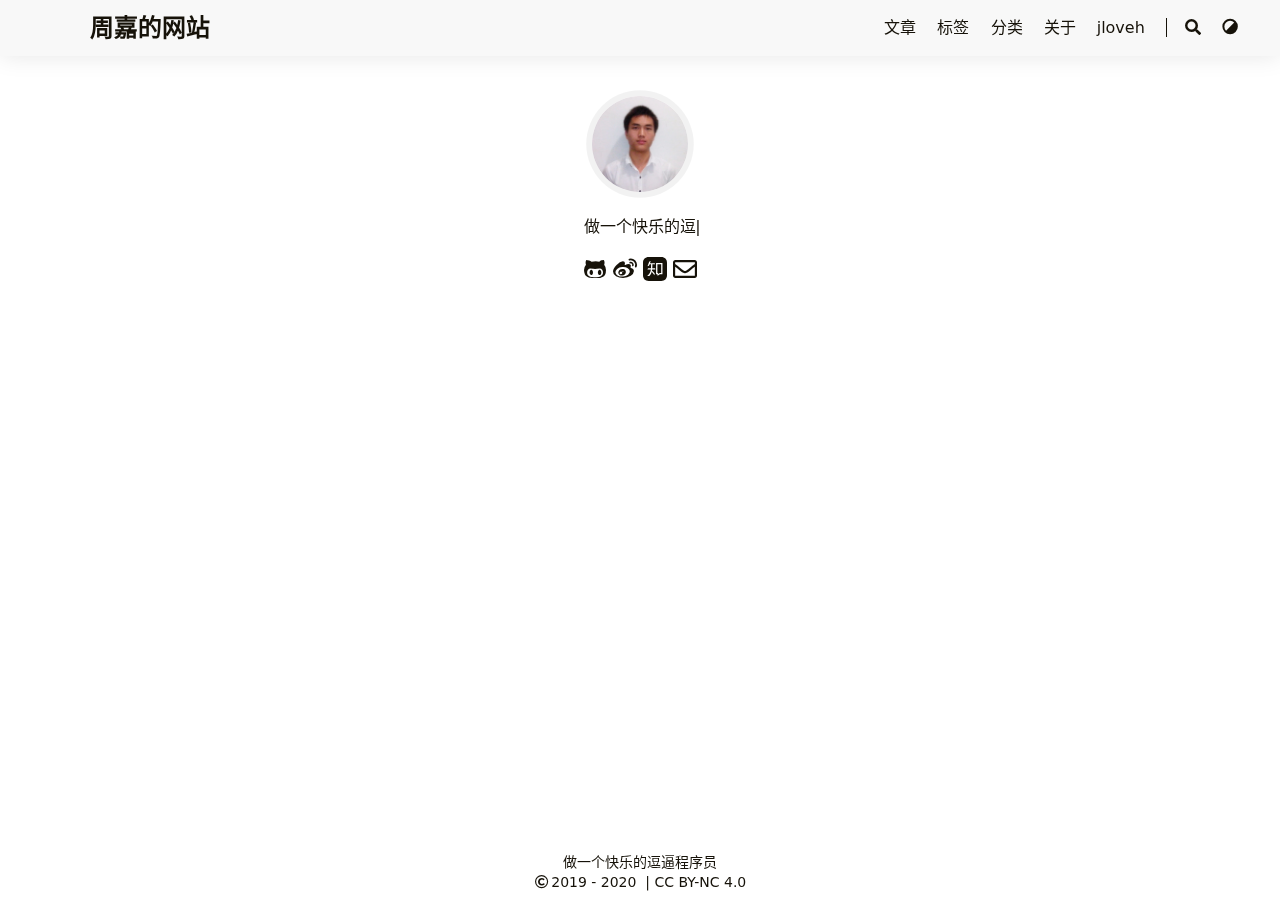
<file: index.html>
<!DOCTYPE html>
<html lang="zh-CN">
    <head>
	<meta name="generator" content="Hugo 0.79.0" />
        <meta charset="utf-8">
        <meta name="viewport" content="width=device-width, initial-scale=1">
        <meta name="robots" content="noodp" />
        <meta http-equiv="X-UA-Compatible" content="IE=edge, chrome=1">
        <title>周嘉的网站</title><meta name="Description" content="周嘉的网站"><meta property="og:title" content="周嘉的网站" />
<meta property="og:description" content="周嘉的网站" />
<meta property="og:type" content="website" />
<meta property="og:url" content="https://www.jloveh.com/" />
<meta property="og:image" content="https://www.jloveh.com/logo.png"/>
<meta property="og:updated_time" content="2020-12-02T10:11:40+08:00" />
<meta name="twitter:card" content="summary_large_image"/>
<meta name="twitter:image" content="https://www.jloveh.com/logo.png"/>

<meta name="twitter:title" content="周嘉的网站"/>
<meta name="twitter:description" content="周嘉的网站"/>
<meta name="application-name" content="周嘉的网站">
<meta name="apple-mobile-web-app-title" content="周嘉的网站"><meta name="theme-color" content="#ffffff"><meta name="msapplication-TileColor" content="#da532c"><link rel="shortcut icon" type="image/x-icon" href="/favicon.ico" />
        <link rel="icon" type="image/png" sizes="32x32" href="/favicon-32x32.png">
        <link rel="icon" type="image/png" sizes="16x16" href="/favicon-16x16.png"><link rel="apple-touch-icon" sizes="180x180" href="/apple-touch-icon.png"><link rel="mask-icon" href="/safari-pinned-tab.svg" color="#5bbad5"><link rel="manifest" href="/site.webmanifest"><link rel="canonical" href="https://www.jloveh.com/" /><link rel="alternate" href="/index.xml" type="application/rss+xml" title="周嘉的网站">
    <link rel="feed" href="/index.xml" type="application/rss+xml" title="周嘉的网站"><link rel="stylesheet" href="/lib/normalize/normalize.min.css"><link rel="stylesheet" href="/css/style.min.css"><link rel="stylesheet" href="/lib/fontawesome-free/all.min.css"><link rel="stylesheet" href="/lib/animate/animate.min.css"><script type="application/ld+json">
    {
        "@context": "http://schema.org",
        "@type": "WebSite",
        "url": "https:\/\/www.jloveh.com\/","inLanguage": "zh-CN","description": "周嘉的网站","name": "周嘉的网站"
    }
    </script></head>
    <body header-desktop="fixed" header-mobile="auto"><script type="text/javascript">(window.localStorage && localStorage.getItem('theme') ? localStorage.getItem('theme') === 'dark' : ('auto' === 'auto' ? window.matchMedia('(prefers-color-scheme: dark)').matches : 'auto' === 'dark')) && document.body.setAttribute('theme', 'dark');</script>

        <div id="mask"></div><div class="wrapper"><header class="desktop" id="header-desktop">
    <div class="header-wrapper">
        <div class="header-title">
            <a href="/" title="周嘉的网站">周嘉的网站</a>
        </div>
        <div class="menu">
            <div class="menu-inner"><a class="menu-item" href="/post/"> 文章 </a><a class="menu-item" href="/tags/"> 标签 </a><a class="menu-item" href="/categories/"> 分类 </a><a class="menu-item" href="/about/"> 关于 </a><a class="menu-item" href="/jloveh/"> jloveh </a><span class="menu-item delimiter"></span><span class="menu-item search" id="search-desktop">
                        <input type="text" placeholder="搜索文章标题或内容..." id="search-input-desktop">
                        <a href="javascript:void(0);" class="search-button search-toggle" id="search-toggle-desktop" title="搜索">
                            <i class="fas fa-search fa-fw"></i>
                        </a>
                        <a href="javascript:void(0);" class="search-button search-clear" id="search-clear-desktop" title="清空">
                            <i class="fas fa-times-circle fa-fw"></i>
                        </a>
                        <span class="search-button search-loading" id="search-loading-desktop">
                            <i class="fas fa-spinner fa-fw fa-spin"></i>
                        </span>
                    </span><a href="javascript:void(0);" class="menu-item theme-switch" title="切换主题">
                    <i class="fas fa-adjust fa-fw"></i>
                </a>
            </div>
        </div>
    </div>
</header><header class="mobile" id="header-mobile">
    <div class="header-container">
        <div class="header-wrapper">
            <div class="header-title">
                <a href="/" title="周嘉的网站">周嘉的网站</a>
            </div>
            <div class="menu-toggle" id="menu-toggle-mobile">
                <span></span><span></span><span></span>
            </div>
        </div>
        <div class="menu" id="menu-mobile"><div class="search-wrapper">
                    <div class="search mobile" id="search-mobile">
                        <input type="text" placeholder="搜索文章标题或内容..." id="search-input-mobile">
                        <a href="javascript:void(0);" class="search-button search-toggle" id="search-toggle-mobile" title="搜索">
                            <i class="fas fa-search fa-fw"></i>
                        </a>
                        <a href="javascript:void(0);" class="search-button search-clear" id="search-clear-mobile" title="清空">
                            <i class="fas fa-times-circle fa-fw"></i>
                        </a>
                        <span class="search-button search-loading" id="search-loading-mobile">
                            <i class="fas fa-spinner fa-fw fa-spin"></i>
                        </span>
                    </div>
                    <a href="javascript:void(0);" class="search-cancel" id="search-cancel-mobile">
                        取消
                    </a>
                </div><a class="menu-item" href="/post/" title="">文章</a><a class="menu-item" href="/tags/" title="">标签</a><a class="menu-item" href="/categories/" title="">分类</a><a class="menu-item" href="/about/" title="">关于</a><a class="menu-item" href="/jloveh/" title="">jloveh</a><a href="javascript:void(0);" class="menu-item theme-switch" title="切换主题">
                <i class="fas fa-adjust fa-fw"></i>
            </a></div>
    </div>
</header>
<div class="search-dropdown desktop">
    <div id="search-dropdown-desktop"></div>
</div>
<div class="search-dropdown mobile">
    <div id="search-dropdown-mobile"></div>
</div>
<main class="main">
                <div class="container"><div class="page home" posts><div class="home-profile"><div class="home-avatar"><a href="/post/" title="文章"><img
        class="lazyload"
        src="/svg/loading.min.svg"
        data-src="/images/me/avatar.jpg"
        data-srcset="/images/me/avatar.jpg, /images/me/avatar.jpg 1.5x, /images/me/avatar.jpg 2x"
        data-sizes="auto"
        alt="/images/me/avatar.jpg"
        title="/images/me/avatar.jpg" /></a></div><h2 class="home-subtitle"><div id="id-1" class="typeit"></div></h2><div class="links"><a href="https://github.com/zhoujia456888" title="GitHub" target="_blank" rel="noopener noreffer me"><i class="fab fa-github-alt fa-fw"></i></a><a href="https://weibo.com/2493323081" title="微博" target="_blank" rel="noopener noreffer me"><i class="fab fa-weibo fa-fw"></i></a><a href="https://www.zhihu.com/people/zhou-jia-57-76" title="知乎" target="_blank" rel="noopener noreffer me"><i data-svg-src="/lib/simple-icons/icons/zhihu.min.svg"></i></a><a href="mailto:1442274053@qq.com" title="Email" rel=" me"><i class="far fa-envelope fa-fw"></i></a></div></div>
</div></div>
            </main><footer class="footer">
        <div class="footer-container"><div class="footer-line">做一个快乐的逗逼程序员</div><div class="footer-line"><i class="far fa-copyright fa-fw"></i><span itemprop="copyrightYear">2019 - 2020</span><span class="author" itemprop="copyrightHolder">&nbsp;<a href="/" target="_blank"></a></span>&nbsp;|&nbsp;<span class="license"><a rel="license external nofollow noopener noreffer" href="https://creativecommons.org/licenses/by-nc/4.0/" target="_blank">CC BY-NC 4.0</a></span></div>
        </div>
    </footer></div>

        <div id="fixed-buttons"><a href="#" id="back-to-top" class="fixed-button" title="回到顶部">
                <i class="fas fa-arrow-up fa-fw"></i>
            </a><a href="#" id="view-comments" class="fixed-button" title="查看评论">
                <i class="fas fa-comment fa-fw"></i>
            </a>
        </div><script type="text/javascript" src="/lib/smooth-scroll/smooth-scroll.min.js"></script><script type="text/javascript" src="/lib/autocomplete/autocomplete.min.js"></script><script type="text/javascript" src="/lib/lunr/lunr.min.js"></script><script type="text/javascript" src="/lib/lunr/lunr.stemmer.support.min.js"></script><script type="text/javascript" src="/lib/lunr/lunr.zh.min.js"></script><script type="text/javascript" src="/lib/lazysizes/lazysizes.min.js"></script><script type="text/javascript" src="/lib/clipboard/clipboard.min.js"></script><script type="text/javascript" src="/lib/typeit/typeit.min.js"></script><script type="text/javascript">window.config={"code":{"copyTitle":"复制到剪贴板","maxShownLines":10},"data":{"id-1":"做一个快乐的逗逼程序员"},"search":{"highlightTag":"em","lunrLanguageCode":"zh","lunrSegmentitURL":"/lib/lunr/lunr.segmentit.js","maxResultLength":10,"noResultsFound":"没有找到结果","snippetLength":50},"typeit":{"cursorChar":null,"cursorSpeed":null,"data":{"id-1":["id-1"]},"duration":null,"speed":null}};</script><script type="text/javascript" src="/js/theme.min.js"></script></body>
</html>
</file>
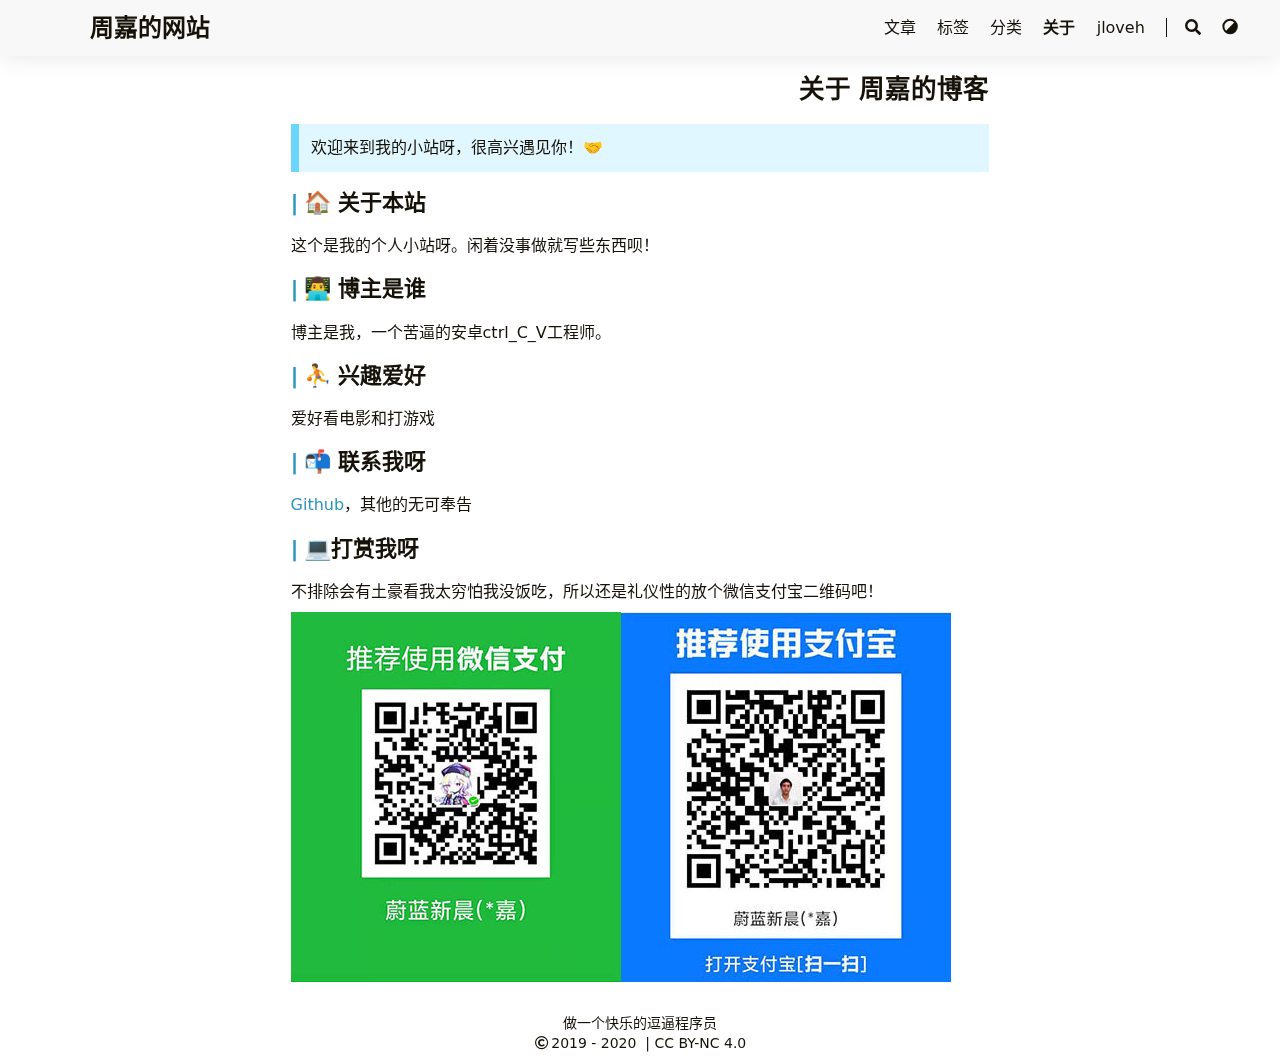
<file: about/index.html>
<!DOCTYPE html>
<html lang="zh-CN">
    <head>
        <meta charset="utf-8">
        <meta name="viewport" content="width=device-width, initial-scale=1">
        <meta name="robots" content="noodp" />
        <meta http-equiv="X-UA-Compatible" content="IE=edge, chrome=1">
        <title>关于 周嘉的博客 - 周嘉的网站</title><meta name="Description" content="周嘉的网站"><meta property="og:title" content="关于 周嘉的博客" />
<meta property="og:description" content="欢迎来到我的小站呀，很高兴遇见你！🤝
 🏠 关于本站 这个是我的个人小站呀。闲着没事做就写些东西呗！
👨‍💻 博主是谁 博主是我，一个苦逼的安卓ctrl_C_V工程师。
⛹ 兴趣爱好 爱好看电影和打游戏
📬 联系我呀 Github，其他的无可奉告
💻打赏我呀 不排除会有土豪看我太穷怕我没饭吃，所以还是礼仪性的放个微信支付宝二维码吧！" />
<meta property="og:type" content="article" />
<meta property="og:url" content="https://www.jloveh.com/about/" />
<meta property="og:image" content="https://www.jloveh.com/logo.png"/>
<meta property="article:published_time" content="2020-08-02T11:04:49+08:00" />
<meta property="article:modified_time" content="2020-08-02T11:04:49+08:00" />
<meta name="twitter:card" content="summary_large_image"/>
<meta name="twitter:image" content="https://www.jloveh.com/logo.png"/>

<meta name="twitter:title" content="关于 周嘉的博客"/>
<meta name="twitter:description" content="欢迎来到我的小站呀，很高兴遇见你！🤝
 🏠 关于本站 这个是我的个人小站呀。闲着没事做就写些东西呗！
👨‍💻 博主是谁 博主是我，一个苦逼的安卓ctrl_C_V工程师。
⛹ 兴趣爱好 爱好看电影和打游戏
📬 联系我呀 Github，其他的无可奉告
💻打赏我呀 不排除会有土豪看我太穷怕我没饭吃，所以还是礼仪性的放个微信支付宝二维码吧！"/>
<meta name="application-name" content="周嘉的网站">
<meta name="apple-mobile-web-app-title" content="周嘉的网站"><meta name="theme-color" content="#ffffff"><meta name="msapplication-TileColor" content="#da532c"><link rel="shortcut icon" type="image/x-icon" href="/favicon.ico" />
        <link rel="icon" type="image/png" sizes="32x32" href="/favicon-32x32.png">
        <link rel="icon" type="image/png" sizes="16x16" href="/favicon-16x16.png"><link rel="apple-touch-icon" sizes="180x180" href="/apple-touch-icon.png"><link rel="mask-icon" href="/safari-pinned-tab.svg" color="#5bbad5"><link rel="manifest" href="/site.webmanifest"><link rel="canonical" href="https://www.jloveh.com/about/" /><link rel="stylesheet" href="/lib/normalize/normalize.min.css"><link rel="stylesheet" href="/css/style.min.css"><link rel="stylesheet" href="/lib/fontawesome-free/all.min.css"><link rel="stylesheet" href="/lib/animate/animate.min.css"><script type="application/ld+json">
    {
        "@context": "http://schema.org",
        "@type": "BlogPosting",
        "headline": "关于 周嘉的博客",
        "inLanguage": "zh-CN",
        "mainEntityOfPage": {
            "@type": "WebPage",
            "@id": "https:\/\/www.jloveh.com\/about\/"
        },"genre": "page","wordcount":  15 ,
        "url": "https:\/\/www.jloveh.com\/about\/","datePublished": "2020-08-02T11:04:49+08:00","dateModified": "2020-08-02T11:04:49+08:00","publisher": {
            "@type": "Organization",
            "name": "作者"},"author": {
                "@type": "Person",
                "name": "作者"
            },"description": ""
    }
    </script></head>
    <body header-desktop="fixed" header-mobile="auto"><script type="text/javascript">(window.localStorage && localStorage.getItem('theme') ? localStorage.getItem('theme') === 'dark' : ('auto' === 'auto' ? window.matchMedia('(prefers-color-scheme: dark)').matches : 'auto' === 'dark')) && document.body.setAttribute('theme', 'dark');</script>

        <div id="mask"></div><div class="wrapper"><header class="desktop" id="header-desktop">
    <div class="header-wrapper">
        <div class="header-title">
            <a href="/" title="周嘉的网站">周嘉的网站</a>
        </div>
        <div class="menu">
            <div class="menu-inner"><a class="menu-item" href="/post/"> 文章 </a><a class="menu-item" href="/tags/"> 标签 </a><a class="menu-item" href="/categories/"> 分类 </a><a class="menu-item active" href="/about/"> 关于 </a><a class="menu-item" href="/jloveh/"> jloveh </a><span class="menu-item delimiter"></span><span class="menu-item search" id="search-desktop">
                        <input type="text" placeholder="搜索文章标题或内容..." id="search-input-desktop">
                        <a href="javascript:void(0);" class="search-button search-toggle" id="search-toggle-desktop" title="搜索">
                            <i class="fas fa-search fa-fw"></i>
                        </a>
                        <a href="javascript:void(0);" class="search-button search-clear" id="search-clear-desktop" title="清空">
                            <i class="fas fa-times-circle fa-fw"></i>
                        </a>
                        <span class="search-button search-loading" id="search-loading-desktop">
                            <i class="fas fa-spinner fa-fw fa-spin"></i>
                        </span>
                    </span><a href="javascript:void(0);" class="menu-item theme-switch" title="切换主题">
                    <i class="fas fa-adjust fa-fw"></i>
                </a>
            </div>
        </div>
    </div>
</header><header class="mobile" id="header-mobile">
    <div class="header-container">
        <div class="header-wrapper">
            <div class="header-title">
                <a href="/" title="周嘉的网站">周嘉的网站</a>
            </div>
            <div class="menu-toggle" id="menu-toggle-mobile">
                <span></span><span></span><span></span>
            </div>
        </div>
        <div class="menu" id="menu-mobile"><div class="search-wrapper">
                    <div class="search mobile" id="search-mobile">
                        <input type="text" placeholder="搜索文章标题或内容..." id="search-input-mobile">
                        <a href="javascript:void(0);" class="search-button search-toggle" id="search-toggle-mobile" title="搜索">
                            <i class="fas fa-search fa-fw"></i>
                        </a>
                        <a href="javascript:void(0);" class="search-button search-clear" id="search-clear-mobile" title="清空">
                            <i class="fas fa-times-circle fa-fw"></i>
                        </a>
                        <span class="search-button search-loading" id="search-loading-mobile">
                            <i class="fas fa-spinner fa-fw fa-spin"></i>
                        </span>
                    </div>
                    <a href="javascript:void(0);" class="search-cancel" id="search-cancel-mobile">
                        取消
                    </a>
                </div><a class="menu-item" href="/post/" title="">文章</a><a class="menu-item" href="/tags/" title="">标签</a><a class="menu-item" href="/categories/" title="">分类</a><a class="menu-item" href="/about/" title="">关于</a><a class="menu-item" href="/jloveh/" title="">jloveh</a><a href="javascript:void(0);" class="menu-item theme-switch" title="切换主题">
                <i class="fas fa-adjust fa-fw"></i>
            </a></div>
    </div>
</header>
<div class="search-dropdown desktop">
    <div id="search-dropdown-desktop"></div>
</div>
<div class="search-dropdown mobile">
    <div id="search-dropdown-mobile"></div>
</div>
<main class="main">
                <div class="container"><div class="page single special"><h1 class="single-title animated pulse faster">关于 周嘉的博客</h1><div class="content" id="content"><blockquote>
<p>欢迎来到我的小站呀，很高兴遇见你！🤝</p>
</blockquote>
<h3 id="-关于本站">🏠 关于本站</h3>
<p>这个是我的个人小站呀。闲着没事做就写些东西呗！</p>
<h3 id="-博主是谁">👨‍💻 博主是谁</h3>
<p>博主是我，一个苦逼的安卓ctrl_C_V工程师。</p>
<h3 id="-兴趣爱好">⛹ 兴趣爱好</h3>
<p>爱好看电影和打游戏</p>
<h3 id="-联系我呀">📬 联系我呀</h3>
<p><a href="https://github.com/zhoujia456888" target="_blank" rel="noopener noreffer">Github</a>，其他的无可奉告</p>
<h3 id="打赏我呀">💻打赏我呀</h3>
<p>不排除会有土豪看我太穷怕我没饭吃，所以还是礼仪性的放个微信支付宝二维码吧！</p>
<p><img
        class="lazyload"
        src="/svg/loading.min.svg"
        data-src="/images/1605852357936.jpeg"
        data-srcset="/images/1605852357936.jpeg, /images/1605852357936.jpeg 1.5x, /images/1605852357936.jpeg 2x"
        data-sizes="auto"
        alt="/images/1605852357936.jpeg"
        title="土豪专用" /><img
        class="lazyload"
        src="/svg/loading.min.svg"
        data-src="/images/1605851082393.jpeg"
        data-srcset="/images/1605851082393.jpeg, /images/1605851082393.jpeg 1.5x, /images/1605851082393.jpeg 2x"
        data-sizes="auto"
        alt="/images/1605851082393.jpeg"
        title="土豪专用" /></p>
</div></div></div>
            </main><footer class="footer">
        <div class="footer-container"><div class="footer-line">做一个快乐的逗逼程序员</div><div class="footer-line"><i class="far fa-copyright fa-fw"></i><span itemprop="copyrightYear">2019 - 2020</span><span class="author" itemprop="copyrightHolder">&nbsp;<a href="/" target="_blank"></a></span>&nbsp;|&nbsp;<span class="license"><a rel="license external nofollow noopener noreffer" href="https://creativecommons.org/licenses/by-nc/4.0/" target="_blank">CC BY-NC 4.0</a></span></div>
        </div>
    </footer></div>

        <div id="fixed-buttons"><a href="#" id="back-to-top" class="fixed-button" title="回到顶部">
                <i class="fas fa-arrow-up fa-fw"></i>
            </a><a href="#" id="view-comments" class="fixed-button" title="查看评论">
                <i class="fas fa-comment fa-fw"></i>
            </a>
        </div><link rel="stylesheet" href="/lib/lightgallery/lightgallery.min.css"><link rel="stylesheet" href="/lib/katex/katex.min.css"><script type="text/javascript" src="/lib/smooth-scroll/smooth-scroll.min.js"></script><script type="text/javascript" src="/lib/autocomplete/autocomplete.min.js"></script><script type="text/javascript" src="/lib/lunr/lunr.min.js"></script><script type="text/javascript" src="/lib/lunr/lunr.stemmer.support.min.js"></script><script type="text/javascript" src="/lib/lunr/lunr.zh.min.js"></script><script type="text/javascript" src="/lib/lazysizes/lazysizes.min.js"></script><script type="text/javascript" src="/lib/lightgallery/lightgallery.min.js"></script><script type="text/javascript" src="/lib/lightgallery/lg-thumbnail.min.js"></script><script type="text/javascript" src="/lib/lightgallery/lg-zoom.min.js"></script><script type="text/javascript" src="/lib/clipboard/clipboard.min.js"></script><script type="text/javascript" src="/lib/katex/katex.min.js"></script><script type="text/javascript" src="/lib/katex/auto-render.min.js"></script><script type="text/javascript">window.config={"code":{"copyTitle":"复制到剪贴板","maxShownLines":10},"comment":{},"lightGallery":{"actualSize":false,"exThumbImage":"data-thumbnail","hideBarsDelay":2000,"selector":".lightgallery","speed":400,"thumbContHeight":80,"thumbWidth":80,"thumbnail":true},"math":{"delimiters":[{"display":true,"left":"$$","right":"$$"},{"display":true,"left":"\\[","right":"\\]"},{"display":false,"left":"$","right":"$"},{"display":false,"left":"\\(","right":"\\)"}],"strict":false},"search":{"highlightTag":"em","lunrLanguageCode":"zh","lunrSegmentitURL":"/lib/lunr/lunr.segmentit.js","maxResultLength":10,"noResultsFound":"没有找到结果","snippetLength":50}};</script><script type="text/javascript" src="/js/theme.min.js"></script></body>
</html>
</file>
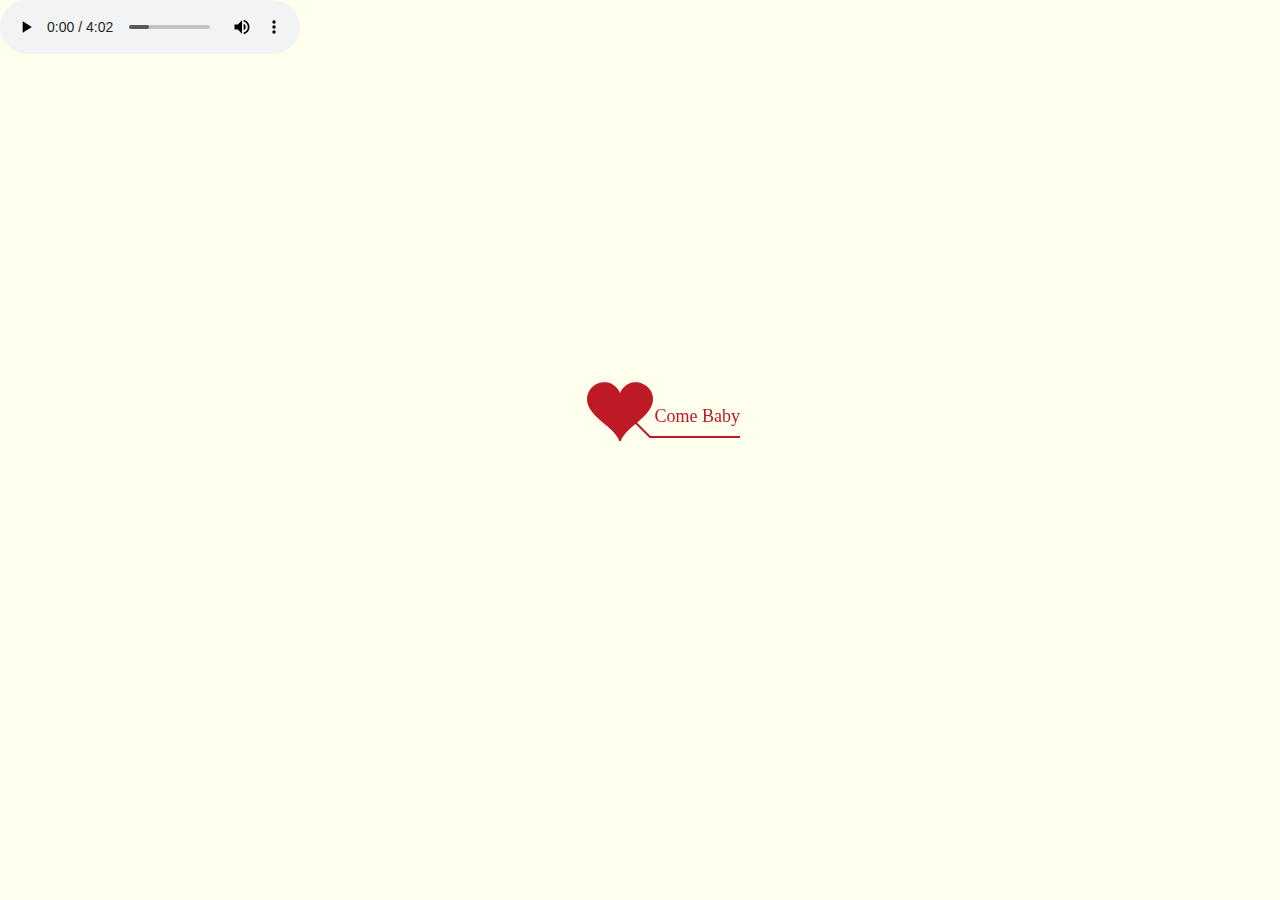
<file: jloveh/index.html>
<!DOCTYPE html PUBLIC "-//W3C//DTD XHTML 1.0 Strict//EN" "http://www.w3.org/TR/xhtml1/DTD/xhtml1-strict.dtd">
<html xml:lang="en" xmlns="http://www.w3.org/1999/xhtml">

<head>
	<meta http-equiv="Content-Type" content="text/html; charset=UTF-8">
	<title>红红</title>
	<link type="text/css" rel="stylesheet" href="./css/default.css">
	<script type="text/javascript" src="./js/jquery.min.js"></script>
	<script type="text/javascript" src="./js/jscex.min.js"></script>
	<script type="text/javascript" src="./js/jscex-parser.js"></script>
	<script type="text/javascript" src="./js/jscex-jit.js"></script>
	<script type="text/javascript" src="./js/jscex-builderbase.min.js"></script>
	<script type="text/javascript" src="./js/jscex-async.min.js"></script>
	<script type="text/javascript" src="./js/jscex-async-powerpack.min.js"></script>
	<script type="text/javascript" src="./js/functions.js" charset="utf-8"></script>
	<script type="text/javascript" src="./js/love.js" charset="utf-8"></script>
	<style type="text/css">
		< !-- .STYLE1 {
			color: #666666
		}

		-->
	</style>
</head>

<body>
	<audio src="music1.mp3" controls="controls" autoplay="autopaly" loop="loop"></audio>
	<div id="main">

		<div id="wrap">
			<div id="text">
				<div id="code">
					<font color="#FF0000"> <span class="say">爱情这种东西真的好奇怪</span><br>
						<span class="say"> </span><br>
						<span class="say"> 想想我们分分合合好几次了</span><br>
						<span class="say">可最后还是走到了一起</span><br>
						<span class="say"> </span><br>
						<span class="say">那天，你在火车站送我的时候，我像个小孩子一样哭了。</span><br>
						<span class="say">我是真的舍不得你。好想，一直都陪在你身边。</span><br>
						<span class="say"> </span><br>
						<span class="say">虽然我们暂时分隔两地，</span><br>
						<span class="say"> 但是，我知道，我们深爱着彼此。</span><br>
						<span class="say"> </span><br>
						<span class="say"> 等我，我会回去娶你！</span><br>
						<span class="say"> </span><br>
						<span class="say"> 陪伴你，度过漫长岁月。</span><br>
						<span class="say"> </span><br>
						<span class="say"><span class="space"></span> <span class="space"></span><span
								class="space"></span>-- 爱你的周嘉</span>
					</font>
					</p>
				</div>
			</div>
			<div id="clock-box">
				<span class="STYLE1"></span>
				<font color="#33CC00">红红，从开始喜欢你到现在</font>
				<span class="STYLE1">已经过去了……</span>
				<div id="clock"></div>
			</div>
			<canvas id="canvas" width="1100" height="680"></canvas>
		</div>

	</div>

	<script>
	</script>

	<script>
		(function () {
			var canvas = $('#canvas');

			if (!canvas[0].getContext) {
				$("#error").show();
				return false;
			}

			var width = canvas.width();
			var height = canvas.height();

			canvas.attr("width", width);
			canvas.attr("height", height);

			var opts = {
				seed: {
					x: width / 2 - 20,
					color: "rgb(190, 26, 37)",
					scale: 2
				},
				branch: [
					[535, 680, 570, 250, 500, 200, 30, 100, [
						[540, 500, 455, 417, 340, 400, 13, 100, [
							[450, 435, 434, 430, 394, 395, 2, 40]
						]],
						[550, 445, 600, 356, 680, 345, 12, 100, [
							[578, 400, 648, 409, 661, 426, 3, 80]
						]],
						[539, 281, 537, 248, 534, 217, 3, 40],
						[546, 397, 413, 247, 328, 244, 9, 80, [
							[427, 286, 383, 253, 371, 205, 2, 40],
							[498, 345, 435, 315, 395, 330, 4, 60]
						]],
						[546, 357, 608, 252, 678, 221, 6, 100, [
							[590, 293, 646, 277, 648, 271, 2, 80]
						]]
					]]
				],
				bloom: {
					num: 700,
					width: 1080,
					height: 650,
				},
				footer: {
					width: 1200,
					height: 5,
					speed: 10,
				}
			}

			var tree = new Tree(canvas[0], width, height, opts);
			var seed = tree.seed;
			var foot = tree.footer;
			var hold = 1;

			canvas.click(function (e) {
				var offset = canvas.offset(),
					x, y;
				x = e.pageX - offset.left;
				y = e.pageY - offset.top;
				if (seed.hover(x, y)) {
					hold = 0;
					canvas.unbind("click");
					canvas.unbind("mousemove");
					canvas.removeClass('hand');
				}
			}).mousemove(function (e) {
				var offset = canvas.offset(),
					x, y;
				x = e.pageX - offset.left;
				y = e.pageY - offset.top;
				canvas.toggleClass('hand', seed.hover(x, y));
			});

			var seedAnimate = eval(Jscex.compile("async", function () {
				seed.draw();
				while (hold) {
					$await(Jscex.Async.sleep(10));
				}
				while (seed.canScale()) {
					seed.scale(0.95);
					$await(Jscex.Async.sleep(10));
				}
				while (seed.canMove()) {
					seed.move(0, 2);
					foot.draw();
					$await(Jscex.Async.sleep(10));
				}
			}));

			var growAnimate = eval(Jscex.compile("async", function () {
				do {
					tree.grow();
					$await(Jscex.Async.sleep(10));
				} while (tree.canGrow());
			}));

			var flowAnimate = eval(Jscex.compile("async", function () {
				do {
					tree.flower(2);
					$await(Jscex.Async.sleep(10));
				} while (tree.canFlower());
			}));

			var moveAnimate = eval(Jscex.compile("async", function () {
				tree.snapshot("p1", 240, 0, 610, 680);
				while (tree.move("p1", 500, 0)) {
					foot.draw();
					$await(Jscex.Async.sleep(10));
				}
				foot.draw();
				tree.snapshot("p2", 500, 0, 610, 680);

				// 会有闪烁不得意这样做, (＞﹏＜)
				canvas.parent().css("background", "url(" + tree.toDataURL('image/png') + ")");
				canvas.css("background", "#ffe");
				$await(Jscex.Async.sleep(300));
				canvas.css("background", "none");
			}));

			var jumpAnimate = eval(Jscex.compile("async", function () {
				var ctx = tree.ctx;
				while (true) {
					tree.ctx.clearRect(0, 0, width, height);
					tree.jump();
					foot.draw();
					$await(Jscex.Async.sleep(25));
				}
			}));

			var textAnimate = eval(Jscex.compile("async", function () {
				var together = new Date();
				together.setFullYear(2012, 11, 11); //时间年月日
				together.setHours(16); //小时
				together.setMinutes(53); //分钟
				together.setSeconds(0); //秒前一位
				together.setMilliseconds(2); //秒第二位

				$("#code").show().typewriter();
				$("#clock-box").fadeIn(500);
				while (true) {
					timeElapse(together);
					$await(Jscex.Async.sleep(1000));
				}
			}));

			var runAsync = eval(Jscex.compile("async", function () {
				$await(seedAnimate());
				$await(growAnimate());
				$await(flowAnimate());
				$await(moveAnimate());

				textAnimate().start();

				$await(jumpAnimate());
			}));

			runAsync().start();
		})();
	</script>
</body>

</html>
</file>
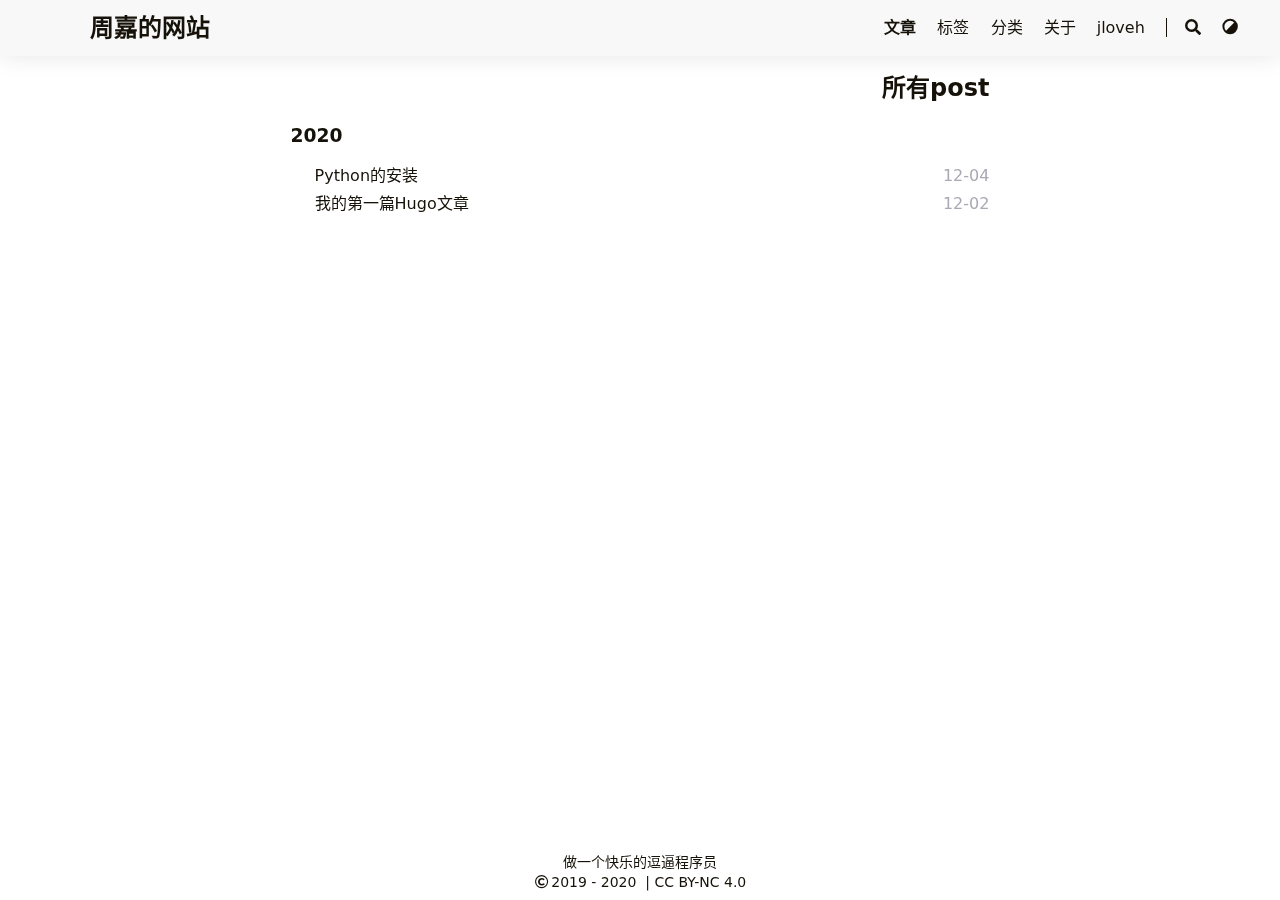
<file: post/index.html>
<!DOCTYPE html>
<html lang="zh-CN">
    <head>
        <meta charset="utf-8">
        <meta name="viewport" content="width=device-width, initial-scale=1">
        <meta name="robots" content="noodp" />
        <meta http-equiv="X-UA-Compatible" content="IE=edge, chrome=1">
        <title>所有post - 周嘉的网站</title><meta name="Description" content="周嘉的网站"><meta property="og:title" content="Posts" />
<meta property="og:description" content="周嘉的网站" />
<meta property="og:type" content="website" />
<meta property="og:url" content="https://www.jloveh.com/post/" />
<meta property="og:image" content="https://www.jloveh.com/logo.png"/>
<meta property="og:updated_time" content="2020-12-04T12:48:08+08:00" />
<meta name="twitter:card" content="summary_large_image"/>
<meta name="twitter:image" content="https://www.jloveh.com/logo.png"/>

<meta name="twitter:title" content="Posts"/>
<meta name="twitter:description" content="周嘉的网站"/>
<meta name="application-name" content="周嘉的网站">
<meta name="apple-mobile-web-app-title" content="周嘉的网站"><meta name="theme-color" content="#ffffff"><meta name="msapplication-TileColor" content="#da532c"><link rel="shortcut icon" type="image/x-icon" href="/favicon.ico" />
        <link rel="icon" type="image/png" sizes="32x32" href="/favicon-32x32.png">
        <link rel="icon" type="image/png" sizes="16x16" href="/favicon-16x16.png"><link rel="apple-touch-icon" sizes="180x180" href="/apple-touch-icon.png"><link rel="mask-icon" href="/safari-pinned-tab.svg" color="#5bbad5"><link rel="manifest" href="/site.webmanifest"><link rel="canonical" href="https://www.jloveh.com/post/" /><link rel="alternate" href="/post/index.xml" type="application/rss+xml" title="周嘉的网站">
    <link rel="feed" href="/post/index.xml" type="application/rss+xml" title="周嘉的网站"><link rel="stylesheet" href="/lib/normalize/normalize.min.css"><link rel="stylesheet" href="/css/style.min.css"><link rel="stylesheet" href="/lib/fontawesome-free/all.min.css"><link rel="stylesheet" href="/lib/animate/animate.min.css"></head>
    <body header-desktop="fixed" header-mobile="auto"><script type="text/javascript">(window.localStorage && localStorage.getItem('theme') ? localStorage.getItem('theme') === 'dark' : ('auto' === 'auto' ? window.matchMedia('(prefers-color-scheme: dark)').matches : 'auto' === 'dark')) && document.body.setAttribute('theme', 'dark');</script>

        <div id="mask"></div><div class="wrapper"><header class="desktop" id="header-desktop">
    <div class="header-wrapper">
        <div class="header-title">
            <a href="/" title="周嘉的网站">周嘉的网站</a>
        </div>
        <div class="menu">
            <div class="menu-inner"><a class="menu-item active" href="/post/"> 文章 </a><a class="menu-item" href="/tags/"> 标签 </a><a class="menu-item" href="/categories/"> 分类 </a><a class="menu-item" href="/about/"> 关于 </a><a class="menu-item" href="/jloveh/"> jloveh </a><span class="menu-item delimiter"></span><span class="menu-item search" id="search-desktop">
                        <input type="text" placeholder="搜索文章标题或内容..." id="search-input-desktop">
                        <a href="javascript:void(0);" class="search-button search-toggle" id="search-toggle-desktop" title="搜索">
                            <i class="fas fa-search fa-fw"></i>
                        </a>
                        <a href="javascript:void(0);" class="search-button search-clear" id="search-clear-desktop" title="清空">
                            <i class="fas fa-times-circle fa-fw"></i>
                        </a>
                        <span class="search-button search-loading" id="search-loading-desktop">
                            <i class="fas fa-spinner fa-fw fa-spin"></i>
                        </span>
                    </span><a href="javascript:void(0);" class="menu-item theme-switch" title="切换主题">
                    <i class="fas fa-adjust fa-fw"></i>
                </a>
            </div>
        </div>
    </div>
</header><header class="mobile" id="header-mobile">
    <div class="header-container">
        <div class="header-wrapper">
            <div class="header-title">
                <a href="/" title="周嘉的网站">周嘉的网站</a>
            </div>
            <div class="menu-toggle" id="menu-toggle-mobile">
                <span></span><span></span><span></span>
            </div>
        </div>
        <div class="menu" id="menu-mobile"><div class="search-wrapper">
                    <div class="search mobile" id="search-mobile">
                        <input type="text" placeholder="搜索文章标题或内容..." id="search-input-mobile">
                        <a href="javascript:void(0);" class="search-button search-toggle" id="search-toggle-mobile" title="搜索">
                            <i class="fas fa-search fa-fw"></i>
                        </a>
                        <a href="javascript:void(0);" class="search-button search-clear" id="search-clear-mobile" title="清空">
                            <i class="fas fa-times-circle fa-fw"></i>
                        </a>
                        <span class="search-button search-loading" id="search-loading-mobile">
                            <i class="fas fa-spinner fa-fw fa-spin"></i>
                        </span>
                    </div>
                    <a href="javascript:void(0);" class="search-cancel" id="search-cancel-mobile">
                        取消
                    </a>
                </div><a class="menu-item" href="/post/" title="">文章</a><a class="menu-item" href="/tags/" title="">标签</a><a class="menu-item" href="/categories/" title="">分类</a><a class="menu-item" href="/about/" title="">关于</a><a class="menu-item" href="/jloveh/" title="">jloveh</a><a href="javascript:void(0);" class="menu-item theme-switch" title="切换主题">
                <i class="fas fa-adjust fa-fw"></i>
            </a></div>
    </div>
</header>
<div class="search-dropdown desktop">
    <div id="search-dropdown-desktop"></div>
</div>
<div class="search-dropdown mobile">
    <div id="search-dropdown-mobile"></div>
</div>
<main class="main">
                <div class="container"><div class="page archive"><h2 class="single-title animated pulse faster">所有post</h2><h3 class="group-title">2020</h3><article class="archive-item">
                        <a href="/post/python%E7%9A%84%E5%AE%89%E8%A3%85/" class="archive-item-link">Python的安装</a>
                        <span class="archive-item-date">12-04</span>
                    </article><article class="archive-item">
                        <a href="/post/%E6%88%91%E7%9A%84%E7%AC%AC%E4%B8%80%E7%AF%87hugo%E6%96%87%E7%AB%A0/" class="archive-item-link">我的第一篇Hugo文章</a>
                        <span class="archive-item-date">12-02</span>
                    </article></div></div>
            </main><footer class="footer">
        <div class="footer-container"><div class="footer-line">做一个快乐的逗逼程序员</div><div class="footer-line"><i class="far fa-copyright fa-fw"></i><span itemprop="copyrightYear">2019 - 2020</span><span class="author" itemprop="copyrightHolder">&nbsp;<a href="/" target="_blank"></a></span>&nbsp;|&nbsp;<span class="license"><a rel="license external nofollow noopener noreffer" href="https://creativecommons.org/licenses/by-nc/4.0/" target="_blank">CC BY-NC 4.0</a></span></div>
        </div>
    </footer></div>

        <div id="fixed-buttons"><a href="#" id="back-to-top" class="fixed-button" title="回到顶部">
                <i class="fas fa-arrow-up fa-fw"></i>
            </a><a href="#" id="view-comments" class="fixed-button" title="查看评论">
                <i class="fas fa-comment fa-fw"></i>
            </a>
        </div><script type="text/javascript" src="/lib/smooth-scroll/smooth-scroll.min.js"></script><script type="text/javascript" src="/lib/autocomplete/autocomplete.min.js"></script><script type="text/javascript" src="/lib/lunr/lunr.min.js"></script><script type="text/javascript" src="/lib/lunr/lunr.stemmer.support.min.js"></script><script type="text/javascript" src="/lib/lunr/lunr.zh.min.js"></script><script type="text/javascript" src="/lib/lazysizes/lazysizes.min.js"></script><script type="text/javascript" src="/lib/clipboard/clipboard.min.js"></script><script type="text/javascript">window.config={"code":{"copyTitle":"复制到剪贴板","maxShownLines":10},"search":{"highlightTag":"em","lunrLanguageCode":"zh","lunrSegmentitURL":"/lib/lunr/lunr.segmentit.js","maxResultLength":10,"noResultsFound":"没有找到结果","snippetLength":50}};</script><script type="text/javascript" src="/js/theme.min.js"></script></body>
</html>
</file>
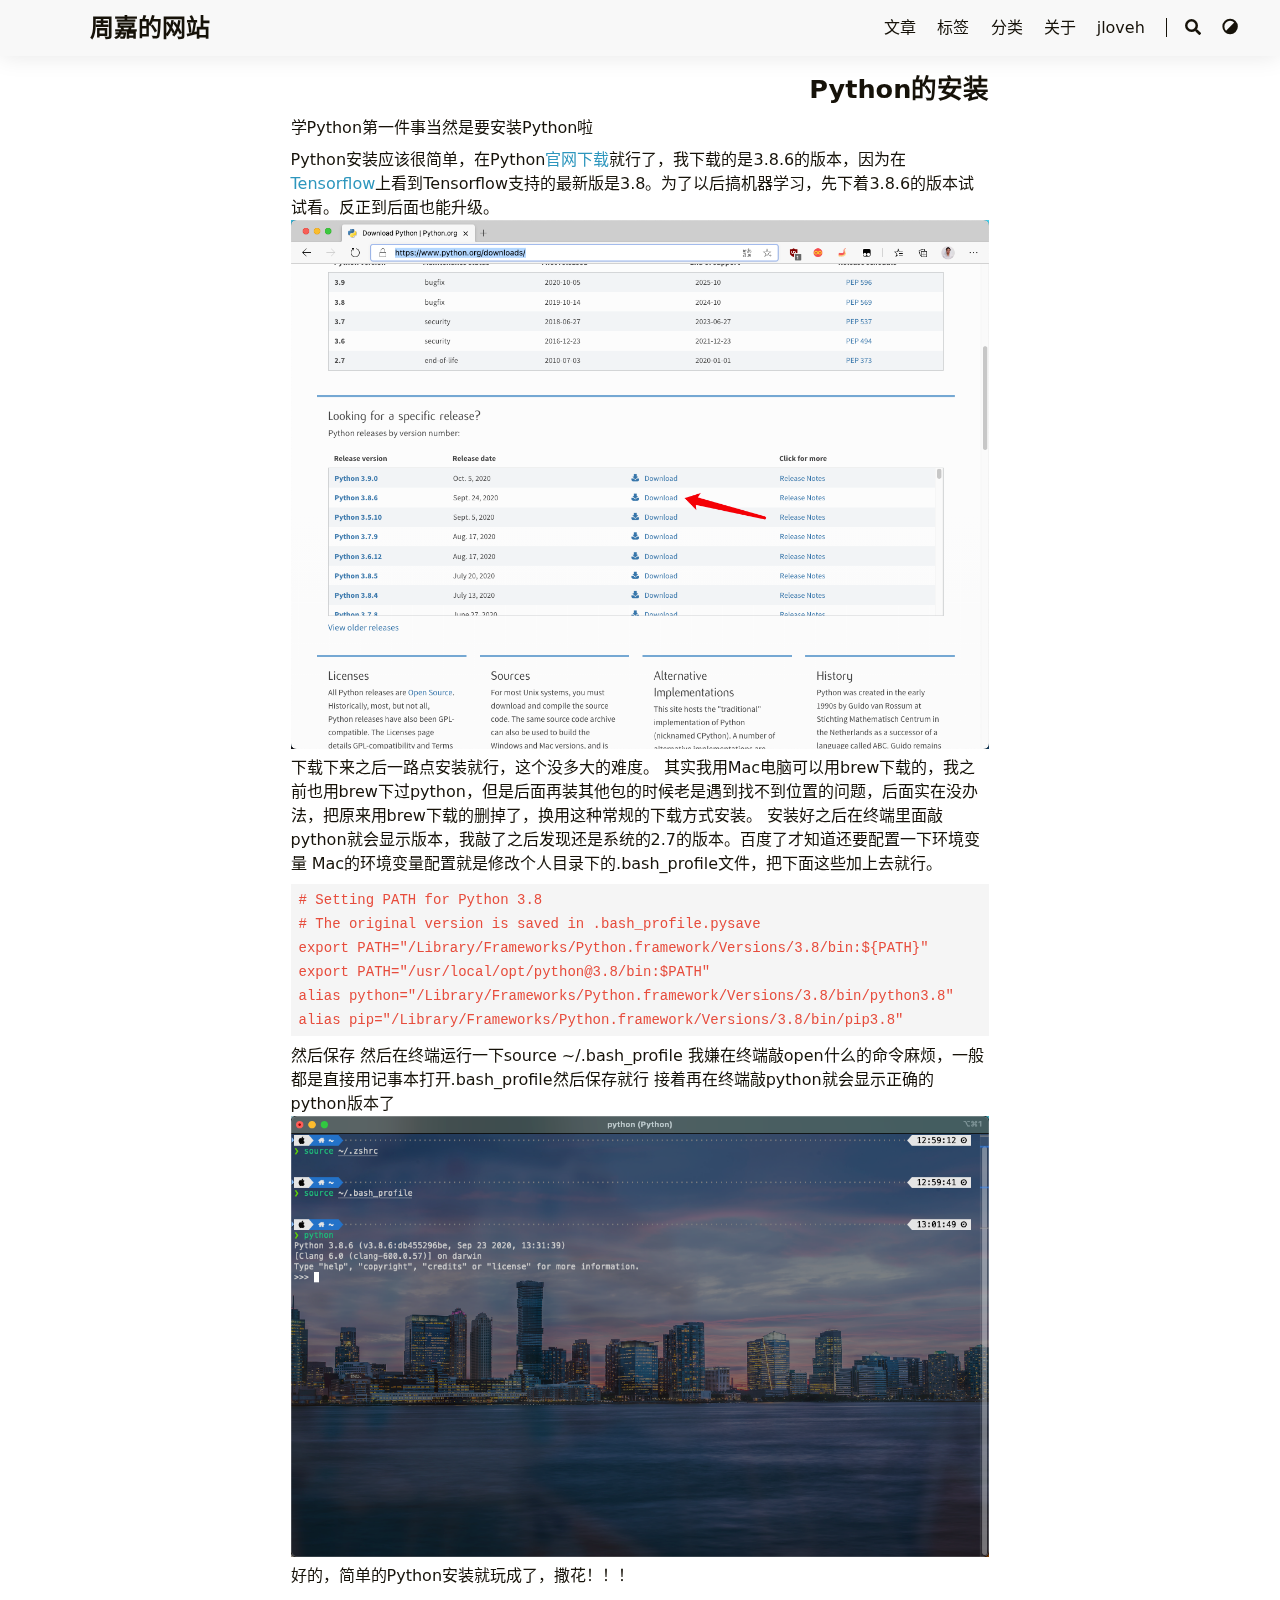
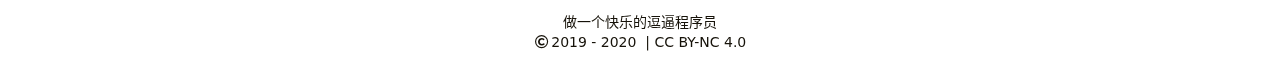
<file: post/python的安装/index.html>
<!DOCTYPE html>
<html lang="zh-CN">
    <head>
        <meta charset="utf-8">
        <meta name="viewport" content="width=device-width, initial-scale=1">
        <meta name="robots" content="noodp" />
        <meta http-equiv="X-UA-Compatible" content="IE=edge, chrome=1">
        <title>Python的安装 - 周嘉的网站</title><meta name="Description" content="周嘉的网站"><meta property="og:title" content="Python的安装" />
<meta property="og:description" content="学Python第一件事当然是要安装Python啦
Python安装应该很简单，在Python官网下载就行了，我下载的是3.8.6的版本，因为在Tensorflow上看到Tensorflow支持的最新版是3.8。为了以后搞机器学习，先下着3.8.6的版本试试看。反正到后面也能升级。 下载下来之后一路点安装就行，这个没多大的难度。 其实我用Mac电脑可以用brew下载的，我之前也用brew下过python，但是后面再装其他包的时候老是遇到找不到位置的问题，后面实在没办法，把原来用brew下载的删掉了，换用这种常规的下载方式安装。 安装好之后在终端里面敲python就会显示版本，我敲了之后发现还是系统的2.7的版本。百度了才知道还要配置一下环境变量 Mac的环境变量配置就是修改个人目录下的.bash_profile文件，把下面这些加上去就行。
# Setting PATH for Python 3.8 # The original version is saved in .bash_profile.pysave export PATH=&quot;/Library/Frameworks/Python.framework/Versions/3.8/bin:${PATH}&quot; export PATH=&quot;/usr/local/opt/python@3.8/bin:$PATH&quot; alias python=&quot;/Library/Frameworks/Python.framework/Versions/3.8/bin/python3.8&quot; alias pip=&quot;/Library/Frameworks/Python.framework/Versions/3.8/bin/pip3.8&quot; 然后保存 然后在终端运行一下source ~/.bash_profile 我嫌在终端敲open什么的命令麻烦，一般都是直接用记事本打开.bash_profile然后保存就行 接着再在终端敲python就会显示正确的python版本了 好的，简单的Python安装就玩成了，撒花！！！" />
<meta property="og:type" content="article" />
<meta property="og:url" content="https://www.jloveh.com/post/python%E7%9A%84%E5%AE%89%E8%A3%85/" />
<meta property="og:image" content="https://www.jloveh.com/logo.png"/>
<meta property="article:published_time" content="2020-12-04T12:48:08+08:00" />
<meta property="article:modified_time" content="2020-12-04T12:48:08+08:00" />
<meta name="twitter:card" content="summary_large_image"/>
<meta name="twitter:image" content="https://www.jloveh.com/logo.png"/>

<meta name="twitter:title" content="Python的安装"/>
<meta name="twitter:description" content="学Python第一件事当然是要安装Python啦
Python安装应该很简单，在Python官网下载就行了，我下载的是3.8.6的版本，因为在Tensorflow上看到Tensorflow支持的最新版是3.8。为了以后搞机器学习，先下着3.8.6的版本试试看。反正到后面也能升级。 下载下来之后一路点安装就行，这个没多大的难度。 其实我用Mac电脑可以用brew下载的，我之前也用brew下过python，但是后面再装其他包的时候老是遇到找不到位置的问题，后面实在没办法，把原来用brew下载的删掉了，换用这种常规的下载方式安装。 安装好之后在终端里面敲python就会显示版本，我敲了之后发现还是系统的2.7的版本。百度了才知道还要配置一下环境变量 Mac的环境变量配置就是修改个人目录下的.bash_profile文件，把下面这些加上去就行。
# Setting PATH for Python 3.8 # The original version is saved in .bash_profile.pysave export PATH=&quot;/Library/Frameworks/Python.framework/Versions/3.8/bin:${PATH}&quot; export PATH=&quot;/usr/local/opt/python@3.8/bin:$PATH&quot; alias python=&quot;/Library/Frameworks/Python.framework/Versions/3.8/bin/python3.8&quot; alias pip=&quot;/Library/Frameworks/Python.framework/Versions/3.8/bin/pip3.8&quot; 然后保存 然后在终端运行一下source ~/.bash_profile 我嫌在终端敲open什么的命令麻烦，一般都是直接用记事本打开.bash_profile然后保存就行 接着再在终端敲python就会显示正确的python版本了 好的，简单的Python安装就玩成了，撒花！！！"/>
<meta name="application-name" content="周嘉的网站">
<meta name="apple-mobile-web-app-title" content="周嘉的网站"><meta name="theme-color" content="#ffffff"><meta name="msapplication-TileColor" content="#da532c"><link rel="shortcut icon" type="image/x-icon" href="/favicon.ico" />
        <link rel="icon" type="image/png" sizes="32x32" href="/favicon-32x32.png">
        <link rel="icon" type="image/png" sizes="16x16" href="/favicon-16x16.png"><link rel="apple-touch-icon" sizes="180x180" href="/apple-touch-icon.png"><link rel="mask-icon" href="/safari-pinned-tab.svg" color="#5bbad5"><link rel="manifest" href="/site.webmanifest"><link rel="canonical" href="https://www.jloveh.com/post/python%E7%9A%84%E5%AE%89%E8%A3%85/" /><link rel="prev" href="https://www.jloveh.com/post/%E6%88%91%E7%9A%84%E7%AC%AC%E4%B8%80%E7%AF%87hugo%E6%96%87%E7%AB%A0/" /><link rel="stylesheet" href="/lib/normalize/normalize.min.css"><link rel="stylesheet" href="/css/style.min.css"><link rel="stylesheet" href="/lib/fontawesome-free/all.min.css"><link rel="stylesheet" href="/lib/animate/animate.min.css"><script type="application/ld+json">
    {
        "@context": "http://schema.org",
        "@type": "BlogPosting",
        "headline": "Python的安装",
        "inLanguage": "zh-CN",
        "mainEntityOfPage": {
            "@type": "WebPage",
            "@id": "https:\/\/www.jloveh.com\/post\/python%E7%9A%84%E5%AE%89%E8%A3%85\/"
        },"genre": "post","keywords": "Python学习","wordcount":  34 ,
        "url": "https:\/\/www.jloveh.com\/post\/python%E7%9A%84%E5%AE%89%E8%A3%85\/","datePublished": "2020-12-04T12:48:08+08:00","dateModified": "2020-12-04T12:48:08+08:00","publisher": {
            "@type": "Organization",
            "name": "作者"},"author": {
                "@type": "Person",
                "name": "作者"
            },"description": ""
    }
    </script></head>
    <body header-desktop="fixed" header-mobile="auto"><script type="text/javascript">(window.localStorage && localStorage.getItem('theme') ? localStorage.getItem('theme') === 'dark' : ('auto' === 'auto' ? window.matchMedia('(prefers-color-scheme: dark)').matches : 'auto' === 'dark')) && document.body.setAttribute('theme', 'dark');</script>

        <div id="mask"></div><div class="wrapper"><header class="desktop" id="header-desktop">
    <div class="header-wrapper">
        <div class="header-title">
            <a href="/" title="周嘉的网站">周嘉的网站</a>
        </div>
        <div class="menu">
            <div class="menu-inner"><a class="menu-item" href="/post/"> 文章 </a><a class="menu-item" href="/tags/"> 标签 </a><a class="menu-item" href="/categories/"> 分类 </a><a class="menu-item" href="/about/"> 关于 </a><a class="menu-item" href="/jloveh/"> jloveh </a><span class="menu-item delimiter"></span><span class="menu-item search" id="search-desktop">
                        <input type="text" placeholder="搜索文章标题或内容..." id="search-input-desktop">
                        <a href="javascript:void(0);" class="search-button search-toggle" id="search-toggle-desktop" title="搜索">
                            <i class="fas fa-search fa-fw"></i>
                        </a>
                        <a href="javascript:void(0);" class="search-button search-clear" id="search-clear-desktop" title="清空">
                            <i class="fas fa-times-circle fa-fw"></i>
                        </a>
                        <span class="search-button search-loading" id="search-loading-desktop">
                            <i class="fas fa-spinner fa-fw fa-spin"></i>
                        </span>
                    </span><a href="javascript:void(0);" class="menu-item theme-switch" title="切换主题">
                    <i class="fas fa-adjust fa-fw"></i>
                </a>
            </div>
        </div>
    </div>
</header><header class="mobile" id="header-mobile">
    <div class="header-container">
        <div class="header-wrapper">
            <div class="header-title">
                <a href="/" title="周嘉的网站">周嘉的网站</a>
            </div>
            <div class="menu-toggle" id="menu-toggle-mobile">
                <span></span><span></span><span></span>
            </div>
        </div>
        <div class="menu" id="menu-mobile"><div class="search-wrapper">
                    <div class="search mobile" id="search-mobile">
                        <input type="text" placeholder="搜索文章标题或内容..." id="search-input-mobile">
                        <a href="javascript:void(0);" class="search-button search-toggle" id="search-toggle-mobile" title="搜索">
                            <i class="fas fa-search fa-fw"></i>
                        </a>
                        <a href="javascript:void(0);" class="search-button search-clear" id="search-clear-mobile" title="清空">
                            <i class="fas fa-times-circle fa-fw"></i>
                        </a>
                        <span class="search-button search-loading" id="search-loading-mobile">
                            <i class="fas fa-spinner fa-fw fa-spin"></i>
                        </span>
                    </div>
                    <a href="javascript:void(0);" class="search-cancel" id="search-cancel-mobile">
                        取消
                    </a>
                </div><a class="menu-item" href="/post/" title="">文章</a><a class="menu-item" href="/tags/" title="">标签</a><a class="menu-item" href="/categories/" title="">分类</a><a class="menu-item" href="/about/" title="">关于</a><a class="menu-item" href="/jloveh/" title="">jloveh</a><a href="javascript:void(0);" class="menu-item theme-switch" title="切换主题">
                <i class="fas fa-adjust fa-fw"></i>
            </a></div>
    </div>
</header>
<div class="search-dropdown desktop">
    <div id="search-dropdown-desktop"></div>
</div>
<div class="search-dropdown mobile">
    <div id="search-dropdown-mobile"></div>
</div>
<main class="main">
                <div class="container"><div class="page single special"><h1 class="single-title animated pulse faster">Python的安装</h1><div class="content" id="content"><p>学Python第一件事当然是要安装Python啦</p>
<!-- raw HTML omitted -->
<p>Python安装应该很简单，在Python<a href="https://www.python.org/downloads/" target="_blank" rel="noopener noreffer">官网下载</a>就行了，我下载的是3.8.6的版本，因为在<a href="https://github.com/tensorflow/tensorflow" target="_blank" rel="noopener noreffer">Tensorflow</a>上看到Tensorflow支持的最新版是3.8。为了以后搞机器学习，先下着3.8.6的版本试试看。反正到后面也能升级。
<img
        class="lazyload"
        src="/svg/loading.min.svg"
        data-src="/images/1605847608875.png"
        data-srcset="/images/1605847608875.png, /images/1605847608875.png 1.5x, /images/1605847608875.png 2x"
        data-sizes="auto"
        alt="/images/1605847608875.png"
        title="/images/1605847608875.png" />
下载下来之后一路点安装就行，这个没多大的难度。
其实我用Mac电脑可以用brew下载的，我之前也用brew下过python，但是后面再装其他包的时候老是遇到找不到位置的问题，后面实在没办法，把原来用brew下载的删掉了，换用这种常规的下载方式安装。
安装好之后在终端里面敲python就会显示版本，我敲了之后发现还是系统的2.7的版本。百度了才知道还要配置一下环境变量
Mac的环境变量配置就是修改个人目录下的.bash_profile文件，把下面这些加上去就行。</p>
<pre><code># Setting PATH for Python 3.8
# The original version is saved in .bash_profile.pysave
export PATH=&quot;/Library/Frameworks/Python.framework/Versions/3.8/bin:${PATH}&quot;
export PATH=&quot;/usr/local/opt/python@3.8/bin:$PATH&quot;
alias python=&quot;/Library/Frameworks/Python.framework/Versions/3.8/bin/python3.8&quot;
alias pip=&quot;/Library/Frameworks/Python.framework/Versions/3.8/bin/pip3.8&quot;
</code></pre><p>然后保存 然后在终端运行一下source ~/.bash_profile
我嫌在终端敲open什么的命令麻烦，一般都是直接用记事本打开.bash_profile然后保存就行
接着再在终端敲python就会显示正确的python版本了
<img
        class="lazyload"
        src="/svg/loading.min.svg"
        data-src="/images/1605848534995.png"
        data-srcset="/images/1605848534995.png, /images/1605848534995.png 1.5x, /images/1605848534995.png 2x"
        data-sizes="auto"
        alt="/images/1605848534995.png"
        title="/images/1605848534995.png" />
好的，简单的Python安装就玩成了，撒花！！！</p>
</div></div></div>
            </main><footer class="footer">
        <div class="footer-container"><div class="footer-line">做一个快乐的逗逼程序员</div><div class="footer-line"><i class="far fa-copyright fa-fw"></i><span itemprop="copyrightYear">2019 - 2020</span><span class="author" itemprop="copyrightHolder">&nbsp;<a href="/" target="_blank"></a></span>&nbsp;|&nbsp;<span class="license"><a rel="license external nofollow noopener noreffer" href="https://creativecommons.org/licenses/by-nc/4.0/" target="_blank">CC BY-NC 4.0</a></span></div>
        </div>
    </footer></div>

        <div id="fixed-buttons"><a href="#" id="back-to-top" class="fixed-button" title="回到顶部">
                <i class="fas fa-arrow-up fa-fw"></i>
            </a><a href="#" id="view-comments" class="fixed-button" title="查看评论">
                <i class="fas fa-comment fa-fw"></i>
            </a>
        </div><script type="text/javascript" src="/lib/smooth-scroll/smooth-scroll.min.js"></script><script type="text/javascript" src="/lib/autocomplete/autocomplete.min.js"></script><script type="text/javascript" src="/lib/lunr/lunr.min.js"></script><script type="text/javascript" src="/lib/lunr/lunr.stemmer.support.min.js"></script><script type="text/javascript" src="/lib/lunr/lunr.zh.min.js"></script><script type="text/javascript" src="/lib/lazysizes/lazysizes.min.js"></script><script type="text/javascript" src="/lib/clipboard/clipboard.min.js"></script><script type="text/javascript">window.config={"code":{"copyTitle":"复制到剪贴板","maxShownLines":10},"comment":{},"search":{"highlightTag":"em","lunrLanguageCode":"zh","lunrSegmentitURL":"/lib/lunr/lunr.segmentit.js","maxResultLength":10,"noResultsFound":"没有找到结果","snippetLength":50}};</script><script type="text/javascript" src="/js/theme.min.js"></script></body>
</html>
</file>
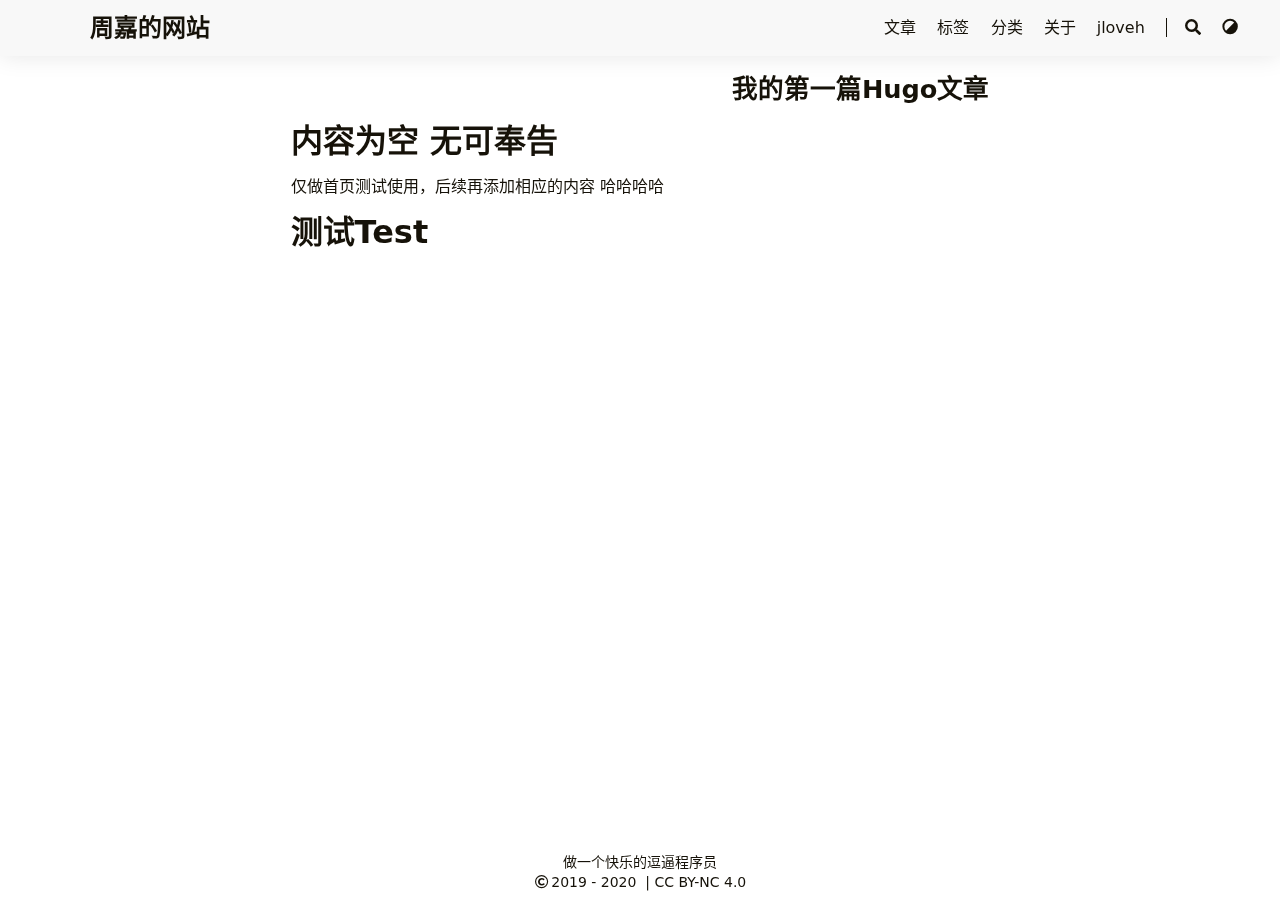
<file: post/我的第一篇hugo文章/index.html>
<!DOCTYPE html>
<html lang="zh-CN">
    <head>
        <meta charset="utf-8">
        <meta name="viewport" content="width=device-width, initial-scale=1">
        <meta name="robots" content="noodp" />
        <meta http-equiv="X-UA-Compatible" content="IE=edge, chrome=1">
        <title>我的第一篇Hugo文章 - 周嘉的网站</title><meta name="Description" content="周嘉的网站"><meta property="og:title" content="我的第一篇Hugo文章" />
<meta property="og:description" content="内容为空 无可奉告 仅做首页测试使用，后续再添加相应的内容 哈哈哈哈
测试Test " />
<meta property="og:type" content="article" />
<meta property="og:url" content="https://www.jloveh.com/post/%E6%88%91%E7%9A%84%E7%AC%AC%E4%B8%80%E7%AF%87hugo%E6%96%87%E7%AB%A0/" />
<meta property="og:image" content="https://www.jloveh.com/logo.png"/>
<meta property="article:published_time" content="2020-12-02T10:11:40+08:00" />
<meta property="article:modified_time" content="2020-12-02T10:11:40+08:00" />
<meta name="twitter:card" content="summary_large_image"/>
<meta name="twitter:image" content="https://www.jloveh.com/logo.png"/>

<meta name="twitter:title" content="我的第一篇Hugo文章"/>
<meta name="twitter:description" content="内容为空 无可奉告 仅做首页测试使用，后续再添加相应的内容 哈哈哈哈
测试Test "/>
<meta name="application-name" content="周嘉的网站">
<meta name="apple-mobile-web-app-title" content="周嘉的网站"><meta name="theme-color" content="#ffffff"><meta name="msapplication-TileColor" content="#da532c"><link rel="shortcut icon" type="image/x-icon" href="/favicon.ico" />
        <link rel="icon" type="image/png" sizes="32x32" href="/favicon-32x32.png">
        <link rel="icon" type="image/png" sizes="16x16" href="/favicon-16x16.png"><link rel="apple-touch-icon" sizes="180x180" href="/apple-touch-icon.png"><link rel="mask-icon" href="/safari-pinned-tab.svg" color="#5bbad5"><link rel="manifest" href="/site.webmanifest"><link rel="canonical" href="https://www.jloveh.com/post/%E6%88%91%E7%9A%84%E7%AC%AC%E4%B8%80%E7%AF%87hugo%E6%96%87%E7%AB%A0/" /><link rel="next" href="https://www.jloveh.com/post/python%E7%9A%84%E5%AE%89%E8%A3%85/" /><link rel="stylesheet" href="/lib/normalize/normalize.min.css"><link rel="stylesheet" href="/css/style.min.css"><link rel="stylesheet" href="/lib/fontawesome-free/all.min.css"><link rel="stylesheet" href="/lib/animate/animate.min.css"><script type="application/ld+json">
    {
        "@context": "http://schema.org",
        "@type": "BlogPosting",
        "headline": "我的第一篇Hugo文章",
        "inLanguage": "zh-CN",
        "mainEntityOfPage": {
            "@type": "WebPage",
            "@id": "https:\/\/www.jloveh.com\/post\/%E6%88%91%E7%9A%84%E7%AC%AC%E4%B8%80%E7%AF%87hugo%E6%96%87%E7%AB%A0\/"
        },"genre": "post","keywords": "逗逼","wordcount":  5 ,
        "url": "https:\/\/www.jloveh.com\/post\/%E6%88%91%E7%9A%84%E7%AC%AC%E4%B8%80%E7%AF%87hugo%E6%96%87%E7%AB%A0\/","datePublished": "2020-12-02T10:11:40+08:00","dateModified": "2020-12-02T10:11:40+08:00","publisher": {
            "@type": "Organization",
            "name": "作者"},"author": {
                "@type": "Person",
                "name": "作者"
            },"description": ""
    }
    </script></head>
    <body header-desktop="fixed" header-mobile="auto"><script type="text/javascript">(window.localStorage && localStorage.getItem('theme') ? localStorage.getItem('theme') === 'dark' : ('auto' === 'auto' ? window.matchMedia('(prefers-color-scheme: dark)').matches : 'auto' === 'dark')) && document.body.setAttribute('theme', 'dark');</script>

        <div id="mask"></div><div class="wrapper"><header class="desktop" id="header-desktop">
    <div class="header-wrapper">
        <div class="header-title">
            <a href="/" title="周嘉的网站">周嘉的网站</a>
        </div>
        <div class="menu">
            <div class="menu-inner"><a class="menu-item" href="/post/"> 文章 </a><a class="menu-item" href="/tags/"> 标签 </a><a class="menu-item" href="/categories/"> 分类 </a><a class="menu-item" href="/about/"> 关于 </a><a class="menu-item" href="/jloveh/"> jloveh </a><span class="menu-item delimiter"></span><span class="menu-item search" id="search-desktop">
                        <input type="text" placeholder="搜索文章标题或内容..." id="search-input-desktop">
                        <a href="javascript:void(0);" class="search-button search-toggle" id="search-toggle-desktop" title="搜索">
                            <i class="fas fa-search fa-fw"></i>
                        </a>
                        <a href="javascript:void(0);" class="search-button search-clear" id="search-clear-desktop" title="清空">
                            <i class="fas fa-times-circle fa-fw"></i>
                        </a>
                        <span class="search-button search-loading" id="search-loading-desktop">
                            <i class="fas fa-spinner fa-fw fa-spin"></i>
                        </span>
                    </span><a href="javascript:void(0);" class="menu-item theme-switch" title="切换主题">
                    <i class="fas fa-adjust fa-fw"></i>
                </a>
            </div>
        </div>
    </div>
</header><header class="mobile" id="header-mobile">
    <div class="header-container">
        <div class="header-wrapper">
            <div class="header-title">
                <a href="/" title="周嘉的网站">周嘉的网站</a>
            </div>
            <div class="menu-toggle" id="menu-toggle-mobile">
                <span></span><span></span><span></span>
            </div>
        </div>
        <div class="menu" id="menu-mobile"><div class="search-wrapper">
                    <div class="search mobile" id="search-mobile">
                        <input type="text" placeholder="搜索文章标题或内容..." id="search-input-mobile">
                        <a href="javascript:void(0);" class="search-button search-toggle" id="search-toggle-mobile" title="搜索">
                            <i class="fas fa-search fa-fw"></i>
                        </a>
                        <a href="javascript:void(0);" class="search-button search-clear" id="search-clear-mobile" title="清空">
                            <i class="fas fa-times-circle fa-fw"></i>
                        </a>
                        <span class="search-button search-loading" id="search-loading-mobile">
                            <i class="fas fa-spinner fa-fw fa-spin"></i>
                        </span>
                    </div>
                    <a href="javascript:void(0);" class="search-cancel" id="search-cancel-mobile">
                        取消
                    </a>
                </div><a class="menu-item" href="/post/" title="">文章</a><a class="menu-item" href="/tags/" title="">标签</a><a class="menu-item" href="/categories/" title="">分类</a><a class="menu-item" href="/about/" title="">关于</a><a class="menu-item" href="/jloveh/" title="">jloveh</a><a href="javascript:void(0);" class="menu-item theme-switch" title="切换主题">
                <i class="fas fa-adjust fa-fw"></i>
            </a></div>
    </div>
</header>
<div class="search-dropdown desktop">
    <div id="search-dropdown-desktop"></div>
</div>
<div class="search-dropdown mobile">
    <div id="search-dropdown-mobile"></div>
</div>
<main class="main">
                <div class="container"><div class="page single special"><h1 class="single-title animated pulse faster">我的第一篇Hugo文章</h1><div class="content" id="content"><h1 id="内容为空-无可奉告">内容为空 无可奉告</h1>
<p>仅做首页测试使用，后续再添加相应的内容
哈哈哈哈</p>
<h1 id="测试test">测试Test</h1>
</div></div></div>
            </main><footer class="footer">
        <div class="footer-container"><div class="footer-line">做一个快乐的逗逼程序员</div><div class="footer-line"><i class="far fa-copyright fa-fw"></i><span itemprop="copyrightYear">2019 - 2020</span><span class="author" itemprop="copyrightHolder">&nbsp;<a href="/" target="_blank"></a></span>&nbsp;|&nbsp;<span class="license"><a rel="license external nofollow noopener noreffer" href="https://creativecommons.org/licenses/by-nc/4.0/" target="_blank">CC BY-NC 4.0</a></span></div>
        </div>
    </footer></div>

        <div id="fixed-buttons"><a href="#" id="back-to-top" class="fixed-button" title="回到顶部">
                <i class="fas fa-arrow-up fa-fw"></i>
            </a><a href="#" id="view-comments" class="fixed-button" title="查看评论">
                <i class="fas fa-comment fa-fw"></i>
            </a>
        </div><script type="text/javascript" src="/lib/smooth-scroll/smooth-scroll.min.js"></script><script type="text/javascript" src="/lib/autocomplete/autocomplete.min.js"></script><script type="text/javascript" src="/lib/lunr/lunr.min.js"></script><script type="text/javascript" src="/lib/lunr/lunr.stemmer.support.min.js"></script><script type="text/javascript" src="/lib/lunr/lunr.zh.min.js"></script><script type="text/javascript" src="/lib/lazysizes/lazysizes.min.js"></script><script type="text/javascript" src="/lib/clipboard/clipboard.min.js"></script><script type="text/javascript">window.config={"code":{"copyTitle":"复制到剪贴板","maxShownLines":10},"comment":{},"search":{"highlightTag":"em","lunrLanguageCode":"zh","lunrSegmentitURL":"/lib/lunr/lunr.segmentit.js","maxResultLength":10,"noResultsFound":"没有找到结果","snippetLength":50}};</script><script type="text/javascript" src="/js/theme.min.js"></script></body>
</html>
</file>
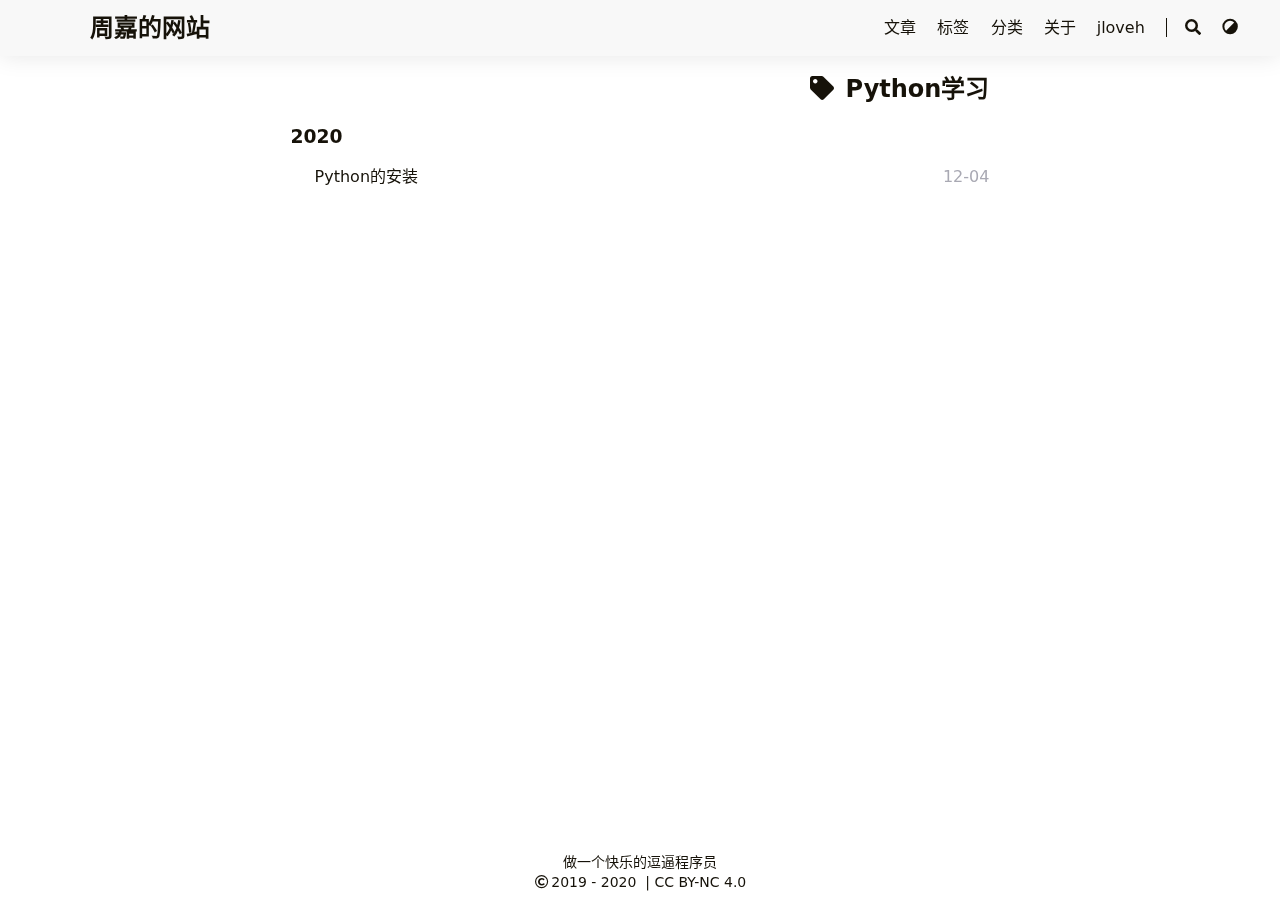
<file: tags/python学习/index.html>
<!DOCTYPE html>
<html lang="zh-CN">
    <head>
        <meta charset="utf-8">
        <meta name="viewport" content="width=device-width, initial-scale=1">
        <meta name="robots" content="noodp" />
        <meta http-equiv="X-UA-Compatible" content="IE=edge, chrome=1">
        <title>Python学习 - 标签 - 周嘉的网站</title><meta name="Description" content="周嘉的网站"><meta property="og:title" content="Python学习" />
<meta property="og:description" content="周嘉的网站" />
<meta property="og:type" content="website" />
<meta property="og:url" content="https://www.jloveh.com/tags/python%E5%AD%A6%E4%B9%A0/" />
<meta property="og:image" content="https://www.jloveh.com/logo.png"/>
<meta property="og:updated_time" content="2020-12-04T12:48:08+08:00" />
<meta name="twitter:card" content="summary_large_image"/>
<meta name="twitter:image" content="https://www.jloveh.com/logo.png"/>

<meta name="twitter:title" content="Python学习"/>
<meta name="twitter:description" content="周嘉的网站"/>
<meta name="application-name" content="周嘉的网站">
<meta name="apple-mobile-web-app-title" content="周嘉的网站"><meta name="theme-color" content="#ffffff"><meta name="msapplication-TileColor" content="#da532c"><link rel="shortcut icon" type="image/x-icon" href="/favicon.ico" />
        <link rel="icon" type="image/png" sizes="32x32" href="/favicon-32x32.png">
        <link rel="icon" type="image/png" sizes="16x16" href="/favicon-16x16.png"><link rel="apple-touch-icon" sizes="180x180" href="/apple-touch-icon.png"><link rel="mask-icon" href="/safari-pinned-tab.svg" color="#5bbad5"><link rel="manifest" href="/site.webmanifest"><link rel="canonical" href="https://www.jloveh.com/tags/python%E5%AD%A6%E4%B9%A0/" /><link rel="alternate" href="/tags/python%E5%AD%A6%E4%B9%A0/index.xml" type="application/rss+xml" title="周嘉的网站">
    <link rel="feed" href="/tags/python%E5%AD%A6%E4%B9%A0/index.xml" type="application/rss+xml" title="周嘉的网站"><link rel="stylesheet" href="/lib/normalize/normalize.min.css"><link rel="stylesheet" href="/css/style.min.css"><link rel="stylesheet" href="/lib/fontawesome-free/all.min.css"><link rel="stylesheet" href="/lib/animate/animate.min.css"></head>
    <body header-desktop="fixed" header-mobile="auto"><script type="text/javascript">(window.localStorage && localStorage.getItem('theme') ? localStorage.getItem('theme') === 'dark' : ('auto' === 'auto' ? window.matchMedia('(prefers-color-scheme: dark)').matches : 'auto' === 'dark')) && document.body.setAttribute('theme', 'dark');</script>

        <div id="mask"></div><div class="wrapper"><header class="desktop" id="header-desktop">
    <div class="header-wrapper">
        <div class="header-title">
            <a href="/" title="周嘉的网站">周嘉的网站</a>
        </div>
        <div class="menu">
            <div class="menu-inner"><a class="menu-item" href="/post/"> 文章 </a><a class="menu-item" href="/tags/"> 标签 </a><a class="menu-item" href="/categories/"> 分类 </a><a class="menu-item" href="/about/"> 关于 </a><a class="menu-item" href="/jloveh/"> jloveh </a><span class="menu-item delimiter"></span><span class="menu-item search" id="search-desktop">
                        <input type="text" placeholder="搜索文章标题或内容..." id="search-input-desktop">
                        <a href="javascript:void(0);" class="search-button search-toggle" id="search-toggle-desktop" title="搜索">
                            <i class="fas fa-search fa-fw"></i>
                        </a>
                        <a href="javascript:void(0);" class="search-button search-clear" id="search-clear-desktop" title="清空">
                            <i class="fas fa-times-circle fa-fw"></i>
                        </a>
                        <span class="search-button search-loading" id="search-loading-desktop">
                            <i class="fas fa-spinner fa-fw fa-spin"></i>
                        </span>
                    </span><a href="javascript:void(0);" class="menu-item theme-switch" title="切换主题">
                    <i class="fas fa-adjust fa-fw"></i>
                </a>
            </div>
        </div>
    </div>
</header><header class="mobile" id="header-mobile">
    <div class="header-container">
        <div class="header-wrapper">
            <div class="header-title">
                <a href="/" title="周嘉的网站">周嘉的网站</a>
            </div>
            <div class="menu-toggle" id="menu-toggle-mobile">
                <span></span><span></span><span></span>
            </div>
        </div>
        <div class="menu" id="menu-mobile"><div class="search-wrapper">
                    <div class="search mobile" id="search-mobile">
                        <input type="text" placeholder="搜索文章标题或内容..." id="search-input-mobile">
                        <a href="javascript:void(0);" class="search-button search-toggle" id="search-toggle-mobile" title="搜索">
                            <i class="fas fa-search fa-fw"></i>
                        </a>
                        <a href="javascript:void(0);" class="search-button search-clear" id="search-clear-mobile" title="清空">
                            <i class="fas fa-times-circle fa-fw"></i>
                        </a>
                        <span class="search-button search-loading" id="search-loading-mobile">
                            <i class="fas fa-spinner fa-fw fa-spin"></i>
                        </span>
                    </div>
                    <a href="javascript:void(0);" class="search-cancel" id="search-cancel-mobile">
                        取消
                    </a>
                </div><a class="menu-item" href="/post/" title="">文章</a><a class="menu-item" href="/tags/" title="">标签</a><a class="menu-item" href="/categories/" title="">分类</a><a class="menu-item" href="/about/" title="">关于</a><a class="menu-item" href="/jloveh/" title="">jloveh</a><a href="javascript:void(0);" class="menu-item theme-switch" title="切换主题">
                <i class="fas fa-adjust fa-fw"></i>
            </a></div>
    </div>
</header>
<div class="search-dropdown desktop">
    <div id="search-dropdown-desktop"></div>
</div>
<div class="search-dropdown mobile">
    <div id="search-dropdown-mobile"></div>
</div>
<main class="main">
                <div class="container"><div class="page archive"><h2 class="single-title animated pulse faster"><i class="fas fa-tag fa-fw"></i>&nbsp;Python学习</h2><h3 class="group-title">2020</h3><article class="archive-item">
                        <a href="/post/python%E7%9A%84%E5%AE%89%E8%A3%85/" class="archive-item-link">Python的安装</a>
                        <span class="archive-item-date">12-04</span>
                    </article></div></div>
            </main><footer class="footer">
        <div class="footer-container"><div class="footer-line">做一个快乐的逗逼程序员</div><div class="footer-line"><i class="far fa-copyright fa-fw"></i><span itemprop="copyrightYear">2019 - 2020</span><span class="author" itemprop="copyrightHolder">&nbsp;<a href="/" target="_blank"></a></span>&nbsp;|&nbsp;<span class="license"><a rel="license external nofollow noopener noreffer" href="https://creativecommons.org/licenses/by-nc/4.0/" target="_blank">CC BY-NC 4.0</a></span></div>
        </div>
    </footer></div>

        <div id="fixed-buttons"><a href="#" id="back-to-top" class="fixed-button" title="回到顶部">
                <i class="fas fa-arrow-up fa-fw"></i>
            </a><a href="#" id="view-comments" class="fixed-button" title="查看评论">
                <i class="fas fa-comment fa-fw"></i>
            </a>
        </div><script type="text/javascript" src="/lib/smooth-scroll/smooth-scroll.min.js"></script><script type="text/javascript" src="/lib/autocomplete/autocomplete.min.js"></script><script type="text/javascript" src="/lib/lunr/lunr.min.js"></script><script type="text/javascript" src="/lib/lunr/lunr.stemmer.support.min.js"></script><script type="text/javascript" src="/lib/lunr/lunr.zh.min.js"></script><script type="text/javascript" src="/lib/lazysizes/lazysizes.min.js"></script><script type="text/javascript" src="/lib/clipboard/clipboard.min.js"></script><script type="text/javascript">window.config={"code":{"copyTitle":"复制到剪贴板","maxShownLines":10},"search":{"highlightTag":"em","lunrLanguageCode":"zh","lunrSegmentitURL":"/lib/lunr/lunr.segmentit.js","maxResultLength":10,"noResultsFound":"没有找到结果","snippetLength":50}};</script><script type="text/javascript" src="/js/theme.min.js"></script></body>
</html>
</file>
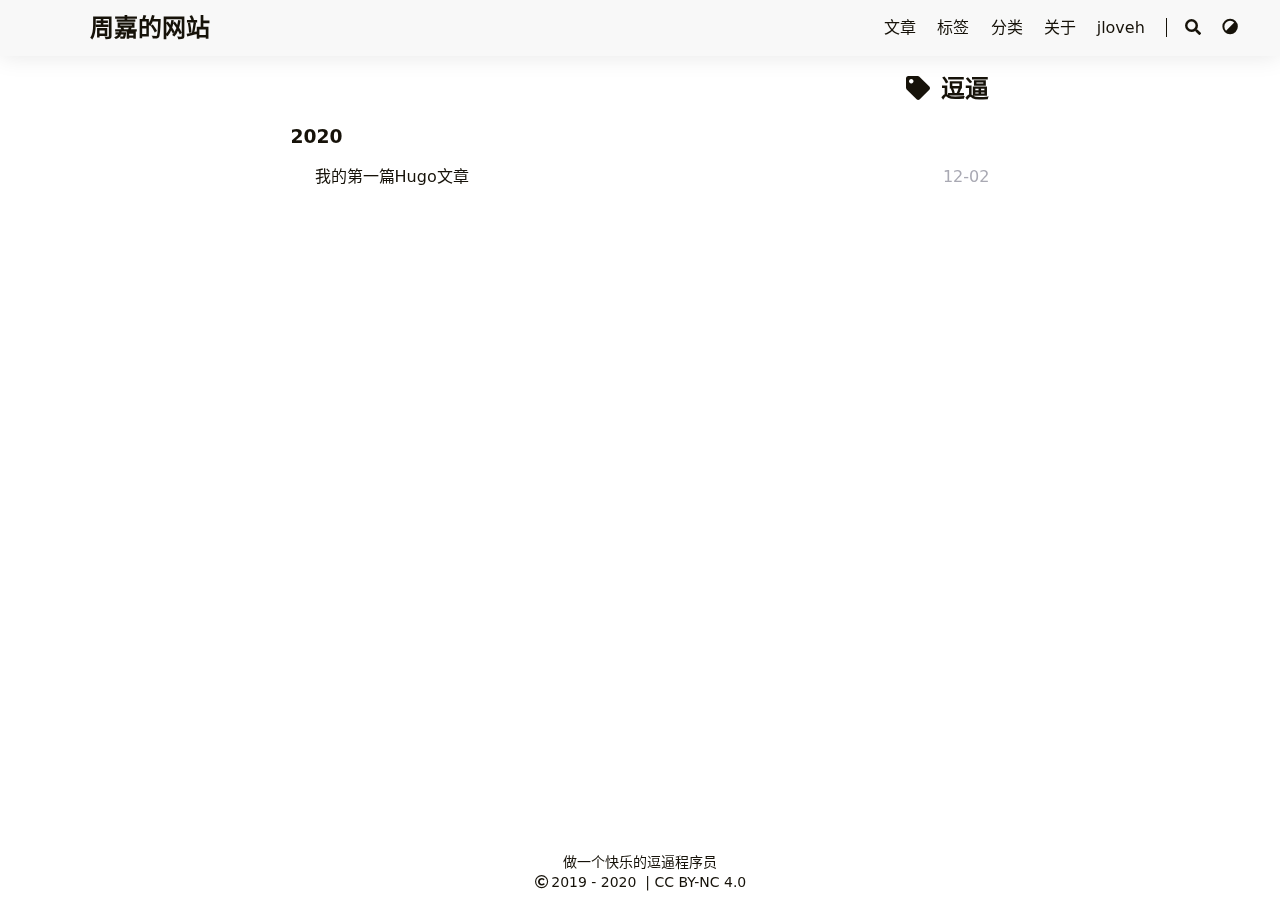
<file: tags/逗逼/index.html>
<!DOCTYPE html>
<html lang="zh-CN">
    <head>
        <meta charset="utf-8">
        <meta name="viewport" content="width=device-width, initial-scale=1">
        <meta name="robots" content="noodp" />
        <meta http-equiv="X-UA-Compatible" content="IE=edge, chrome=1">
        <title>逗逼 - 标签 - 周嘉的网站</title><meta name="Description" content="周嘉的网站"><meta property="og:title" content="逗逼" />
<meta property="og:description" content="周嘉的网站" />
<meta property="og:type" content="website" />
<meta property="og:url" content="https://www.jloveh.com/tags/%E9%80%97%E9%80%BC/" />
<meta property="og:image" content="https://www.jloveh.com/logo.png"/>
<meta property="og:updated_time" content="2020-12-02T10:11:40+08:00" />
<meta name="twitter:card" content="summary_large_image"/>
<meta name="twitter:image" content="https://www.jloveh.com/logo.png"/>

<meta name="twitter:title" content="逗逼"/>
<meta name="twitter:description" content="周嘉的网站"/>
<meta name="application-name" content="周嘉的网站">
<meta name="apple-mobile-web-app-title" content="周嘉的网站"><meta name="theme-color" content="#ffffff"><meta name="msapplication-TileColor" content="#da532c"><link rel="shortcut icon" type="image/x-icon" href="/favicon.ico" />
        <link rel="icon" type="image/png" sizes="32x32" href="/favicon-32x32.png">
        <link rel="icon" type="image/png" sizes="16x16" href="/favicon-16x16.png"><link rel="apple-touch-icon" sizes="180x180" href="/apple-touch-icon.png"><link rel="mask-icon" href="/safari-pinned-tab.svg" color="#5bbad5"><link rel="manifest" href="/site.webmanifest"><link rel="canonical" href="https://www.jloveh.com/tags/%E9%80%97%E9%80%BC/" /><link rel="alternate" href="/tags/%E9%80%97%E9%80%BC/index.xml" type="application/rss+xml" title="周嘉的网站">
    <link rel="feed" href="/tags/%E9%80%97%E9%80%BC/index.xml" type="application/rss+xml" title="周嘉的网站"><link rel="stylesheet" href="/lib/normalize/normalize.min.css"><link rel="stylesheet" href="/css/style.min.css"><link rel="stylesheet" href="/lib/fontawesome-free/all.min.css"><link rel="stylesheet" href="/lib/animate/animate.min.css"></head>
    <body header-desktop="fixed" header-mobile="auto"><script type="text/javascript">(window.localStorage && localStorage.getItem('theme') ? localStorage.getItem('theme') === 'dark' : ('auto' === 'auto' ? window.matchMedia('(prefers-color-scheme: dark)').matches : 'auto' === 'dark')) && document.body.setAttribute('theme', 'dark');</script>

        <div id="mask"></div><div class="wrapper"><header class="desktop" id="header-desktop">
    <div class="header-wrapper">
        <div class="header-title">
            <a href="/" title="周嘉的网站">周嘉的网站</a>
        </div>
        <div class="menu">
            <div class="menu-inner"><a class="menu-item" href="/post/"> 文章 </a><a class="menu-item" href="/tags/"> 标签 </a><a class="menu-item" href="/categories/"> 分类 </a><a class="menu-item" href="/about/"> 关于 </a><a class="menu-item" href="/jloveh/"> jloveh </a><span class="menu-item delimiter"></span><span class="menu-item search" id="search-desktop">
                        <input type="text" placeholder="搜索文章标题或内容..." id="search-input-desktop">
                        <a href="javascript:void(0);" class="search-button search-toggle" id="search-toggle-desktop" title="搜索">
                            <i class="fas fa-search fa-fw"></i>
                        </a>
                        <a href="javascript:void(0);" class="search-button search-clear" id="search-clear-desktop" title="清空">
                            <i class="fas fa-times-circle fa-fw"></i>
                        </a>
                        <span class="search-button search-loading" id="search-loading-desktop">
                            <i class="fas fa-spinner fa-fw fa-spin"></i>
                        </span>
                    </span><a href="javascript:void(0);" class="menu-item theme-switch" title="切换主题">
                    <i class="fas fa-adjust fa-fw"></i>
                </a>
            </div>
        </div>
    </div>
</header><header class="mobile" id="header-mobile">
    <div class="header-container">
        <div class="header-wrapper">
            <div class="header-title">
                <a href="/" title="周嘉的网站">周嘉的网站</a>
            </div>
            <div class="menu-toggle" id="menu-toggle-mobile">
                <span></span><span></span><span></span>
            </div>
        </div>
        <div class="menu" id="menu-mobile"><div class="search-wrapper">
                    <div class="search mobile" id="search-mobile">
                        <input type="text" placeholder="搜索文章标题或内容..." id="search-input-mobile">
                        <a href="javascript:void(0);" class="search-button search-toggle" id="search-toggle-mobile" title="搜索">
                            <i class="fas fa-search fa-fw"></i>
                        </a>
                        <a href="javascript:void(0);" class="search-button search-clear" id="search-clear-mobile" title="清空">
                            <i class="fas fa-times-circle fa-fw"></i>
                        </a>
                        <span class="search-button search-loading" id="search-loading-mobile">
                            <i class="fas fa-spinner fa-fw fa-spin"></i>
                        </span>
                    </div>
                    <a href="javascript:void(0);" class="search-cancel" id="search-cancel-mobile">
                        取消
                    </a>
                </div><a class="menu-item" href="/post/" title="">文章</a><a class="menu-item" href="/tags/" title="">标签</a><a class="menu-item" href="/categories/" title="">分类</a><a class="menu-item" href="/about/" title="">关于</a><a class="menu-item" href="/jloveh/" title="">jloveh</a><a href="javascript:void(0);" class="menu-item theme-switch" title="切换主题">
                <i class="fas fa-adjust fa-fw"></i>
            </a></div>
    </div>
</header>
<div class="search-dropdown desktop">
    <div id="search-dropdown-desktop"></div>
</div>
<div class="search-dropdown mobile">
    <div id="search-dropdown-mobile"></div>
</div>
<main class="main">
                <div class="container"><div class="page archive"><h2 class="single-title animated pulse faster"><i class="fas fa-tag fa-fw"></i>&nbsp;逗逼</h2><h3 class="group-title">2020</h3><article class="archive-item">
                        <a href="/post/%E6%88%91%E7%9A%84%E7%AC%AC%E4%B8%80%E7%AF%87hugo%E6%96%87%E7%AB%A0/" class="archive-item-link">我的第一篇Hugo文章</a>
                        <span class="archive-item-date">12-02</span>
                    </article></div></div>
            </main><footer class="footer">
        <div class="footer-container"><div class="footer-line">做一个快乐的逗逼程序员</div><div class="footer-line"><i class="far fa-copyright fa-fw"></i><span itemprop="copyrightYear">2019 - 2020</span><span class="author" itemprop="copyrightHolder">&nbsp;<a href="/" target="_blank"></a></span>&nbsp;|&nbsp;<span class="license"><a rel="license external nofollow noopener noreffer" href="https://creativecommons.org/licenses/by-nc/4.0/" target="_blank">CC BY-NC 4.0</a></span></div>
        </div>
    </footer></div>

        <div id="fixed-buttons"><a href="#" id="back-to-top" class="fixed-button" title="回到顶部">
                <i class="fas fa-arrow-up fa-fw"></i>
            </a><a href="#" id="view-comments" class="fixed-button" title="查看评论">
                <i class="fas fa-comment fa-fw"></i>
            </a>
        </div><script type="text/javascript" src="/lib/smooth-scroll/smooth-scroll.min.js"></script><script type="text/javascript" src="/lib/autocomplete/autocomplete.min.js"></script><script type="text/javascript" src="/lib/lunr/lunr.min.js"></script><script type="text/javascript" src="/lib/lunr/lunr.stemmer.support.min.js"></script><script type="text/javascript" src="/lib/lunr/lunr.zh.min.js"></script><script type="text/javascript" src="/lib/lazysizes/lazysizes.min.js"></script><script type="text/javascript" src="/lib/clipboard/clipboard.min.js"></script><script type="text/javascript">window.config={"code":{"copyTitle":"复制到剪贴板","maxShownLines":10},"search":{"highlightTag":"em","lunrLanguageCode":"zh","lunrSegmentitURL":"/lib/lunr/lunr.segmentit.js","maxResultLength":10,"noResultsFound":"没有找到结果","snippetLength":50}};</script><script type="text/javascript" src="/js/theme.min.js"></script></body>
</html>
</file>
<file: jloveh/css/default.css>
body{margin:0;padding:0;background:#ffe;font-size:14px;font-family:'微软雅黑','宋体',sans-serif;color:#231F20;overflow:auto}
a {color:#000;font-size:14px;}
#main{width:100%;}
#wrap{position:relative;margin:0 auto;width:1100px;height:680px;margin-top:10px;}
#text{width:450px;height:425px;left:60px;top:80px;position:absolute;}
#code{display:none;font-size:16px;}
#clock-box {position:absolute;left:60px;top:550px;font-size:28px;display:none;}
#clock-box a {font-size:28px;text-decoration:none;}
#clock{margin-left:48px;}
#clock .digit {font-size:64px;}
#canvas{margin:0 auto;width:1100px;height:680px;}
#error{margin:0 auto;text-align:center;margin-top:60px;display:none;}
.hand{cursor:pointer;}
.say{margin-left:1px;}
.space{margin-right:150px;}
</file>
<file: css/style.min.css>
html{font-family:system-ui,-apple-system,BlinkMacSystemFont,PingFang SC,Microsoft YaHei UI,Segoe UI,Roboto,Oxygen,Ubuntu,Cantarell,Fira Sans,Droid Sans,Helvetica Neue,Helvetica,Arial,sans-serif;font-weight:400;font-display:swap;font-size:16px;line-height:1.5rem;width:100%}::-webkit-scrollbar{width:.5rem;height:.5rem}::-webkit-scrollbar-thumb{background-color:#87878d}::-webkit-scrollbar-thumb:hover{background-color:#a9a9b3}::selection{background-color:rgba(53,166,247,0.25)}[theme=dark] ::selection{background-color:rgba(50,112,194,0.4)}body{background-color:#fff;color:#161209;word-wrap:break-word;overflow-wrap:break-word;scrollbar-color:auto}body[theme=dark]{color:#a9a9b3;background-color:#292a2d}input::-ms-clear{display:none}a,a::before,a::after{text-decoration:none;color:#161209}[theme=dark] a,[theme=dark] a::before,[theme=dark] a::after{color:#a9a9b3}a:active,a:hover{color:#2d96bd}[theme=dark] a:active,[theme=dark] a:hover{color:#fff}#mask{background-repeat:no-repeat;background-position:center;position:fixed;top:0;left:0;width:100%;height:100%;z-index:-1;background-color:rgba(0,0,0,0)}.blur #mask{z-index:100;background-color:rgba(0,0,0,0.25)}svg.icon{display:inline-block;width:1.25em;height:1em;text-align:center}svg.icon path{fill:currentColor}img.emoji{height:1em;width:1em;margin:0 .05em 0 .1em;vertical-align:-.1em}.details .details-summary:hover{cursor:pointer}.details i.details-icon{color:#a9a9b3;-webkit-transition:transform 0.2s ease;-moz-transition:transform 0.2s ease;-o-transition:transform 0.2s ease;transition:transform 0.2s ease}[theme=dark] .details i.details-icon{color:#5d5d5f}.details .details-content{max-height:0;overflow-y:hidden;-webkit-transition:max-height 0.8s cubic-bezier(0, 1, 0, 1) -0.1s;-moz-transition:max-height 0.8s cubic-bezier(0, 1, 0, 1) -0.1s;-o-transition:max-height 0.8s cubic-bezier(0, 1, 0, 1) -0.1s;transition:max-height 0.8s cubic-bezier(0, 1, 0, 1) -0.1s}.details.open i.details-icon{-webkit-transform:rotate(90deg);-moz-transform:rotate(90deg);-ms-transform:rotate(90deg);-o-transform:rotate(90deg);transform:rotate(90deg)}.details.open .details-content{max-height:12000px;-webkit-transition:max-height 0.8s cubic-bezier(0.5, 0, 1, 0) 0s;-moz-transition:max-height 0.8s cubic-bezier(0.5, 0, 1, 0) 0s;-o-transition:max-height 0.8s cubic-bezier(0.5, 0, 1, 0) 0s;transition:max-height 0.8s cubic-bezier(0.5, 0, 1, 0) 0s}#fixed-buttons{display:none}.fixed-button{display:none;z-index:100;position:fixed;right:1.5rem;font-size:1rem;line-height:1.3rem;padding:.6rem .6rem;color:#a9a9b3;background:#f8f8f8;-webkit-border-radius:2rem;-moz-border-radius:2rem;border-radius:2rem;-webkit-transition:color 0.4s ease;-moz-transition:color 0.4s ease;-o-transition:color 0.4s ease;transition:color 0.4s ease}.blur .fixed-button{-webkit-filter:blur(1.5px);-moz-filter:blur(1.5px);-ms-filter:blur(1.5px);filter:blur(1.5px)}.fixed-button:hover,.fixed-button:active{color:#161209;cursor:pointer}.fixed-button:active,.fixed-button:focus,.fixed-button:hover{outline:none}[theme=dark] .fixed-button{color:#5d5d5f;background:#252627}[theme=dark] .fixed-button:hover,[theme=dark] .fixed-button:active{color:#a9a9b3}#back-to-top{display:block;bottom:1.5rem}#view-comments{bottom:4.5rem}.cc-window.cc-banner .cc-btn{color:#161209}.cc-window.cc-banner .cc-btn:hover,.cc-window.cc-banner .cc-btn:focus{background-color:#ccc}[theme=dark] .cc-window.cc-banner .cc-btn{color:#161209}[theme=dark] .cc-window.cc-banner .cc-btn:hover,[theme=dark] .cc-window.cc-banner .cc-btn:focus{background-color:#fff}img{-o-object-fit:contain;object-fit:contain;font-family:"object-fit: contain;"}.wrapper{display:flex;flex-direction:column;min-height:100vh;width:100%}.wrapper main{flex:1 0 auto}.wrapper main .container{padding:0 1rem}.page{position:relative;max-width:800px;width:60%;margin:0 auto}[header-desktop] .page{padding-top:3.5rem}[header-desktop=normal] .page{padding-top:0}.blur .page{-webkit-filter:blur(1.5px);-moz-filter:blur(1.5px);-ms-filter:blur(1.5px);filter:blur(1.5px)}.toc .toc-title{font-size:1.2rem;font-weight:bold;text-transform:uppercase}.toc .toc-content{font-size:1rem}.toc .toc-content ul{text-indent:-0.85rem;padding-left:.8rem;list-style:none}.toc .toc-content ul a:first-child::before{content:"|";font-weight:bolder;margin-right:.5rem;color:#2d96bd}[theme=dark] .toc .toc-content ul a:first-child::before{color:#55bde2}.toc .toc-content ul ul{padding-left:1.5rem}.toc ruby{background:#f5f5f5}.toc ruby rt{color:#a9a9b3}[theme=dark] .toc ruby{background:#272C34}[theme=dark] .toc ruby rt{color:#5d5d5f}#toc-auto{display:block;position:absolute;width:12000px;max-width:0;padding:0 .8rem;border-left:4px solid #f0f0f0;word-wrap:break-word;overflow-wrap:break-word;box-sizing:border-box;top:10rem;left:0;visibility:hidden}[header-desktop=normal] #toc-auto{top:5rem}.blur #toc-auto{-webkit-filter:blur(1.5px);-moz-filter:blur(1.5px);-ms-filter:blur(1.5px);filter:blur(1.5px)}[theme=dark] #toc-auto{border-left-color:#363636}#toc-auto .toc-title{margin:.8rem 0}#toc-auto .toc-content.always-active ul{display:block}#toc-auto .toc-content>nav>ul{margin:.625rem 0}#toc-auto .toc-content ul ul{display:none}#toc-auto .toc-content ul .has-active>ul{display:block}#toc-auto .toc-content a.active{font-weight:bold;color:#2d96bd}[theme=dark] #toc-auto .toc-content a.active{color:#55bde2}#toc-auto .toc-content a.active::before{color:#ef3982}[theme=dark] #toc-auto .toc-content a.active::before{color:#bdebfc}#toc-static{display:none;margin:.8rem 0}#toc-static[kept=true]{display:block}#toc-static .toc-title{display:flex;justify-content:space-between;line-height:2em;padding:0 .75rem;background:#e6e6e6}[theme=dark] #toc-static .toc-title{background:#1a1d23}#toc-static .toc-content{background-color:#f5f5f5}#toc-static .toc-content>nav>ul{margin:0;padding:.4rem 1rem .4rem 1.8rem}[theme=dark] #toc-static .toc-content{background-color:#272C34}#toc-static.open .toc-title{background:#ededed}[theme=dark] #toc-static.open .toc-title{background:#20252b}.single .single-title{margin:1rem 0 .5rem;font-size:1.6rem;font-weight:bold;line-height:140%}.single .single-subtitle{margin:.4rem 0;font-size:1.2rem;font-weight:normal;font-style:italic;line-height:100%}.single .post-meta{font-size:.875rem;color:#a9a9b3}.single .post-meta span{display:inline-block}[theme=dark] .single .post-meta{color:#5d5d5f}.single .post-meta a,.single .post-meta a::before,.single .post-meta a::after{text-decoration:none;color:#2d96bd}[theme=dark] .single .post-meta a,[theme=dark] .single .post-meta a::before,[theme=dark] .single .post-meta a::after{color:#a9a9b3}.single .post-meta a:active,.single .post-meta a:hover{color:#ef3982}[theme=dark] .single .post-meta a:active,[theme=dark] .single .post-meta a:hover{color:#fff}.single .post-meta .author{font-size:1.05rem}.single .featured-image{margin:.5rem 0 1rem 0}.single .featured-image img{display:block;max-width:100%;height:auto;margin:0 auto;overflow:hidden}.single .featured-image img.lazyloaded{width:100%}.single .content>h2{font-size:1.5rem}.single .content>h2 code{font-size:1.25rem}.single .content>h3{font-size:1.375rem}.single .content>h3 code{font-size:1.125rem}.single .content>h4{font-size:1.25rem}.single .content>h4 code{font-size:1rem}.single .content>h5{font-size:1.125rem}.single .content>h6{font-size:1rem}.single .content h2,.single .content h3,.single .content h4,.single .content h5,.single .content h6{font-weight:bold;margin:1.2rem 0}[theme=dark] .single .content h2,[theme=dark] .single .content h3,[theme=dark] .single .content h4,[theme=dark] .single .content h5,[theme=dark] .single .content h6{font-weight:bolder}.single .content>h2>.header-mark::before,.single .content>h3>.header-mark::before,.single .content>h4>.header-mark::before,.single .content>h5>.header-mark::before,.single .content>h6>.header-mark::before{content:"|";margin-right:.3125rem;color:#2d96bd}[theme=dark] .single .content>h2>.header-mark::before,[theme=dark] .single .content>h3>.header-mark::before,[theme=dark] .single .content>h4>.header-mark::before,[theme=dark] .single .content>h5>.header-mark::before,[theme=dark] .single .content>h6>.header-mark::before{color:#55bde2}.single .content>h2>.header-mark::before{content:"#"}.single .content p{margin:.5rem 0}.single .content b,.single .content strong{font-weight:bold}[theme=dark] .single .content b,[theme=dark] .single .content strong{color:#ddd}.single .content a,.single .content a::before,.single .content a::after{text-decoration:none;color:#2d96bd}[theme=dark] .single .content a,[theme=dark] .single .content a::before,[theme=dark] .single .content a::after{color:#55bde2}.single .content a:active,.single .content a:hover{color:#ef3982}[theme=dark] .single .content a:active,[theme=dark] .single .content a:hover{color:#bdebfc}.single .content a{word-wrap:break-word;overflow-wrap:break-word}[theme=dark] .single .content a b,[theme=dark] .single .content a strong{color:#55bde2}.single .content [theme=dark] a:hover b,.single .content [theme=dark] a:hover strong{color:#bdebfc}.single .content ul,.single .content ol{margin:.5rem 0;padding-left:2.5rem}.single .content ul{list-style-type:disc}.single .content ruby{background:#f5f5f5}.single .content ruby rt{color:#a9a9b3}[theme=dark] .single .content ruby{background:#272C34}[theme=dark] .single .content ruby rt{color:#5d5d5f}.single .content .table-wrapper{overflow-x:auto}.single .content .table-wrapper::-webkit-scrollbar{background-color:#fff}[theme=dark] .single .content .table-wrapper::-webkit-scrollbar{background-color:#272c34}.single .content .table-wrapper>table{width:100%;max-width:100%;margin:.625rem 0;border-spacing:0;background:#fff;border-collapse:collapse}[theme=dark] .single .content .table-wrapper>table{background:#272c34}.single .content .table-wrapper>table thead{background:#ededed}[theme=dark] .single .content .table-wrapper>table thead{background-color:#20252b}.single .content .table-wrapper>table th,.single .content .table-wrapper>table td{padding:.3rem 1rem;border:1px solid #e8e8e8}[theme=dark] .single .content .table-wrapper>table th,[theme=dark] .single .content .table-wrapper>table td{border-color:#1c2025}.single .content img{max-width:100%;min-height:1em}.single .content figure{margin:.5rem;text-align:center}.single .content figure .image-caption:not(:empty){min-width:20%;max-width:80%;display:inline-block;padding:.5rem;margin:0 auto;font-size:.875rem;color:#969696}.single .content figure img{display:block;height:auto;margin:0 auto;overflow:hidden}.single .content .lazyloading{-o-object-fit:none;object-fit:none;font-family:"object-fit: none;"}.single .content blockquote{display:block;border-left:0.5rem solid #6bd6fd;background-color:rgba(107,214,253,0.2);padding:.25rem .75rem;margin:1rem 0}[theme=dark] .single .content blockquote{border-left-color:#59c5ec;background-color:rgba(89,197,236,0.2)}.single .content .footnotes{color:#a9a9b3}[theme=dark] .single .content .footnotes{color:#5d5d5f}.single .content .footnotes p{margin:.25rem 0}.single .content code{display:inline-block;max-width:100%;padding:0 .4rem;word-wrap:break-word;overflow-wrap:break-word;-webkit-line-break:anywhere;-ms-line-break:anywhere;line-break:anywhere;font-size:.875rem;font-family:Source Code Pro,Menlo,Consolas,Monaco,monospace,system-ui,-apple-system,BlinkMacSystemFont,PingFang SC,Microsoft YaHei UI,Segoe UI,Roboto,Oxygen,Ubuntu,Cantarell,Fira Sans,Droid Sans,Helvetica Neue,Helvetica,Arial,sans-serif;color:#E74C3C}[theme=dark] .single .content code{color:#E5BF78}.single .content pre{margin:0;padding:.25rem 0 .25rem .5rem;-moz-tab-size:4;-o-tab-size:4;tab-size:4}.single .content pre code{padding:0}.single .content pre img{min-height:1em;max-height:1.2em;vertical-align:text-bottom}.single .content code,.single .content pre,.single .content .highlight table,.single .content .highlight tr,.single .content .highlight td{background:#f5f5f5}[theme=dark] .single .content code,[theme=dark] .single .content pre,[theme=dark] .single .content .highlight table,[theme=dark] .single .content .highlight tr,[theme=dark] .single .content .highlight td{background:#272C34}.single .content .highlight,.single .content .gist{font-family:Source Code Pro,Menlo,Consolas,Monaco,monospace,system-ui,-apple-system,BlinkMacSystemFont,PingFang SC,Microsoft YaHei UI,Segoe UI,Roboto,Oxygen,Ubuntu,Cantarell,Fira Sans,Droid Sans,Helvetica Neue,Helvetica,Arial,sans-serif;font-size:.875rem}.single .content .highlight .table-wrapper>table,.single .content .highlight .table-wrapper>table thead,.single .content .highlight .table-wrapper>table tr,.single .content .highlight .table-wrapper>table td,.single .content .gist .table-wrapper>table,.single .content .gist .table-wrapper>table thead,.single .content .gist .table-wrapper>table tr,.single .content .gist .table-wrapper>table td{margin:0;padding:0;border:none !important;white-space:nowrap}.single .content .highlight{line-height:1.4em;margin:.5rem 0}.single .content .highlight>.chroma{position:relative}.single .content .highlight>.chroma .code-header{display:flex;justify-content:space-between;align-items:center;box-sizing:border-box;width:100%;font-family:system-ui,-apple-system,BlinkMacSystemFont,PingFang SC,Microsoft YaHei UI,Segoe UI,Roboto,Oxygen,Ubuntu,Cantarell,Fira Sans,Droid Sans,Helvetica Neue,Helvetica,Arial,sans-serif;font-weight:bold;color:#9c9c9c;background:#e1e1e1}[theme=dark] .single .content .highlight>.chroma .code-header{color:#b1b0b0;background:#1a1d23}.single .content .highlight>.chroma .code-header:hover{cursor:pointer}.single .content .highlight>.chroma .code-header .code-title{width:100%;padding:.4rem}.single .content .highlight>.chroma .code-header .code-title::after{padding-left:.2rem;content:'Code'}.single .content .highlight>.chroma .code-header.language-bash .code-title::after{content:"Bash"}.single .content .highlight>.chroma .code-header.language-c .code-title::after{content:"C"}.single .content .highlight>.chroma .code-header.language-cs .code-title::after{content:"C#"}.single .content .highlight>.chroma .code-header.language-cpp .code-title::after{content:"C++"}.single .content .highlight>.chroma .code-header.language-clojure .code-title::after{content:"Clojure"}.single .content .highlight>.chroma .code-header.language-coffeescript .code-title::after{content:"CoffeeScript"}.single .content .highlight>.chroma .code-header.language-css .code-title::after{content:"CSS"}.single .content .highlight>.chroma .code-header.language-dart .code-title::after{content:"Dart"}.single .content .highlight>.chroma .code-header.language-diff .code-title::after{content:"Diff"}.single .content .highlight>.chroma .code-header.language-erlang .code-title::after{content:"Erlang"}.single .content .highlight>.chroma .code-header.language-go .code-title::after{content:"Go"}.single .content .highlight>.chroma .code-header.language-go-html-template .code-title::after{content:"Go HTML Template"}.single .content .highlight>.chroma .code-header.language-groovy .code-title::after{content:"Groovy"}.single .content .highlight>.chroma .code-header.language-haskell .code-title::after{content:"Haskell"}.single .content .highlight>.chroma .code-header.language-html .code-title::after{content:"HTML"}.single .content .highlight>.chroma .code-header.language-http .code-title::after{content:"HTTP"}.single .content .highlight>.chroma .code-header.language-xml .code-title::after{content:"XML"}.single .content .highlight>.chroma .code-header.language-java .code-title::after{content:"Java"}.single .content .highlight>.chroma .code-header.language-js .code-title::after{content:"JavaScript"}.single .content .highlight>.chroma .code-header.language-javascript .code-title::after{content:"JavaScript"}.single .content .highlight>.chroma .code-header.language-json .code-title::after{content:"JSON"}.single .content .highlight>.chroma .code-header.language-kotlin .code-title::after{content:"Kotlin"}.single .content .highlight>.chroma .code-header.language-latex .code-title::after{content:"LaTeX"}.single .content .highlight>.chroma .code-header.language-less .code-title::after{content:"Less"}.single .content .highlight>.chroma .code-header.language-lisp .code-title::after{content:"Lisp"}.single .content .highlight>.chroma .code-header.language-lua .code-title::after{content:"Lua"}.single .content .highlight>.chroma .code-header.language-makefile .code-title::after{content:"Makefile"}.single .content .highlight>.chroma .code-header.language-markdown .code-title::after{content:"Markdown"}.single .content .highlight>.chroma .code-header.language-matlab .code-title::after{content:"Matlab"}.single .content .highlight>.chroma .code-header.language-objectivec .code-title::after{content:"Objective-C"}.single .content .highlight>.chroma .code-header.language-php .code-title::after{content:"PHP"}.single .content .highlight>.chroma .code-header.language-perl .code-title::after{content:"Perl"}.single .content .highlight>.chroma .code-header.language-python .code-title::after{content:"Python"}.single .content .highlight>.chroma .code-header.language-r .code-title::after{content:"R"}.single .content .highlight>.chroma .code-header.language-ruby .code-title::after{content:"Ruby"}.single .content .highlight>.chroma .code-header.language-rust .code-title::after{content:"Rust"}.single .content .highlight>.chroma .code-header.language-scala .code-title::after{content:"Scala"}.single .content .highlight>.chroma .code-header.language-scss .code-title::after{content:"Scss"}.single .content .highlight>.chroma .code-header.language-shell .code-title::after{content:"Shell"}.single .content .highlight>.chroma .code-header.language-sql .code-title::after{content:"SQL"}.single .content .highlight>.chroma .code-header.language-swift .code-title::after{content:"Swift"}.single .content .highlight>.chroma .code-header.language-tex .code-title::after{content:"TeX"}.single .content .highlight>.chroma .code-header.language-toml .code-title::after{content:"TOML"}.single .content .highlight>.chroma .code-header.language-ts .code-title::after{content:"TypeScript"}.single .content .highlight>.chroma .code-header.language-typescript .code-title::after{content:"TypeScript"}.single .content .highlight>.chroma .code-header.language-vue .code-title::after{content:"Vue"}.single .content .highlight>.chroma .code-header.language-yml .code-title::after{content:"YAML"}.single .content .highlight>.chroma .code-header.language-yaml .code-title::after{content:"YAML"}.single .content .highlight>.chroma .lntd:first-child{min-width:1.6rem;text-align:right}.single .content .highlight>.chroma .lntd:last-child{width:100%}.single .content .highlight>.chroma .lntd:last-child pre{min-width:-webkit-max-content;min-width:-moz-max-content;min-width:intrinsic;min-width:max-content}.single .content .highlight>.chroma .ln{padding-right:.75rem}.single .content .highlight>.chroma .hl{display:block;background-color:#dcdcdc}[theme=dark] .single .content .highlight>.chroma .hl{background-color:#1c2025}.single .content .highlight>.chroma .ln,.single .content .highlight>.chroma .lnt{color:#a9a9b3}[theme=dark] .single .content .highlight>.chroma .ln,[theme=dark] .single .content .highlight>.chroma .lnt{color:#5d5d5f}.single .content .highlight>.chroma .arrow{padding:0 .2rem;-webkit-transition:transform 0.2s ease;-moz-transition:transform 0.2s ease;-o-transition:transform 0.2s ease;transition:transform 0.2s ease}.single .content .highlight>.chroma .ellipses{padding:.4rem}.single .content .highlight>.chroma .copy{display:none;padding:.4rem}.single .content .highlight>.chroma .copy:hover{cursor:pointer;color:#2d96bd}[theme=dark] .single .content .highlight>.chroma .copy:hover{color:#fff}.single .content .highlight>.chroma .table-wrapper{max-height:0;overflow-y:hidden;-webkit-transition:max-height 0.8s cubic-bezier(0, 1, 0, 1) -0.1s;-moz-transition:max-height 0.8s cubic-bezier(0, 1, 0, 1) -0.1s;-o-transition:max-height 0.8s cubic-bezier(0, 1, 0, 1) -0.1s;transition:max-height 0.8s cubic-bezier(0, 1, 0, 1) -0.1s}.single .content .highlight>.chroma.open .code-header{background:#ededed}[theme=dark] .single .content .highlight>.chroma.open .code-header{background:#20252b}.single .content .highlight>.chroma.open .table-wrapper{max-height:12000px;-webkit-transition:max-height 0.8s cubic-bezier(0.5, 0, 1, 0) 0s;-moz-transition:max-height 0.8s cubic-bezier(0.5, 0, 1, 0) 0s;-o-transition:max-height 0.8s cubic-bezier(0.5, 0, 1, 0) 0s;transition:max-height 0.8s cubic-bezier(0.5, 0, 1, 0) 0s}.single .content .highlight>.chroma.open .arrow{-webkit-transform:rotate(90deg);-moz-transform:rotate(90deg);-ms-transform:rotate(90deg);-o-transform:rotate(90deg);transform:rotate(90deg)}.single .content .highlight>.chroma.open .ellipses{display:none}.single .content .highlight>.chroma.open .copy{display:inline}.single .content .highlight .c,.single .content .highlight .ch,.single .content .highlight .cm,.single .content .highlight .c1,.single .content .highlight .cs,.single .content .highlight .cp,.single .content .highlight .cpf{font-style:italic}.single .content .highlight .gl{text-decoration:underline}.single .content .highlight .p{color:#a9a9b3}.single .content .highlight .k{color:#b501a9}.single .content .highlight .kc{color:#b501a9}.single .content .highlight .kd{color:#b501a9}.single .content .highlight .kn{color:#b501a9}.single .content .highlight .kp{color:#b501a9}.single .content .highlight .kr{color:#b501a9}.single .content .highlight .kt{color:#b501a9}.single .content .highlight .n{color:#333}.single .content .highlight .na{color:#2b77fa}.single .content .highlight .nb{color:#f74840}.single .content .highlight .bp{color:#f74840}.single .content .highlight .nc{color:#cb8100}.single .content .highlight .no{color:#2b77fa}.single .content .highlight .nd{color:#0086c1}.single .content .highlight .ni{color:#2b77fa}.single .content .highlight .ne{color:#2b77fa}.single .content .highlight .nf{color:#2b77fa}.single .content .highlight .fm{color:#1ccad6}.single .content .highlight .nl{color:#2b77fa}.single .content .highlight .nn{color:#2b77fa}.single .content .highlight .nx{color:#333}.single .content .highlight .py{color:#2b77fa}.single .content .highlight .nt{color:#2b77fa}.single .content .highlight .nv{color:#2b77fa}.single .content .highlight .vc{color:#2b77fa}.single .content .highlight .vg{color:#2b77fa}.single .content .highlight .vi{color:#2b77fa}.single .content .highlight .vm{color:#2b77fa}.single .content .highlight .l{color:#2aa198}.single .content .highlight .ld{color:#2aa198}.single .content .highlight .s{color:#24a443}.single .content .highlight .sa{color:#24a443}.single .content .highlight .sb{color:#24a443}.single .content .highlight .sc{color:#24a443}.single .content .highlight .dl{color:#24a443}.single .content .highlight .sd{color:#24a443}.single .content .highlight .s2{color:#24a443}.single .content .highlight .se{color:#24a443}.single .content .highlight .sh{color:#24a443}.single .content .highlight .si{color:#24a443}.single .content .highlight .sx{color:#24a443}.single .content .highlight .sr{color:#24a443}.single .content .highlight .s1{color:#24a443}.single .content .highlight .ss{color:#24a443}.single .content .highlight .m{color:#e2893c}.single .content .highlight .mb{color:#e2893c}.single .content .highlight .mf{color:#e2893c}.single .content .highlight .mh{color:#e2893c}.single .content .highlight .mi{color:#e2893c}.single .content .highlight .il{color:#e2893c}.single .content .highlight .mo{color:#e2893c}.single .content .highlight .o{color:#f19b04}.single .content .highlight .ow{color:#b501a9}.single .content .highlight .c{color:#a0a1a8}.single .content .highlight .ch{color:#a0a1a8}.single .content .highlight .cm{color:#a0a1a8}.single .content .highlight .c1{color:#a0a1a8}.single .content .highlight .cs{color:#a0a1a8}.single .content .highlight .cp{color:#a0a1a8}.single .content .highlight .cpf{color:#a0a1a8}.single .content .highlight .g{color:#e72d40}.single .content .highlight .gd{color:#e72d40}.single .content .highlight .ge{color:#e72d40}.single .content .highlight .gr{color:#e72d40}.single .content .highlight .gh{color:#e72d40}.single .content .highlight .gi{color:#e72d40}.single .content .highlight .go{color:#e72d40}.single .content .highlight .gp{color:#e72d40}.single .content .highlight .gs{color:#e72d40}.single .content .highlight .gu{color:#e72d40}.single .content .highlight .gt{color:#e72d40}.single .content .highlight .w{color:#bbb}[theme=dark] .single .content .highlight .p{color:#a9a9b3}[theme=dark] .single .content .highlight .k{color:#d371e3}[theme=dark] .single .content .highlight .kc{color:#d371e3}[theme=dark] .single .content .highlight .kd{color:#d371e3}[theme=dark] .single .content .highlight .kn{color:#d371e3}[theme=dark] .single .content .highlight .kp{color:#d371e3}[theme=dark] .single .content .highlight .kr{color:#d371e3}[theme=dark] .single .content .highlight .kt{color:#d371e3}[theme=dark] .single .content .highlight .n{color:#a9b2c0}[theme=dark] .single .content .highlight .na{color:#41b0f5}[theme=dark] .single .content .highlight .nb{color:#19b9c4}[theme=dark] .single .content .highlight .bp{color:#ecbf6f}[theme=dark] .single .content .highlight .nc{color:#ecbf6f}[theme=dark] .single .content .highlight .no{color:#41b0f5}[theme=dark] .single .content .highlight .nd{color:#ecbf6f}[theme=dark] .single .content .highlight .ni{color:#41b0f5}[theme=dark] .single .content .highlight .ne{color:#41b0f5}[theme=dark] .single .content .highlight .nf{color:#41b0f5}[theme=dark] .single .content .highlight .fm{color:#19b9c4}[theme=dark] .single .content .highlight .nl{color:#41b0f5}[theme=dark] .single .content .highlight .nn{color:#41b0f5}[theme=dark] .single .content .highlight .nx{color:#a9a9b3}[theme=dark] .single .content .highlight .py{color:#41b0f5}[theme=dark] .single .content .highlight .nt{color:#41b0f5}[theme=dark] .single .content .highlight .nv{color:#41b0f5}[theme=dark] .single .content .highlight .vc{color:#41b0f5}[theme=dark] .single .content .highlight .vg{color:#41b0f5}[theme=dark] .single .content .highlight .vi{color:#41b0f5}[theme=dark] .single .content .highlight .vm{color:#41b0f5}[theme=dark] .single .content .highlight .l{color:#2aa198}[theme=dark] .single .content .highlight .ld{color:#2aa198}[theme=dark] .single .content .highlight .s{color:#8cc570}[theme=dark] .single .content .highlight .sa{color:#8cc570}[theme=dark] .single .content .highlight .sb{color:#8cc570}[theme=dark] .single .content .highlight .sc{color:#8cc570}[theme=dark] .single .content .highlight .dl{color:#8cc570}[theme=dark] .single .content .highlight .sd{color:#8cc570}[theme=dark] .single .content .highlight .s2{color:#8cc570}[theme=dark] .single .content .highlight .se{color:#8cc570}[theme=dark] .single .content .highlight .sh{color:#8cc570}[theme=dark] .single .content .highlight .si{color:#8cc570}[theme=dark] .single .content .highlight .sx{color:#8cc570}[theme=dark] .single .content .highlight .sr{color:#8cc570}[theme=dark] .single .content .highlight .s1{color:#8cc570}[theme=dark] .single .content .highlight .ss{color:#8cc570}[theme=dark] .single .content .highlight .m{color:#db985c}[theme=dark] .single .content .highlight .mb{color:#db985c}[theme=dark] .single .content .highlight .mf{color:#db985c}[theme=dark] .single .content .highlight .mh{color:#db985c}[theme=dark] .single .content .highlight .mi{color:#db985c}[theme=dark] .single .content .highlight .il{color:#db985c}[theme=dark] .single .content .highlight .mo{color:#db985c}[theme=dark] .single .content .highlight .o{color:#ecbf6f}[theme=dark] .single .content .highlight .ow{color:#d371e3}[theme=dark] .single .content .highlight .c{color:#7e848f}[theme=dark] .single .content .highlight .ch{color:#7e848f}[theme=dark] .single .content .highlight .cm{color:#7e848f}[theme=dark] .single .content .highlight .c1{color:#7e848f}[theme=dark] .single .content .highlight .cs{color:#7e848f}[theme=dark] .single .content .highlight .cp{color:#7e848f}[theme=dark] .single .content .highlight .cpf{color:#7e848f}[theme=dark] .single .content .highlight .g{color:#f16372}[theme=dark] .single .content .highlight .gd{color:#f16372}[theme=dark] .single .content .highlight .ge{color:#f16372}[theme=dark] .single .content .highlight .gr{color:#f16372}[theme=dark] .single .content .highlight .gh{color:#f16372}[theme=dark] .single .content .highlight .gi{color:#f16372}[theme=dark] .single .content .highlight .go{color:#f16372}[theme=dark] .single .content .highlight .gp{color:#f16372}[theme=dark] .single .content .highlight .gs{color:#f16372}[theme=dark] .single .content .highlight .gu{color:#f16372}[theme=dark] .single .content .highlight .gt{color:#f16372}[theme=dark] .single .content .highlight .w{color:#bbb}.single .content .gist .gist-file,.single .content .gist .gist-data,.single .content .gist .gist-meta{border:none}.single .content .gist .gist-meta{padding:.4rem .8rem;background-color:#e8e8e8}.single .content .gist .gist-meta a,.single .content .gist .gist-meta a::before,.single .content .gist .gist-meta a::after{text-decoration:none;color:#2d96bd}[theme=dark] .single .content .gist .gist-meta a,[theme=dark] .single .content .gist .gist-meta a::before,[theme=dark] .single .content .gist .gist-meta a::after{color:#55bde2}.single .content .gist .gist-meta a:active,.single .content .gist .gist-meta a:hover{color:#ef3982}[theme=dark] .single .content .gist .gist-meta a:active,[theme=dark] .single .content .gist .gist-meta a:hover{color:#bdebfc}[theme=dark] .single .content .gist .gist-meta{background-color:#1c2025}[theme=dark] .single .content .gist .highlight{background:#141414}[theme=dark] .single .content .gist .blob-num,[theme=dark] .single .content .gist .blob-code-inner,[theme=dark] .single .content .gist .highlight,[theme=dark] .single .content .gist .pl-enm,[theme=dark] .single .content .gist .pl-ko,[theme=dark] .single .content .gist .pl-mo,[theme=dark] .single .content .gist .pl-mp1 .pl-sf,[theme=dark] .single .content .gist .pl-ms,[theme=dark] .single .content .gist .pl-pdc1,[theme=dark] .single .content .gist .pl-scp,[theme=dark] .single .content .gist .pl-smc,[theme=dark] .single .content .gist .pl-som,[theme=dark] .single .content .gist .pl-va,[theme=dark] .single .content .gist .pl-vpf,[theme=dark] .single .content .gist .pl-vpu,[theme=dark] .single .content .gist .pl-mdr{color:#aab1bf}[theme=dark] .single .content .gist .pl-mb,[theme=dark] .single .content .gist .pl-pdb{font-weight:700}[theme=dark] .single .content .gist .pl-c,[theme=dark] .single .content .gist .pl-c span,[theme=dark] .single .content .gist .pl-pdc{color:#5b6270;font-style:italic}[theme=dark] .single .content .gist .pl-sr .pl-cce{color:#56b5c2;font-weight:400}[theme=dark] .single .content .gist .pl-ef,[theme=dark] .single .content .gist .pl-en,[theme=dark] .single .content .gist .pl-enf,[theme=dark] .single .content .gist .pl-eoai,[theme=dark] .single .content .gist .pl-kos,[theme=dark] .single .content .gist .pl-mh .pl-pdh,[theme=dark] .single .content .gist .pl-mr{color:#61afef}[theme=dark] .single .content .gist .pl-ens,[theme=dark] .single .content .gist .pl-vi{color:#be5046}[theme=dark] .single .content .gist .pl-enti,[theme=dark] .single .content .gist .pl-mai .pl-sf,[theme=dark] .single .content .gist .pl-ml,[theme=dark] .single .content .gist .pl-sf,[theme=dark] .single .content .gist .pl-sr,[theme=dark] .single .content .gist .pl-sr .pl-sra,[theme=dark] .single .content .gist .pl-src,[theme=dark] .single .content .gist .pl-st,[theme=dark] .single .content .gist .pl-vo{color:#56b5c2}[theme=dark] .single .content .gist .pl-eoi,[theme=dark] .single .content .gist .pl-mri,[theme=dark] .single .content .gist .pl-pds,[theme=dark] .single .content .gist .pl-pse .pl-s1,[theme=dark] .single .content .gist .pl-s,[theme=dark] .single .content .gist .pl-s1{color:#97c279}[theme=dark] .single .content .gist .pl-k,[theme=dark] .single .content .gist .pl-kolp,[theme=dark] .single .content .gist .pl-mc,[theme=dark] .single .content .gist .pl-pde{color:#c578dd}[theme=dark] .single .content .gist .pl-mi,[theme=dark] .single .content .gist .pl-pdi{color:#c578dd;font-style:italic}[theme=dark] .single .content .gist .pl-mp,[theme=dark] .single .content .gist .pl-stp{color:#818896}[theme=dark] .single .content .gist .pl-mdh,[theme=dark] .single .content .gist .pl-mdi,[theme=dark] .single .content .gist .pl-mdr{font-weight:400}[theme=dark] .single .content .gist .pl-mdht,[theme=dark] .single .content .gist .pl-mi1{color:#97c279;background:#020}[theme=dark] .single .content .gist .pl-md,[theme=dark] .single .content .gist .pl-mdhf{color:#df6b75;background:#200}[theme=dark] .single .content .gist .pl-corl{color:#df6b75;text-decoration:underline}[theme=dark] .single .content .gist .pl-ib{background:#df6b75}[theme=dark] .single .content .gist .pl-ii{background:#e0c184;color:#fff}[theme=dark] .single .content .gist .pl-iu{background:#e05151}[theme=dark] .single .content .gist .pl-ms1{color:#aab1bf;background:#373b41}[theme=dark] .single .content .gist .pl-c1,[theme=dark] .single .content .gist .pl-cn,[theme=dark] .single .content .gist .pl-e,[theme=dark] .single .content .gist .pl-eoa,[theme=dark] .single .content .gist .pl-eoac,[theme=dark] .single .content .gist .pl-eoac .pl-pde,[theme=dark] .single .content .gist .pl-kou,[theme=dark] .single .content .gist .pl-mm,[theme=dark] .single .content .gist .pl-mp .pl-s3,[theme=dark] .single .content .gist .pl-mq,[theme=dark] .single .content .gist .pl-s3,[theme=dark] .single .content .gist .pl-sok,[theme=dark] .single .content .gist .pl-sv,[theme=dark] .single .content .gist .pl-mb{color:#d19965}[theme=dark] .single .content .gist .pl-enc,[theme=dark] .single .content .gist .pl-entc,[theme=dark] .single .content .gist .pl-pse .pl-s2,[theme=dark] .single .content .gist .pl-s2,[theme=dark] .single .content .gist .pl-sc,[theme=dark] .single .content .gist .pl-smp,[theme=dark] .single .content .gist .pl-sr .pl-sre,[theme=dark] .single .content .gist .pl-stj,[theme=dark] .single .content .gist .pl-v,[theme=dark] .single .content .gist .pl-pdb{color:#e4bf7a}[theme=dark] .single .content .gist .pl-ent,[theme=dark] .single .content .gist .pl-entl,[theme=dark] .single .content .gist .pl-entm,[theme=dark] .single .content .gist .pl-mh,[theme=dark] .single .content .gist .pl-pdv,[theme=dark] .single .content .gist .pl-smi,[theme=dark] .single .content .gist .pl-sol,[theme=dark] .single .content .gist .pl-mdh,[theme=dark] .single .content .gist .pl-mdi{color:#df6b75}[theme=dark] .single .content iframe.instagram-media{border:none !important}.single .content .admonition{position:relative;margin:1rem 0;padding:0 .75rem;background-color:rgba(68,138,255,0.1);border-left:0.25rem solid #448aff;overflow:auto}.single .content .admonition .admonition-title{font-weight:bold;margin:0 -0.75rem;padding:.25rem 1.8rem;border-bottom:1px solid rgba(68,138,255,0.1);background-color:rgba(68,138,255,0.25)}.single .content .admonition.open .admonition-title{background-color:rgba(68,138,255,0.1)}.single .content .admonition .admonition-content{padding:.5rem 0}.single .content .admonition i.icon{font-size:0.85rem;color:#448aff;position:absolute;top:.6rem;left:.4rem}.single .content .admonition i.details-icon{position:absolute;top:.6rem;right:.3rem}.single .content .admonition.note{border-left-color:#448aff}.single .content .admonition.note i.icon{color:#448aff}.single .content .admonition.abstract{border-left-color:#00b0ff}.single .content .admonition.abstract i.icon{color:#00b0ff}.single .content .admonition.info{border-left-color:#00b8d4}.single .content .admonition.info i.icon{color:#00b8d4}.single .content .admonition.tip{border-left-color:#00bfa5}.single .content .admonition.tip i.icon{color:#00bfa5}.single .content .admonition.success{border-left-color:#00c853}.single .content .admonition.success i.icon{color:#00c853}.single .content .admonition.question{border-left-color:#64dd17}.single .content .admonition.question i.icon{color:#64dd17}.single .content .admonition.warning{border-left-color:#ff9100}.single .content .admonition.warning i.icon{color:#ff9100}.single .content .admonition.failure{border-left-color:#ff5252}.single .content .admonition.failure i.icon{color:#ff5252}.single .content .admonition.danger{border-left-color:#ff1744}.single .content .admonition.danger i.icon{color:#ff1744}.single .content .admonition.bug{border-left-color:#f50057}.single .content .admonition.bug i.icon{color:#f50057}.single .content .admonition.example{border-left-color:#651fff}.single .content .admonition.example i.icon{color:#651fff}.single .content .admonition.quote{border-left-color:#9e9e9e}.single .content .admonition.quote i.icon{color:#9e9e9e}.single .content .admonition.note{background-color:rgba(68,138,255,0.1)}.single .content .admonition.note .admonition-title{border-bottom-color:rgba(68,138,255,0.1);background-color:rgba(68,138,255,0.25)}.single .content .admonition.note.open .admonition-title{background-color:rgba(68,138,255,0.1)}.single .content .admonition.abstract{background-color:rgba(0,176,255,0.1)}.single .content .admonition.abstract .admonition-title{border-bottom-color:rgba(0,176,255,0.1);background-color:rgba(0,176,255,0.25)}.single .content .admonition.abstract.open .admonition-title{background-color:rgba(0,176,255,0.1)}.single .content .admonition.info{background-color:rgba(0,184,212,0.1)}.single .content .admonition.info .admonition-title{border-bottom-color:rgba(0,184,212,0.1);background-color:rgba(0,184,212,0.25)}.single .content .admonition.info.open .admonition-title{background-color:rgba(0,184,212,0.1)}.single .content .admonition.tip{background-color:rgba(0,191,165,0.1)}.single .content .admonition.tip .admonition-title{border-bottom-color:rgba(0,191,165,0.1);background-color:rgba(0,191,165,0.25)}.single .content .admonition.tip.open .admonition-title{background-color:rgba(0,191,165,0.1)}.single .content .admonition.success{background-color:rgba(0,200,83,0.1)}.single .content .admonition.success .admonition-title{border-bottom-color:rgba(0,200,83,0.1);background-color:rgba(0,200,83,0.25)}.single .content .admonition.success.open .admonition-title{background-color:rgba(0,200,83,0.1)}.single .content .admonition.question{background-color:rgba(100,221,23,0.1)}.single .content .admonition.question .admonition-title{border-bottom-color:rgba(100,221,23,0.1);background-color:rgba(100,221,23,0.25)}.single .content .admonition.question.open .admonition-title{background-color:rgba(100,221,23,0.1)}.single .content .admonition.warning{background-color:rgba(255,145,0,0.1)}.single .content .admonition.warning .admonition-title{border-bottom-color:rgba(255,145,0,0.1);background-color:rgba(255,145,0,0.25)}.single .content .admonition.warning.open .admonition-title{background-color:rgba(255,145,0,0.1)}.single .content .admonition.failure{background-color:rgba(255,82,82,0.1)}.single .content .admonition.failure .admonition-title{border-bottom-color:rgba(255,82,82,0.1);background-color:rgba(255,82,82,0.25)}.single .content .admonition.failure.open .admonition-title{background-color:rgba(255,82,82,0.1)}.single .content .admonition.danger{background-color:rgba(255,23,68,0.1)}.single .content .admonition.danger .admonition-title{border-bottom-color:rgba(255,23,68,0.1);background-color:rgba(255,23,68,0.25)}.single .content .admonition.danger.open .admonition-title{background-color:rgba(255,23,68,0.1)}.single .content .admonition.bug{background-color:rgba(245,0,87,0.1)}.single .content .admonition.bug .admonition-title{border-bottom-color:rgba(245,0,87,0.1);background-color:rgba(245,0,87,0.25)}.single .content .admonition.bug.open .admonition-title{background-color:rgba(245,0,87,0.1)}.single .content .admonition.example{background-color:rgba(101,31,255,0.1)}.single .content .admonition.example .admonition-title{border-bottom-color:rgba(101,31,255,0.1);background-color:rgba(101,31,255,0.25)}.single .content .admonition.example.open .admonition-title{background-color:rgba(101,31,255,0.1)}.single .content .admonition.quote{background-color:rgba(159,159,159,0.1)}.single .content .admonition.quote .admonition-title{border-bottom-color:rgba(159,159,159,0.1);background-color:rgba(159,159,159,0.25)}.single .content .admonition.quote.open .admonition-title{background-color:rgba(159,159,159,0.1)}.single .content .admonition:last-child{margin-bottom:.75rem}.single .content .echarts{margin:.5rem 0;text-align:center}.single .content .mapbox{margin:.5rem 0;padding:.5rem 0}.single .content meting-js{margin:.5rem 0}.single .content .bilibili{position:relative;width:100%;height:0;padding-bottom:75%;margin:3% auto;text-align:center}.single .content .bilibili iframe{position:absolute;width:100%;height:100%;left:0;top:0}.single .content hr{margin:1rem 0;position:relative;border-top:1px dashed #f0f0f0;border-bottom:none}[theme=dark] .single .content hr{border-top:1px dashed #363636}.single .content kbd{display:inline-block;padding:.25rem;background-color:#fff;border:1px solid #f0f0f0;border-bottom-color:#f0f0f0;-webkit-border-radius:3px;-moz-border-radius:3px;border-radius:3px;-webkit-box-shadow:inset 0 -1px 0 #f0f0f0;box-shadow:inset 0 -1px 0 #f0f0f0;font-size:.8rem;font-family:Source Code Pro,Menlo,Consolas,Monaco,monospace,system-ui,-apple-system,BlinkMacSystemFont,PingFang SC,Microsoft YaHei UI,Segoe UI,Roboto,Oxygen,Ubuntu,Cantarell,Fira Sans,Droid Sans,Helvetica Neue,Helvetica,Arial,sans-serif;color:#E74C3C}[theme=dark] .single .content kbd{background-color:#292a2d;border:1px solid #363636;border-bottom-color:#363636;-webkit-box-shadow:inset 0 -1px 0 #363636;box-shadow:inset 0 -1px 0 #363636;color:#E5BF78}.single .content .typeit .code{padding:.375rem;font-size:.875rem;font-family:Source Code Pro,Menlo,Consolas,Monaco,monospace,system-ui,-apple-system,BlinkMacSystemFont,PingFang SC,Microsoft YaHei UI,Segoe UI,Roboto,Oxygen,Ubuntu,Cantarell,Fira Sans,Droid Sans,Helvetica Neue,Helvetica,Arial,sans-serif;font-weight:bold;word-break:break-all}.single .content .version{height:1.25em;vertical-align:text-bottom}.single .post-footer{margin-top:3rem}.single .post-footer .post-info{border-bottom:1px solid #f0f0f0;padding:1rem 0 0.3rem}[theme=dark] .single .post-footer .post-info{border-bottom:1px solid #363636}.single .post-footer .post-info .post-info-line{display:flex;justify-content:space-between}.single .post-footer .post-info .post-info-line .post-info-mod{font-size:0.8em;color:#a9a9b3}[theme=dark] .single .post-footer .post-info .post-info-line .post-info-mod{color:#5d5d5f}.single .post-footer .post-info .post-info-line .post-info-mod a,.single .post-footer .post-info .post-info-line .post-info-mod a::before,.single .post-footer .post-info .post-info-line .post-info-mod a::after{text-decoration:none;color:#2d96bd}[theme=dark] .single .post-footer .post-info .post-info-line .post-info-mod a,[theme=dark] .single .post-footer .post-info .post-info-line .post-info-mod a::before,[theme=dark] .single .post-footer .post-info .post-info-line .post-info-mod a::after{color:#55bde2}.single .post-footer .post-info .post-info-line .post-info-mod a:active,.single .post-footer .post-info .post-info-line .post-info-mod a:hover{color:#ef3982}[theme=dark] .single .post-footer .post-info .post-info-line .post-info-mod a:active,[theme=dark] .single .post-footer .post-info .post-info-line .post-info-mod a:hover{color:#bdebfc}.single .post-footer .post-info .post-info-line .post-info-license{font-size:0.8em;color:#a9a9b3}[theme=dark] .single .post-footer .post-info .post-info-line .post-info-license{color:#5d5d5f}.single .post-footer .post-info .post-info-line .post-info-license a,.single .post-footer .post-info .post-info-line .post-info-license a::before,.single .post-footer .post-info .post-info-line .post-info-license a::after{text-decoration:none;color:#2d96bd}[theme=dark] .single .post-footer .post-info .post-info-line .post-info-license a,[theme=dark] .single .post-footer .post-info .post-info-line .post-info-license a::before,[theme=dark] .single .post-footer .post-info .post-info-line .post-info-license a::after{color:#55bde2}.single .post-footer .post-info .post-info-line .post-info-license a:active,.single .post-footer .post-info .post-info-line .post-info-license a:hover{color:#ef3982}[theme=dark] .single .post-footer .post-info .post-info-line .post-info-license a:active,[theme=dark] .single .post-footer .post-info .post-info-line .post-info-license a:hover{color:#bdebfc}.single .post-footer .post-info .post-info-line .post-info-md{font-size:0.8rem;width:8rem}.single .post-footer .post-info .post-info-line .post-info-md a,.single .post-footer .post-info .post-info-line .post-info-md a::before,.single .post-footer .post-info .post-info-line .post-info-md a::after{text-decoration:none;color:#2d96bd}[theme=dark] .single .post-footer .post-info .post-info-line .post-info-md a,[theme=dark] .single .post-footer .post-info .post-info-line .post-info-md a::before,[theme=dark] .single .post-footer .post-info .post-info-line .post-info-md a::after{color:#55bde2}.single .post-footer .post-info .post-info-line .post-info-md a:active,.single .post-footer .post-info .post-info-line .post-info-md a:hover{color:#ef3982}[theme=dark] .single .post-footer .post-info .post-info-line .post-info-md a:active,[theme=dark] .single .post-footer .post-info .post-info-line .post-info-md a:hover{color:#bdebfc}.single .post-footer .post-info .post-info-line .post-info-share a *{vertical-align:text-bottom}.single .post-footer .post-info-more{padding:0.3rem 0 1rem;display:flex;justify-content:space-between;font-size:0.9rem}.single .post-footer .post-tags{max-width:65%}.single .post-footer .post-tags *{display:inline}.single .post-footer .post-nav::before,.single .post-footer .post-nav::after{content:' ';display:table}.single .post-footer .post-nav a.prev,.single .post-footer .post-nav a.next{font-size:1rem;font-weight:600;-webkit-transition:all 0.3s ease-out;-moz-transition:all 0.3s ease-out;-o-transition:all 0.3s ease-out;transition:all 0.3s ease-out}.single .post-footer .post-nav a.prev{float:left}.single .post-footer .post-nav a.prev:hover{-webkit-transform:translateX(-4px);-moz-transform:translateX(-4px);-ms-transform:translateX(-4px);-o-transform:translateX(-4px);transform:translateX(-4px)}.single .post-footer .post-nav a.next{float:right}.single .post-footer .post-nav a.next:hover{-webkit-transform:translateX(4px);-moz-transform:translateX(4px);-ms-transform:translateX(4px);-o-transform:translateX(4px);transform:translateX(4px)}.single #comments{padding:8rem 0 2rem}.lg-toolbar .lg-icon::after{color:#999}.special .single-title,.special .single-subtitle{text-align:right}.archive .single-title{text-align:right}.archive .group-title{margin-top:1.5rem;margin-bottom:1rem}.archive .categories-card{margin:0 auto;margin-top:3rem;display:flex;align-items:center;justify-content:space-between;flex-direction:row;flex-wrap:wrap;line-height:1.6rem}.archive .categories-card .card-item{font-size:.875rem;text-align:left;width:45%;display:flex;align-items:flex-start;margin-top:2rem;min-height:10rem;padding:0 2%;position:relative}.archive .categories-card .card-item .card-item-wrapper{width:100%;overflow:hidden}.archive .categories-card .card-item .card-item-wrapper .card-item-title{font-size:1.2rem;font-weight:bold;display:inline-block;margin-top:1rem;margin-bottom:.75rem}.archive .categories-card .card-item .card-item-wrapper span{float:right;padding-right:1rem}.archive .archive-item{display:flex;justify-content:space-between;align-items:center;box-sizing:border-box;margin:.25rem 0 .25rem 1.5rem}.archive .archive-item-link{min-width:10%;overflow:hidden;white-space:nowrap;text-overflow:ellipsis}.archive .archive-item-link:hover{color:#2d96bd;background-color:transparent}[theme=dark] .archive .archive-item-link{color:#a9a9b3}[theme=dark] .archive .archive-item-link:hover{color:#fff}.archive .archive-item-date{width:4em;text-align:right;color:#a9a9b3}[theme=dark] .archive .archive-item-date{color:#5d5d5f}.archive .more-post{text-align:right}.archive .tag-cloud-tags{margin:10px 0}.archive .tag-cloud-tags a,.archive .tag-cloud-tags a::before,.archive .tag-cloud-tags a::after{text-decoration:none;color:#161209}[theme=dark] .archive .tag-cloud-tags a,[theme=dark] .archive .tag-cloud-tags a::before,[theme=dark] .archive .tag-cloud-tags a::after{color:#a9a9b3}.archive .tag-cloud-tags a:active,.archive .tag-cloud-tags a:hover{color:#2d96bd}[theme=dark] .archive .tag-cloud-tags a:active,[theme=dark] .archive .tag-cloud-tags a:hover{color:#fff}.archive .tag-cloud-tags a{display:inline-block;position:relative;margin:5px 10px;word-wrap:break-word;overflow-wrap:break-word;-webkit-transition:all ease-out 0.3s;-moz-transition:all ease-out 0.3s;-o-transition:all ease-out 0.3s;transition:all ease-out 0.3s}.archive .tag-cloud-tags a:active,.archive .tag-cloud-tags a:focus,.archive .tag-cloud-tags a:hover{-webkit-transform:scale(1.2);-moz-transform:scale(1.2);-ms-transform:scale(1.2);-o-transform:scale(1.2);transform:scale(1.2)}.archive .tag-cloud-tags a sup{color:#a9a9b3}[theme=dark] .archive .tag-cloud-tags a sup{color:#5d5d5f}.home .home-profile{-webkit-transform:translateY(16vh);-moz-transform:translateY(16vh);-ms-transform:translateY(16vh);-o-transform:translateY(16vh);transform:translateY(16vh);padding:0 0 .5rem;text-align:center}.home .home-profile .home-avatar{padding:.5rem}.home .home-profile .home-avatar img{display:inline-block;width:8rem;height:auto;margin:0 auto;-webkit-border-radius:100%;-moz-border-radius:100%;border-radius:100%;-webkit-box-shadow:0 0 0 0.3618em rgba(0,0,0,0.05);box-shadow:0 0 0 0.3618em rgba(0,0,0,0.05);-webkit-transition:all 0.4s ease;-moz-transition:all 0.4s ease;-o-transition:all 0.4s ease;transition:all 0.4s ease}.home .home-profile .home-avatar img:hover{position:relative;-webkit-transform:translateY(-0.75rem);-moz-transform:translateY(-0.75rem);-ms-transform:translateY(-0.75rem);-o-transform:translateY(-0.75rem);transform:translateY(-0.75rem)}.home .home-profile .home-title{font-size:1.25rem;font-weight:bold;margin:0;padding:.5rem}.home .home-profile .home-subtitle{font-size:1rem;font-weight:normal;margin:0;padding:.5rem}.home .home-profile .links{padding:.5rem;font-size:1.5rem}.home .home-profile .links a *{vertical-align:text-bottom}.home .home-profile .links img{height:1.5rem;padding:0 .25rem}.home .home-profile .home-disclaimer{font-size:1rem;line-height:1.5rem;font-weight:normal;margin:0;padding:.5rem;color:#a9a9b3}[theme=dark] .home .home-profile .home-disclaimer{color:#5d5d5f}.home[posts] .home-profile{-webkit-transform:translateY(0);-moz-transform:translateY(0);-ms-transform:translateY(0);-o-transform:translateY(0);transform:translateY(0);padding-top:2rem}.home[posts] .home-avatar img{width:6rem}.home[posts] .summary{padding-top:1rem;padding-bottom:.8rem;color:#161209;border-bottom:1px dashed #f0f0f0}[theme=dark] .home[posts] .summary{color:#a9a9b3;border-bottom:1px dashed #363636}.home[posts] .summary .featured-image-preview{width:100%;padding:30% 0 0;position:relative;margin:0.6rem auto;-webkit-transition:transform 0.4s ease;-moz-transition:transform 0.4s ease;-o-transition:transform 0.4s ease;transition:transform 0.4s ease}.home[posts] .summary .featured-image-preview img{position:absolute;width:100%;height:100%;left:0;top:0;-o-object-fit:none;object-fit:none;font-family:"object-fit: none;"}.home[posts] .summary .featured-image-preview img.lazyloaded{-o-object-fit:cover;object-fit:cover;font-family:"object-fit: cover;"}.home[posts] .summary .featured-image-preview:hover{-webkit-transform:scale(1.01);-moz-transform:scale(1.01);-ms-transform:scale(1.01);-o-transform:scale(1.01);transform:scale(1.01)}.home[posts] .summary .single-title{font-size:1.25rem;line-height:140%;margin:0.4rem 0}.home[posts] .summary .content{display:-moz-box;display:-webkit-box;display:box;-webkit-box-orient:vertical;-moz-box-orient:vertical;box-orient:vertical;-webkit-line-clamp:3;margin-top:.3rem;width:100%;overflow:hidden;text-overflow:ellipsis;word-wrap:break-word;overflow-wrap:break-word;color:#a9a9b3}[theme=dark] .home[posts] .summary .content{color:#5d5d5f}.home[posts] .summary .content h2,.home[posts] .summary .content h3,.home[posts] .summary .content h4,.home[posts] .summary .content h5,.home[posts] .summary .content h6,.home[posts] .summary .content p{font-size:1rem;line-height:1.5;display:inline}.home[posts] .summary .content h2::after,.home[posts] .summary .content h3::after,.home[posts] .summary .content h4::after,.home[posts] .summary .content h5::after,.home[posts] .summary .content h6::after,.home[posts] .summary .content p::after{content:"\A";white-space:pre}.home[posts] .summary .content h2{font-size:1.125rem}.home[posts] .summary .content a,.home[posts] .summary .content a::before,.home[posts] .summary .content a::after{text-decoration:none;color:#2d96bd}[theme=dark] .home[posts] .summary .content a,[theme=dark] .home[posts] .summary .content a::before,[theme=dark] .home[posts] .summary .content a::after{color:#a9a9b3}.home[posts] .summary .content a:active,.home[posts] .summary .content a:hover{color:#ef3982}[theme=dark] .home[posts] .summary .content a:active,[theme=dark] .home[posts] .summary .content a:hover{color:#fff}.home[posts] .summary .content b,.home[posts] .summary .content strong{color:#a9a9b3}[theme=dark] .home[posts] .summary .content b,[theme=dark] .home[posts] .summary .content strong{color:#5d5d5f}.home[posts] .summary .post-footer{margin-top:.4rem;display:flex;justify-content:space-between;align-items:center;font-size:.875rem}.home[posts] .summary .post-footer a,.home[posts] .summary .post-footer a::before,.home[posts] .summary .post-footer a::after{text-decoration:none;color:#2d96bd}[theme=dark] .home[posts] .summary .post-footer a,[theme=dark] .home[posts] .summary .post-footer a::before,[theme=dark] .home[posts] .summary .post-footer a::after{color:#55bde2}.home[posts] .summary .post-footer a:active,.home[posts] .summary .post-footer a:hover{color:#ef3982}[theme=dark] .home[posts] .summary .post-footer a:active,[theme=dark] .home[posts] .summary .post-footer a:hover{color:#bdebfc}.home[posts] .summary .post-footer .post-tags{padding:0}.home[posts] .summary .post-footer .post-tags a,.home[posts] .summary .post-footer .post-tags a::before,.home[posts] .summary .post-footer .post-tags a::after{text-decoration:none;color:#161209}[theme=dark] .home[posts] .summary .post-footer .post-tags a,[theme=dark] .home[posts] .summary .post-footer .post-tags a::before,[theme=dark] .home[posts] .summary .post-footer .post-tags a::after{color:#a9a9b3}.home[posts] .summary .post-footer .post-tags a:active,.home[posts] .summary .post-footer .post-tags a:hover{color:#2d96bd}[theme=dark] .home[posts] .summary .post-footer .post-tags a:active,[theme=dark] .home[posts] .summary .post-footer .post-tags a:hover{color:#fff}#content-404{font-size:1.8rem;line-height:3rem;-webkit-transform:translateY(30vh);-moz-transform:translateY(30vh);-ms-transform:translateY(30vh);-o-transform:translateY(30vh);transform:translateY(30vh);text-align:center}header{width:100%;z-index:150;background-color:#f8f8f8;-webkit-transition:box-shadow 0.3s ease;-moz-transition:box-shadow 0.3s ease;-o-transition:box-shadow 0.3s ease;transition:box-shadow 0.3s ease}[theme=dark] header{background-color:#252627}header .logo{min-height:1.5em;height:1.5em;vertical-align:text-bottom}header .logo,header .header-title-pre{padding-right:.25rem}header .header-title-post{padding-left:.25rem}header:hover{-webkit-box-shadow:0 0 1.5rem 0 rgba(0,0,0,0.1);box-shadow:0 0 1.5rem 0 rgba(0,0,0,0.1)}.header-wrapper{display:flex;justify-content:space-between;align-items:center;box-sizing:border-box;width:100%}.header-title{font-family:system-ui,-apple-system,BlinkMacSystemFont,PingFang SC,Microsoft YaHei UI,Segoe UI,Roboto,Oxygen,Ubuntu,Cantarell,Fira Sans,Droid Sans,Helvetica Neue,Helvetica,Arial,sans-serif;font-weight:bold;margin-right:.5rem;min-width:10%;overflow:hidden;white-space:nowrap;text-overflow:ellipsis;-webkit-flex:10;flex:10}.menu .menu-item{position:relative}.language-select{position:absolute;opacity:0;left:0;top:0;width:100%;height:100%}.language-select:hover{cursor:pointer}.search{position:relative}.search input{color:transparent;box-sizing:border-box;height:2.5rem;width:2.5rem;-webkit-border-radius:.5rem;-moz-border-radius:.5rem;border-radius:.5rem;border:none;outline:none;background-color:#f8f8f8;vertical-align:baseline !important;-webkit-transition:width 0.3s ease;-moz-transition:width 0.3s ease;-o-transition:width 0.3s ease;transition:width 0.3s ease}[theme=dark] .search input{background-color:#252627}.search input::-webkit-input-placeholder{color:rgba(0,0,0,0)}.search input:-moz-placeholder{color:rgba(0,0,0,0)}.search input::-moz-placeholder{color:rgba(0,0,0,0)}.search input:-ms-input-placeholder{color:rgba(0,0,0,0)}.search input::placeholder{color:rgba(0,0,0,0)}.search .search-button{margin:0;position:absolute;left:auto;right:1rem}.search .search-toggle{left:.5rem;right:auto}.search .search-loading{display:none}.search .search-clear{display:none}.open .search input,.search.mobile input{color:#161209;background-color:#e9e9e9;padding:0 2rem 0 2rem}[theme=dark] .open .search input,[theme=dark] .search.mobile input{color:#a9a9b3;background-color:#363636}[theme=dark] .open .search input::-webkit-input-placeholder,[theme=dark] .search.mobile input::-webkit-input-placeholder{color:#5d5d5f}[theme=dark] .open .search input:-moz-placeholder,[theme=dark] .search.mobile input:-moz-placeholder{color:#5d5d5f}[theme=dark] .open .search input::-moz-placeholder,[theme=dark] .search.mobile input::-moz-placeholder{color:#5d5d5f}[theme=dark] .open .search input:-ms-input-placeholder,[theme=dark] .search.mobile input:-ms-input-placeholder{color:#5d5d5f}[theme=dark] .open .search input::placeholder,[theme=dark] .search.mobile input::placeholder{color:#5d5d5f}.open .search input::-webkit-input-placeholder,.search.mobile input::-webkit-input-placeholder{color:#a9a9b3}.open .search input:-moz-placeholder,.search.mobile input:-moz-placeholder{color:#a9a9b3}.open .search input::-moz-placeholder,.search.mobile input::-moz-placeholder{color:#a9a9b3}.open .search input:-ms-input-placeholder,.search.mobile input:-ms-input-placeholder{color:#a9a9b3}.open .search input::placeholder,.search.mobile input::placeholder{color:#a9a9b3}.open .search .search-button,.search.mobile .search-button{color:#a9a9b3}[theme=dark] .open .search .search-button,[theme=dark] .search.mobile .search-button{color:#5d5d5f}.open .search .search-clear:hover,.search.mobile .search-clear:hover{color:#ff6b6b}.open .search .search-toggle:hover,.search.mobile .search-toggle:hover{cursor:default}.theme-switch i{-webkit-transform:rotate(225deg);-moz-transform:rotate(225deg);-ms-transform:rotate(225deg);-o-transform:rotate(225deg);transform:rotate(225deg)}#header-desktop{display:block;position:fixed;height:3.5rem;line-height:3.5rem}[header-desktop=normal] #header-desktop{position:static}#header-desktop .header-wrapper{padding:0 2rem 0 10vh}#header-desktop .header-wrapper .header-title{font-size:1.5rem}#header-desktop .header-wrapper .menu{overflow:hidden;white-space:nowrap}#header-desktop .header-wrapper .menu .menu-inner{float:right}#header-desktop .header-wrapper .menu .menu-item{margin:0 .5rem}#header-desktop .header-wrapper .menu .menu-item.delimiter{border-left:1.5px solid #161209}[theme=dark] #header-desktop .header-wrapper .menu .menu-item.delimiter{border-left-color:#363636}#header-desktop .header-wrapper .menu .menu-item.language{margin-right:0}#header-desktop .header-wrapper .menu .menu-item.search{margin:0 -.5rem 0 0}#header-desktop .header-wrapper .menu a.active{font-weight:900;color:#161209}[theme=dark] #header-desktop .header-wrapper .menu a.active{color:#fff}#header-desktop.open .header-wrapper .menu .menu-item.search{margin:0 .25rem 0 .5rem}#header-desktop.open .header-wrapper .menu .menu-item.search input{width:24rem}#header-mobile{display:none;position:fixed;height:3.5rem;line-height:3.5rem}[header-mobile=normal] #header-mobile{position:static}#header-mobile .header-container{padding:0;margin:0}#header-mobile .header-container .header-wrapper{padding:0 1rem;font-size:1.125rem;-webkit-transition:margin-top 0.3s ease;-moz-transition:margin-top 0.3s ease;-o-transition:margin-top 0.3s ease;transition:margin-top 0.3s ease}#header-mobile .header-container .header-wrapper .header-title{font-size:1.5rem;max-width:80%}#header-mobile .header-container .header-wrapper .menu-toggle{line-height:4rem;cursor:pointer;-webkit-transition:width 0.3s ease;-moz-transition:width 0.3s ease;-o-transition:width 0.3s ease;transition:width 0.3s ease}#header-mobile .header-container .header-wrapper .menu-toggle span{display:block;background:#161209;width:1.5rem;height:2px;-webkit-border-radius:3px;-moz-border-radius:3px;border-radius:3px;-webkit-transition:all 0.3s ease-in-out;-moz-transition:all 0.3s ease-in-out;-o-transition:all 0.3s ease-in-out;transition:all 0.3s ease-in-out}[theme=dark] #header-mobile .header-container .header-wrapper .menu-toggle span{background:#a9a9b3}#header-mobile .header-container .header-wrapper .menu-toggle span:nth-child(1){margin-bottom:.5rem}#header-mobile .header-container .header-wrapper .menu-toggle span:nth-child(3){margin-top:.5rem}#header-mobile .header-container .header-wrapper .menu-toggle.active span:nth-child(1){-webkit-transform:rotate(45deg) translate(0.4rem, 0.5rem);-moz-transform:rotate(45deg) translate(0.4rem, 0.5rem);-ms-transform:rotate(45deg) translate(0.4rem, 0.5rem);-o-transform:rotate(45deg) translate(0.4rem, 0.5rem);transform:rotate(45deg) translate(0.4rem, 0.5rem)}#header-mobile .header-container .header-wrapper .menu-toggle.active span:nth-child(2){opacity:0}#header-mobile .header-container .header-wrapper .menu-toggle.active span:nth-child(3){-webkit-transform:rotate(-45deg) translate(0.4rem, -0.5rem);-moz-transform:rotate(-45deg) translate(0.4rem, -0.5rem);-ms-transform:rotate(-45deg) translate(0.4rem, -0.5rem);-o-transform:rotate(-45deg) translate(0.4rem, -0.5rem);transform:rotate(-45deg) translate(0.4rem, -0.5rem)}#header-mobile .header-container .menu{text-align:center;background:#f8f8f8;border-top:2px solid #f0f0f0;display:none;padding-top:.5rem;-webkit-box-shadow:0 0.125rem 0.25rem rgba(0,0,0,0.1);box-shadow:0 0.125rem 0.25rem rgba(0,0,0,0.1)}#header-mobile .header-container .menu .search-wrapper{display:flex;justify-content:space-between;align-items:center;box-sizing:border-box;padding:.5rem 1rem;line-height:2.5rem}#header-mobile .header-container .menu .search{flex-grow:10}#header-mobile .header-container .menu .search .algolia-autocomplete,#header-mobile .header-container .menu .search input{width:100%}#header-mobile .header-container .menu .search-button{top:0}#header-mobile .header-container .menu .search-cancel{display:none;margin-left:.75rem}#header-mobile .header-container .menu .menu-item{display:block;line-height:2.5rem}#header-mobile .header-container .menu.active{display:block}[theme=dark] #header-mobile .header-container .menu{background:#252627;border-top-color:#363636}#header-mobile.open .header-wrapper{margin-top:-3.5rem}#header-mobile.open .menu{padding-top:0;border-top:none}#header-mobile.open .menu .menu-item{display:none}#header-mobile.open .menu .search-cancel{display:inline}.search-dropdown{position:fixed;z-index:200;top:3.5rem;-webkit-box-shadow:0 0.125rem 0.25rem rgba(0,0,0,0.1);box-shadow:0 0.125rem 0.25rem rgba(0,0,0,0.1)}.search-dropdown.desktop{right:2rem;width:30rem}.search-dropdown.mobile{right:0;width:100%}.search-dropdown .dropdown-menu{right:0 !important;background-color:#fff}[theme=dark] .search-dropdown .dropdown-menu{background-color:#292a2d}.search-dropdown .dropdown-menu .suggestions{overflow-y:auto;max-height:calc(100vh - 3.5rem)}.search-dropdown .dropdown-menu .suggestions .suggestion{padding:.75rem 1rem}.search-dropdown .dropdown-menu .suggestions .suggestion .suggestion-title{display:inline-block;overflow:hidden;text-overflow:ellipsis;white-space:nowrap;font-size:1rem;font-weight:bold;max-width:75%}.search-dropdown .dropdown-menu .suggestions .suggestion .suggestion-date{font-size:.875rem;float:right;text-align:right;color:#a9a9b3}[theme=dark] .search-dropdown .dropdown-menu .suggestions .suggestion .suggestion-date{color:#5d5d5f}.search-dropdown .dropdown-menu .suggestions .suggestion .suggestion-context{line-height:1.25rem;display:-moz-box;display:-webkit-box;display:box;-webkit-box-orient:vertical;-moz-box-orient:vertical;box-orient:vertical;-webkit-line-clamp:2;overflow:hidden;text-overflow:ellipsis;word-wrap:break-word;overflow-wrap:break-word;color:#a9a9b3}[theme=dark] .search-dropdown .dropdown-menu .suggestions .suggestion .suggestion-context{color:#5d5d5f}.search-dropdown .dropdown-menu .suggestions .suggestion em{font-style:normal;background-color:rgba(53,166,247,0.25)}[theme=dark] .search-dropdown .dropdown-menu .suggestions .suggestion em{background-color:rgba(50,112,194,0.4)}.search-dropdown .dropdown-menu .suggestions .suggestion.cursor{background:#e8e8e8}[theme=dark] .search-dropdown .dropdown-menu .suggestions .suggestion.cursor{background:#323843}.search-dropdown .dropdown-menu .suggestions .suggestion:hover{cursor:pointer}.search-dropdown .dropdown-menu .search-empty{padding:1rem;text-align:center}.search-dropdown .dropdown-menu .search-empty .search-query{font-weight:bold}[theme=dark] .search-dropdown .dropdown-menu .search-empty .search-query{color:#ddd}.search-dropdown .dropdown-menu .search-footer{padding:.5rem 1rem;float:right;font-size:.8rem;color:#a9a9b3}.search-dropdown .dropdown-menu .search-footer [theme=dark]{color:#5d5d5f}.search-dropdown .dropdown-menu .search-footer a,.search-dropdown .dropdown-menu .search-footer a::before,.search-dropdown .dropdown-menu .search-footer a::after{text-decoration:none;color:#2d96bd}[theme=dark] .search-dropdown .dropdown-menu .search-footer a,[theme=dark] .search-dropdown .dropdown-menu .search-footer a::before,[theme=dark] .search-dropdown .dropdown-menu .search-footer a::after{color:#55bde2}.search-dropdown .dropdown-menu .search-footer a:active,.search-dropdown .dropdown-menu .search-footer a:hover{color:#ef3982}[theme=dark] .search-dropdown .dropdown-menu .search-footer a:active,[theme=dark] .search-dropdown .dropdown-menu .search-footer a:hover{color:#bdebfc}.search-dropdown .dropdown-menu .search-footer a{font-size:1rem}footer{height:2rem;width:100%;text-align:center;line-height:1.25rem;padding:1rem 0}footer .footer-container{font-size:.875rem}footer .footer-container .footer-line{width:100%}footer .footer-container .footer-line .icp-br{display:none}.blur footer{-webkit-filter:blur(1.5px);-moz-filter:blur(1.5px);-ms-filter:blur(1.5px);filter:blur(1.5px)}.pagination{display:flex;flex-direction:row;justify-content:center;list-style:none;white-space:nowrap;width:100%;padding:1rem 0 0}.pagination a{font-size:.8rem;color:#bfbfbf;letter-spacing:.1rem;font-weight:700;padding:5px 5px;text-decoration:none;-webkit-transition:0.3s;-moz-transition:0.3s;-o-transition:0.3s;transition:0.3s}.pagination li{padding-bottom:3px;margin:0 20px;box-sizing:border-box;position:relative;display:inline}.pagination li.disabled{display:none}.pagination li:hover a{color:#000}[theme=dark] .pagination li:hover a{color:#fff}.pagination li:before,.pagination li:after{position:absolute;content:"";width:0;height:3px;background:#000;-webkit-transition:0.3s;-moz-transition:0.3s;-o-transition:0.3s;transition:0.3s;bottom:0px}[theme=dark] .pagination li:before,[theme=dark] .pagination li:after{background:#fff}.pagination li:before .active,.pagination li:after .active{width:100%}.pagination li:before{left:50%}.pagination li:after{right:50%}.pagination li:hover:before,.pagination li:hover:after{width:50%}.pagination li.active a{color:#000}[theme=dark] .pagination li.active a{color:#fff}.pagination li.active:before,.pagination li.active:after{width:60%}@media only screen and (max-width: 1440px){.page{width:56%}}@media only screen and (max-width: 1200px){.page{width:52%}#header-desktop .header-wrapper{padding-right:1rem}.search-dropdown.desktop{right:1rem}}@media only screen and (max-width: 960px){#toc-auto{display:none}#toc-static{display:block}.page{width:80%}#header-desktop .header-wrapper{padding-left:1rem}}@media only screen and (max-width: 680px){#header-desktop{display:none}#header-mobile{display:block}body.blur{overflow:hidden}.page{width:100%}[header-mobile] .page{padding-top:3.5rem}[header-mobile=normal] .page{padding-top:0}.page .categories-card .card-item{width:100%}.copyright .copyright-line .icp-splitter{display:none}.copyright .copyright-line .icp-br{display:block}}

/*# sourceMappingURL=style.min.css.map */
</file>
<file: lib/lightgallery/lightgallery.min.css>
@font-face{font-family:lg;src:url(../fonts/lg.eot?n1z373);src:url(../fonts/lg.eot?#iefixn1z373) format("embedded-opentype"),url(../fonts/lg.woff?n1z373) format("woff"),url(../fonts/lg.ttf?n1z373) format("truetype"),url(../fonts/lg.svg?n1z373#lg) format("svg");font-weight:400;font-style:normal}.lg-icon{font-family:lg;speak:none;font-style:normal;font-weight:400;font-variant:normal;text-transform:none;line-height:1;-webkit-font-smoothing:antialiased;-moz-osx-font-smoothing:grayscale}.lg-actions .lg-next,.lg-actions .lg-prev{border-radius:2px;color:#999;cursor:pointer;display:block;font-size:22px;margin-top:-10px;padding:8px 10px 9px;position:absolute;top:50%;z-index:1080;outline:0;border:none;background-color:transparent}.lg-actions .lg-next.disabled,.lg-actions .lg-prev.disabled{pointer-events:none;opacity:.5}.lg-actions .lg-next:hover,.lg-actions .lg-prev:hover{color:#FFF}.lg-actions .lg-next{right:20px}.lg-actions .lg-next:before{content:"\e095"}.lg-actions .lg-prev{left:20px}.lg-actions .lg-prev:after{content:"\e094"}@-webkit-keyframes lg-right-end{0%,100%{left:0}50%{left:-30px}}@-moz-keyframes lg-right-end{0%,100%{left:0}50%{left:-30px}}@-ms-keyframes lg-right-end{0%,100%{left:0}50%{left:-30px}}@keyframes lg-right-end{0%,100%{left:0}50%{left:-30px}}@-webkit-keyframes lg-left-end{0%,100%{left:0}50%{left:30px}}@-moz-keyframes lg-left-end{0%,100%{left:0}50%{left:30px}}@-ms-keyframes lg-left-end{0%,100%{left:0}50%{left:30px}}@keyframes lg-left-end{0%,100%{left:0}50%{left:30px}}.lg-outer.lg-right-end .lg-object{-webkit-animation:lg-right-end .3s;-o-animation:lg-right-end .3s;animation:lg-right-end .3s;position:relative}.lg-outer.lg-left-end .lg-object{-webkit-animation:lg-left-end .3s;-o-animation:lg-left-end .3s;animation:lg-left-end .3s;position:relative}.lg-toolbar{z-index:1082;left:0;position:absolute;top:0;width:100%;background-color:rgba(0,0,0,.45)}.lg-toolbar .lg-icon{color:#999;cursor:pointer;float:right;font-size:24px;height:47px;line-height:27px;padding:10px 0;text-align:center;width:50px;text-decoration:none!important;outline:0;background:0 0;border:none;box-shadow:none;-webkit-transition:color .2s linear;-o-transition:color .2s linear;transition:color .2s linear}.lg-toolbar .lg-icon:hover{color:#FFF}.lg-toolbar .lg-close:after{content:"\e070"}.lg-toolbar .lg-download:after{content:"\e0f2"}.lg-sub-html{background-color:rgba(0,0,0,.45);bottom:0;color:#EEE;font-size:16px;left:0;padding:10px 40px;position:fixed;right:0;text-align:center;z-index:1080}.lg-sub-html h4{margin:0;font-size:13px;font-weight:700}.lg-sub-html p{font-size:12px;margin:5px 0 0}#lg-counter{color:#999;display:inline-block;font-size:16px;padding-left:20px;padding-top:12px;vertical-align:middle}.lg-next,.lg-prev,.lg-toolbar{opacity:1;-webkit-transition:-webkit-transform .35s cubic-bezier(0,0,.25,1) 0s,opacity .35s cubic-bezier(0,0,.25,1) 0s,color .2s linear;-moz-transition:-moz-transform .35s cubic-bezier(0,0,.25,1) 0s,opacity .35s cubic-bezier(0,0,.25,1) 0s,color .2s linear;-o-transition:-o-transform .35s cubic-bezier(0,0,.25,1) 0s,opacity .35s cubic-bezier(0,0,.25,1) 0s,color .2s linear;transition:transform .35s cubic-bezier(0,0,.25,1) 0s,opacity .35s cubic-bezier(0,0,.25,1) 0s,color .2s linear}.lg-hide-items .lg-prev{opacity:0;-webkit-transform:translate3d(-10px,0,0);transform:translate3d(-10px,0,0)}.lg-hide-items .lg-next{opacity:0;-webkit-transform:translate3d(10px,0,0);transform:translate3d(10px,0,0)}.lg-hide-items .lg-toolbar{opacity:0;-webkit-transform:translate3d(0,-10px,0);transform:translate3d(0,-10px,0)}body:not(.lg-from-hash) .lg-outer.lg-start-zoom .lg-object{-webkit-transform:scale3d(.5,.5,.5);transform:scale3d(.5,.5,.5);opacity:0;-webkit-transition:-webkit-transform 250ms cubic-bezier(0,0,.25,1) 0s,opacity 250ms cubic-bezier(0,0,.25,1)!important;-moz-transition:-moz-transform 250ms cubic-bezier(0,0,.25,1) 0s,opacity 250ms cubic-bezier(0,0,.25,1)!important;-o-transition:-o-transform 250ms cubic-bezier(0,0,.25,1) 0s,opacity 250ms cubic-bezier(0,0,.25,1)!important;transition:transform 250ms cubic-bezier(0,0,.25,1) 0s,opacity 250ms cubic-bezier(0,0,.25,1)!important;-webkit-transform-origin:50% 50%;-moz-transform-origin:50% 50%;-ms-transform-origin:50% 50%;transform-origin:50% 50%}body:not(.lg-from-hash) .lg-outer.lg-start-zoom .lg-item.lg-complete .lg-object{-webkit-transform:scale3d(1,1,1);transform:scale3d(1,1,1);opacity:1}.lg-outer .lg-thumb-outer{background-color:#0D0A0A;bottom:0;position:absolute;width:100%;z-index:1080;max-height:350px;-webkit-transform:translate3d(0,100%,0);transform:translate3d(0,100%,0);-webkit-transition:-webkit-transform .25s cubic-bezier(0,0,.25,1) 0s;-moz-transition:-moz-transform .25s cubic-bezier(0,0,.25,1) 0s;-o-transition:-o-transform .25s cubic-bezier(0,0,.25,1) 0s;transition:transform .25s cubic-bezier(0,0,.25,1) 0s}.lg-outer .lg-thumb-outer.lg-grab .lg-thumb-item{cursor:-webkit-grab;cursor:-moz-grab;cursor:-o-grab;cursor:-ms-grab;cursor:grab}.lg-outer .lg-thumb-outer.lg-grabbing .lg-thumb-item{cursor:move;cursor:-webkit-grabbing;cursor:-moz-grabbing;cursor:-o-grabbing;cursor:-ms-grabbing;cursor:grabbing}.lg-outer .lg-thumb-outer.lg-dragging .lg-thumb{-webkit-transition-duration:0s!important;transition-duration:0s!important}.lg-outer.lg-thumb-open .lg-thumb-outer{-webkit-transform:translate3d(0,0,0);transform:translate3d(0,0,0)}.lg-outer .lg-thumb{padding:10px 0;height:100%;margin-bottom:-5px}.lg-outer .lg-thumb-item{cursor:pointer;float:left;overflow:hidden;height:100%;border:2px solid #FFF;border-radius:4px;margin-bottom:5px}@media (min-width:1025px){.lg-outer .lg-thumb-item{-webkit-transition:border-color .25s ease;-o-transition:border-color .25s ease;transition:border-color .25s ease}}.lg-outer .lg-thumb-item.active,.lg-outer .lg-thumb-item:hover{border-color:#a90707}.lg-outer .lg-thumb-item img{width:100%;height:100%;object-fit:cover}.lg-outer.lg-has-thumb .lg-item{padding-bottom:120px}.lg-outer.lg-can-toggle .lg-item{padding-bottom:0}.lg-outer.lg-pull-caption-up .lg-sub-html{-webkit-transition:bottom .25s ease;-o-transition:bottom .25s ease;transition:bottom .25s ease}.lg-outer.lg-pull-caption-up.lg-thumb-open .lg-sub-html{bottom:100px}.lg-outer .lg-toggle-thumb{background-color:#0D0A0A;border-radius:2px 2px 0 0;color:#999;cursor:pointer;font-size:24px;height:39px;line-height:27px;padding:5px 0;position:absolute;right:20px;text-align:center;top:-39px;width:50px;outline:0;border:none}.lg-outer .lg-toggle-thumb:hover,.lg-outer.lg-dropdown-active #lg-share{color:#FFF}.lg-outer .lg-toggle-thumb:after{content:"\e1ff"}.lg-outer .lg-video-cont{display:inline-block;vertical-align:middle;max-width:1140px;max-height:100%;width:100%;padding:0 5px}.lg-outer .lg-video{width:100%;height:0;padding-bottom:56.25%;overflow:hidden;position:relative}.lg-outer .lg-video .lg-object{display:inline-block;position:absolute;top:0;left:0;width:100%!important;height:100%!important}.lg-outer .lg-video .lg-video-play{width:84px;height:59px;position:absolute;left:50%;top:50%;margin-left:-42px;margin-top:-30px;z-index:1080;cursor:pointer}.lg-outer .lg-has-vimeo .lg-video-play{background:url(../img/vimeo-play.png) no-repeat}.lg-outer .lg-has-vimeo:hover .lg-video-play{background:url(../img/vimeo-play.png) 0 -58px no-repeat}.lg-outer .lg-has-html5 .lg-video-play{background:url(../img/video-play.png) no-repeat;height:64px;margin-left:-32px;margin-top:-32px;width:64px;opacity:.8}.lg-outer .lg-has-html5:hover .lg-video-play{opacity:1}.lg-outer .lg-has-youtube .lg-video-play{background:url(../img/youtube-play.png) no-repeat}.lg-outer .lg-has-youtube:hover .lg-video-play{background:url(../img/youtube-play.png) 0 -60px no-repeat}.lg-outer .lg-video-object{width:100%!important;height:100%!important;position:absolute;top:0;left:0}.lg-outer .lg-has-video .lg-video-object{visibility:hidden}.lg-outer .lg-has-video.lg-video-playing .lg-object,.lg-outer .lg-has-video.lg-video-playing .lg-video-play{display:none}.lg-outer .lg-has-video.lg-video-playing .lg-video-object{visibility:visible}.lg-progress-bar{background-color:#333;height:5px;left:0;position:absolute;top:0;width:100%;z-index:1083;opacity:0;-webkit-transition:opacity 80ms ease 0s;-moz-transition:opacity 80ms ease 0s;-o-transition:opacity 80ms ease 0s;transition:opacity 80ms ease 0s}.lg-progress-bar .lg-progress{background-color:#a90707;height:5px;width:0}.lg-progress-bar.lg-start .lg-progress{width:100%}.lg-show-autoplay .lg-progress-bar{opacity:1}.lg-autoplay-button:after{content:"\e01d"}.lg-show-autoplay .lg-autoplay-button:after{content:"\e01a"}.lg-outer.lg-css3.lg-zoom-dragging .lg-item.lg-complete.lg-zoomable .lg-image,.lg-outer.lg-css3.lg-zoom-dragging .lg-item.lg-complete.lg-zoomable .lg-img-wrap{-webkit-transition-duration:0s;transition-duration:0s}.lg-outer.lg-use-transition-for-zoom .lg-item.lg-complete.lg-zoomable .lg-img-wrap{-webkit-transition:-webkit-transform .3s cubic-bezier(0,0,.25,1) 0s;-moz-transition:-moz-transform .3s cubic-bezier(0,0,.25,1) 0s;-o-transition:-o-transform .3s cubic-bezier(0,0,.25,1) 0s;transition:transform .3s cubic-bezier(0,0,.25,1) 0s}.lg-outer.lg-use-left-for-zoom .lg-item.lg-complete.lg-zoomable .lg-img-wrap{-webkit-transition:left .3s cubic-bezier(0,0,.25,1) 0s,top .3s cubic-bezier(0,0,.25,1) 0s;-moz-transition:left .3s cubic-bezier(0,0,.25,1) 0s,top .3s cubic-bezier(0,0,.25,1) 0s;-o-transition:left .3s cubic-bezier(0,0,.25,1) 0s,top .3s cubic-bezier(0,0,.25,1) 0s;transition:left .3s cubic-bezier(0,0,.25,1) 0s,top .3s cubic-bezier(0,0,.25,1) 0s}.lg-outer .lg-item.lg-complete.lg-zoomable .lg-img-wrap{-webkit-transform:translate3d(0,0,0);transform:translate3d(0,0,0);-webkit-backface-visibility:hidden;-moz-backface-visibility:hidden;backface-visibility:hidden}.lg-outer .lg-item.lg-complete.lg-zoomable .lg-image{-webkit-transform:scale3d(1,1,1);transform:scale3d(1,1,1);-webkit-transition:-webkit-transform .3s cubic-bezier(0,0,.25,1) 0s,opacity .15s!important;-moz-transition:-moz-transform .3s cubic-bezier(0,0,.25,1) 0s,opacity .15s!important;-o-transition:-o-transform .3s cubic-bezier(0,0,.25,1) 0s,opacity .15s!important;transition:transform .3s cubic-bezier(0,0,.25,1) 0s,opacity .15s!important;-webkit-transform-origin:0 0;-moz-transform-origin:0 0;-ms-transform-origin:0 0;transform-origin:0 0;-webkit-backface-visibility:hidden;-moz-backface-visibility:hidden;backface-visibility:hidden}#lg-zoom-in:after{content:"\e311"}#lg-actual-size{font-size:20px}#lg-actual-size:after{content:"\e033"}#lg-zoom-out{opacity:.5;pointer-events:none}#lg-zoom-out:after{content:"\e312"}.lg-zoomed #lg-zoom-out{opacity:1;pointer-events:auto}.lg-outer .lg-pager-outer{bottom:60px;left:0;position:absolute;right:0;text-align:center;z-index:1080;height:10px}.lg-outer .lg-pager-outer.lg-pager-hover .lg-pager-cont{overflow:visible}.lg-outer .lg-pager-cont{cursor:pointer;display:inline-block;overflow:hidden;position:relative;vertical-align:top;margin:0 5px}.lg-outer .lg-pager-cont:hover .lg-pager-thumb-cont{opacity:1;-webkit-transform:translate3d(0,0,0);transform:translate3d(0,0,0)}.lg-outer .lg-pager-cont.lg-pager-active .lg-pager{box-shadow:0 0 0 2px #fff inset}.lg-outer .lg-pager-thumb-cont{background-color:#fff;color:#FFF;bottom:100%;height:83px;left:0;margin-bottom:20px;margin-left:-60px;opacity:0;padding:5px;position:absolute;width:120px;border-radius:3px;-webkit-transition:opacity .15s ease 0s,-webkit-transform .15s ease 0s;-moz-transition:opacity .15s ease 0s,-moz-transform .15s ease 0s;-o-transition:opacity .15s ease 0s,-o-transform .15s ease 0s;transition:opacity .15s ease 0s,transform .15s ease 0s;-webkit-transform:translate3d(0,5px,0);transform:translate3d(0,5px,0)}.lg-outer .lg-pager-thumb-cont img{width:100%;height:100%}.lg-outer .lg-pager{background-color:rgba(255,255,255,.5);border-radius:50%;box-shadow:0 0 0 8px rgba(255,255,255,.7) inset;display:block;height:12px;-webkit-transition:box-shadow .3s ease 0s;-o-transition:box-shadow .3s ease 0s;transition:box-shadow .3s ease 0s;width:12px}.lg-outer .lg-pager:focus,.lg-outer .lg-pager:hover{box-shadow:0 0 0 8px #fff inset}.lg-outer .lg-caret{border-left:10px solid transparent;border-right:10px solid transparent;border-top:10px dashed;bottom:-10px;display:inline-block;height:0;left:50%;margin-left:-5px;position:absolute;vertical-align:middle;width:0}.lg-fullscreen:after{content:"\e20c"}.lg-fullscreen-on .lg-fullscreen:after{content:"\e20d"}.lg-outer #lg-dropdown-overlay{background-color:rgba(0,0,0,.25);bottom:0;cursor:default;left:0;position:fixed;right:0;top:0;z-index:1081;opacity:0;visibility:hidden;-webkit-transition:visibility 0s linear .18s,opacity .18s linear 0s;-o-transition:visibility 0s linear .18s,opacity .18s linear 0s;transition:visibility 0s linear .18s,opacity .18s linear 0s}.lg-outer.lg-dropdown-active #lg-dropdown-overlay,.lg-outer.lg-dropdown-active .lg-dropdown{-webkit-transition-delay:0s;transition-delay:0s;-moz-transform:translate3d(0,0,0);-o-transform:translate3d(0,0,0);-ms-transform:translate3d(0,0,0);-webkit-transform:translate3d(0,0,0);transform:translate3d(0,0,0);opacity:1;visibility:visible}.lg-outer .lg-dropdown{background-color:#fff;border-radius:2px;font-size:14px;list-style-type:none;margin:0;padding:10px 0;position:absolute;right:0;text-align:left;top:50px;opacity:0;visibility:hidden;-moz-transform:translate3d(0,5px,0);-o-transform:translate3d(0,5px,0);-ms-transform:translate3d(0,5px,0);-webkit-transform:translate3d(0,5px,0);transform:translate3d(0,5px,0);-webkit-transition:-webkit-transform .18s linear 0s,visibility 0s linear .5s,opacity .18s linear 0s;-moz-transition:-moz-transform .18s linear 0s,visibility 0s linear .5s,opacity .18s linear 0s;-o-transition:-o-transform .18s linear 0s,visibility 0s linear .5s,opacity .18s linear 0s;transition:transform .18s linear 0s,visibility 0s linear .5s,opacity .18s linear 0s}.lg-outer .lg-dropdown:after{content:"";display:block;height:0;width:0;position:absolute;border:8px solid transparent;border-bottom-color:#FFF;right:16px;top:-16px}.lg-outer .lg-dropdown>li:last-child{margin-bottom:0}.lg-outer .lg-dropdown>li:hover .lg-icon,.lg-outer .lg-dropdown>li:hover a{color:#333}.lg-outer .lg-dropdown a{color:#333;display:block;white-space:pre;padding:4px 12px;font-family:"Open Sans","Helvetica Neue",Helvetica,Arial,sans-serif;font-size:12px}.lg-outer .lg-dropdown a:hover{background-color:rgba(0,0,0,.07)}.lg-outer .lg-dropdown .lg-dropdown-text{display:inline-block;line-height:1;margin-top:-3px;vertical-align:middle}.lg-outer .lg-dropdown .lg-icon{color:#333;display:inline-block;float:none;font-size:20px;height:auto;line-height:1;margin-right:8px;padding:0;vertical-align:middle;width:auto}.lg-outer,.lg-outer .lg,.lg-outer .lg-inner{width:100%;height:100%}.lg-outer #lg-share{position:relative}.lg-outer #lg-share:after{content:"\e80d"}.lg-outer #lg-share-facebook .lg-icon{color:#3b5998}.lg-outer #lg-share-facebook .lg-icon:after{content:"\e901"}.lg-outer #lg-share-twitter .lg-icon{color:#00aced}.lg-outer #lg-share-twitter .lg-icon:after{content:"\e904"}.lg-outer #lg-share-googleplus .lg-icon{color:#dd4b39}.lg-outer #lg-share-googleplus .lg-icon:after{content:"\e902"}.lg-outer #lg-share-pinterest .lg-icon{color:#cb2027}.lg-outer #lg-share-pinterest .lg-icon:after{content:"\e903"}.group:after,.group:before{display:table;content:"";line-height:0}.group:after{clear:both}.lg-outer{position:fixed;top:0;left:0;z-index:1050;opacity:0;-webkit-transition:opacity .15s ease 0s;-o-transition:opacity .15s ease 0s;transition:opacity .15s ease 0s}.lg-outer *{-webkit-box-sizing:border-box;-moz-box-sizing:border-box;box-sizing:border-box}.lg-outer.lg-visible{opacity:1}.lg-outer.lg-css3 .lg-item.lg-current,.lg-outer.lg-css3 .lg-item.lg-next-slide,.lg-outer.lg-css3 .lg-item.lg-prev-slide{-webkit-transition-duration:inherit!important;transition-duration:inherit!important;-webkit-transition-timing-function:inherit!important;transition-timing-function:inherit!important}.lg-outer.lg-css3.lg-dragging .lg-item.lg-current,.lg-outer.lg-css3.lg-dragging .lg-item.lg-next-slide,.lg-outer.lg-css3.lg-dragging .lg-item.lg-prev-slide{-webkit-transition-duration:0s!important;transition-duration:0s!important;opacity:1}.lg-outer.lg-grab img.lg-object{cursor:-webkit-grab;cursor:-moz-grab;cursor:-o-grab;cursor:-ms-grab;cursor:grab}.lg-outer.lg-grabbing img.lg-object{cursor:move;cursor:-webkit-grabbing;cursor:-moz-grabbing;cursor:-o-grabbing;cursor:-ms-grabbing;cursor:grabbing}.lg-outer .lg{position:relative;overflow:hidden;margin-left:auto;margin-right:auto;max-width:100%;max-height:100%}.lg-outer .lg-inner{position:absolute;left:0;top:0;white-space:nowrap}.lg-outer .lg-item{background:url(../img/loading.gif) center center no-repeat;display:none!important}.lg-outer.lg-css .lg-current,.lg-outer.lg-css3 .lg-current,.lg-outer.lg-css3 .lg-next-slide,.lg-outer.lg-css3 .lg-prev-slide{display:inline-block!important}.lg-outer .lg-img-wrap,.lg-outer .lg-item{display:inline-block;text-align:center;position:absolute;width:100%;height:100%}.lg-outer .lg-img-wrap:before,.lg-outer .lg-item:before{content:"";display:inline-block;height:50%;width:1px;margin-right:-1px}.lg-outer .lg-img-wrap{position:absolute;padding:0 5px;left:0;right:0;top:0;bottom:0}.lg-outer .lg-item.lg-complete{background-image:none}.lg-outer .lg-item.lg-current{z-index:1060}.lg-outer .lg-image{display:inline-block;vertical-align:middle;max-width:100%;max-height:100%;width:auto!important;height:auto!important}.lg-outer.lg-show-after-load .lg-item .lg-object,.lg-outer.lg-show-after-load .lg-item .lg-video-play{opacity:0;-webkit-transition:opacity .15s ease 0s;-o-transition:opacity .15s ease 0s;transition:opacity .15s ease 0s}.lg-outer.lg-show-after-load .lg-item.lg-complete .lg-object,.lg-outer.lg-show-after-load .lg-item.lg-complete .lg-video-play{opacity:1}.lg-outer .lg-empty-html,.lg-outer.lg-hide-download #lg-download{display:none}.lg-backdrop{position:fixed;top:0;left:0;right:0;bottom:0;z-index:1040;background-color:#000;opacity:0;-webkit-transition:opacity .15s ease 0s;-o-transition:opacity .15s ease 0s;transition:opacity .15s ease 0s}.lg-backdrop.in{opacity:1}.lg-css3.lg-no-trans .lg-current,.lg-css3.lg-no-trans .lg-next-slide,.lg-css3.lg-no-trans .lg-prev-slide{-webkit-transition:none 0s ease 0s!important;-moz-transition:none 0s ease 0s!important;-o-transition:none 0s ease 0s!important;transition:none 0s ease 0s!important}.lg-css3.lg-use-css3 .lg-item,.lg-css3.lg-use-left .lg-item{-webkit-backface-visibility:hidden;-moz-backface-visibility:hidden;backface-visibility:hidden}.lg-css3.lg-fade .lg-item{opacity:0}.lg-css3.lg-fade .lg-item.lg-current{opacity:1}.lg-css3.lg-fade .lg-item.lg-current,.lg-css3.lg-fade .lg-item.lg-next-slide,.lg-css3.lg-fade .lg-item.lg-prev-slide{-webkit-transition:opacity .1s ease 0s;-moz-transition:opacity .1s ease 0s;-o-transition:opacity .1s ease 0s;transition:opacity .1s ease 0s}.lg-css3.lg-slide.lg-use-css3 .lg-item{opacity:0}.lg-css3.lg-slide.lg-use-css3 .lg-item.lg-prev-slide{-webkit-transform:translate3d(-100%,0,0);transform:translate3d(-100%,0,0)}.lg-css3.lg-slide.lg-use-css3 .lg-item.lg-next-slide{-webkit-transform:translate3d(100%,0,0);transform:translate3d(100%,0,0)}.lg-css3.lg-slide.lg-use-css3 .lg-item.lg-current{-webkit-transform:translate3d(0,0,0);transform:translate3d(0,0,0);opacity:1}.lg-css3.lg-slide.lg-use-css3 .lg-item.lg-current,.lg-css3.lg-slide.lg-use-css3 .lg-item.lg-next-slide,.lg-css3.lg-slide.lg-use-css3 .lg-item.lg-prev-slide{-webkit-transition:-webkit-transform 1s cubic-bezier(0,0,.25,1) 0s,opacity .1s ease 0s;-moz-transition:-moz-transform 1s cubic-bezier(0,0,.25,1) 0s,opacity .1s ease 0s;-o-transition:-o-transform 1s cubic-bezier(0,0,.25,1) 0s,opacity .1s ease 0s;transition:transform 1s cubic-bezier(0,0,.25,1) 0s,opacity .1s ease 0s}.lg-css3.lg-slide.lg-use-left .lg-item{opacity:0;position:absolute;left:0}.lg-css3.lg-slide.lg-use-left .lg-item.lg-prev-slide{left:-100%}.lg-css3.lg-slide.lg-use-left .lg-item.lg-next-slide{left:100%}.lg-css3.lg-slide.lg-use-left .lg-item.lg-current{left:0;opacity:1}.lg-css3.lg-slide.lg-use-left .lg-item.lg-current,.lg-css3.lg-slide.lg-use-left .lg-item.lg-next-slide,.lg-css3.lg-slide.lg-use-left .lg-item.lg-prev-slide{-webkit-transition:left 1s cubic-bezier(0,0,.25,1) 0s,opacity .1s ease 0s;-moz-transition:left 1s cubic-bezier(0,0,.25,1) 0s,opacity .1s ease 0s;-o-transition:left 1s cubic-bezier(0,0,.25,1) 0s,opacity .1s ease 0s;transition:left 1s cubic-bezier(0,0,.25,1) 0s,opacity .1s ease 0s}
</file>
